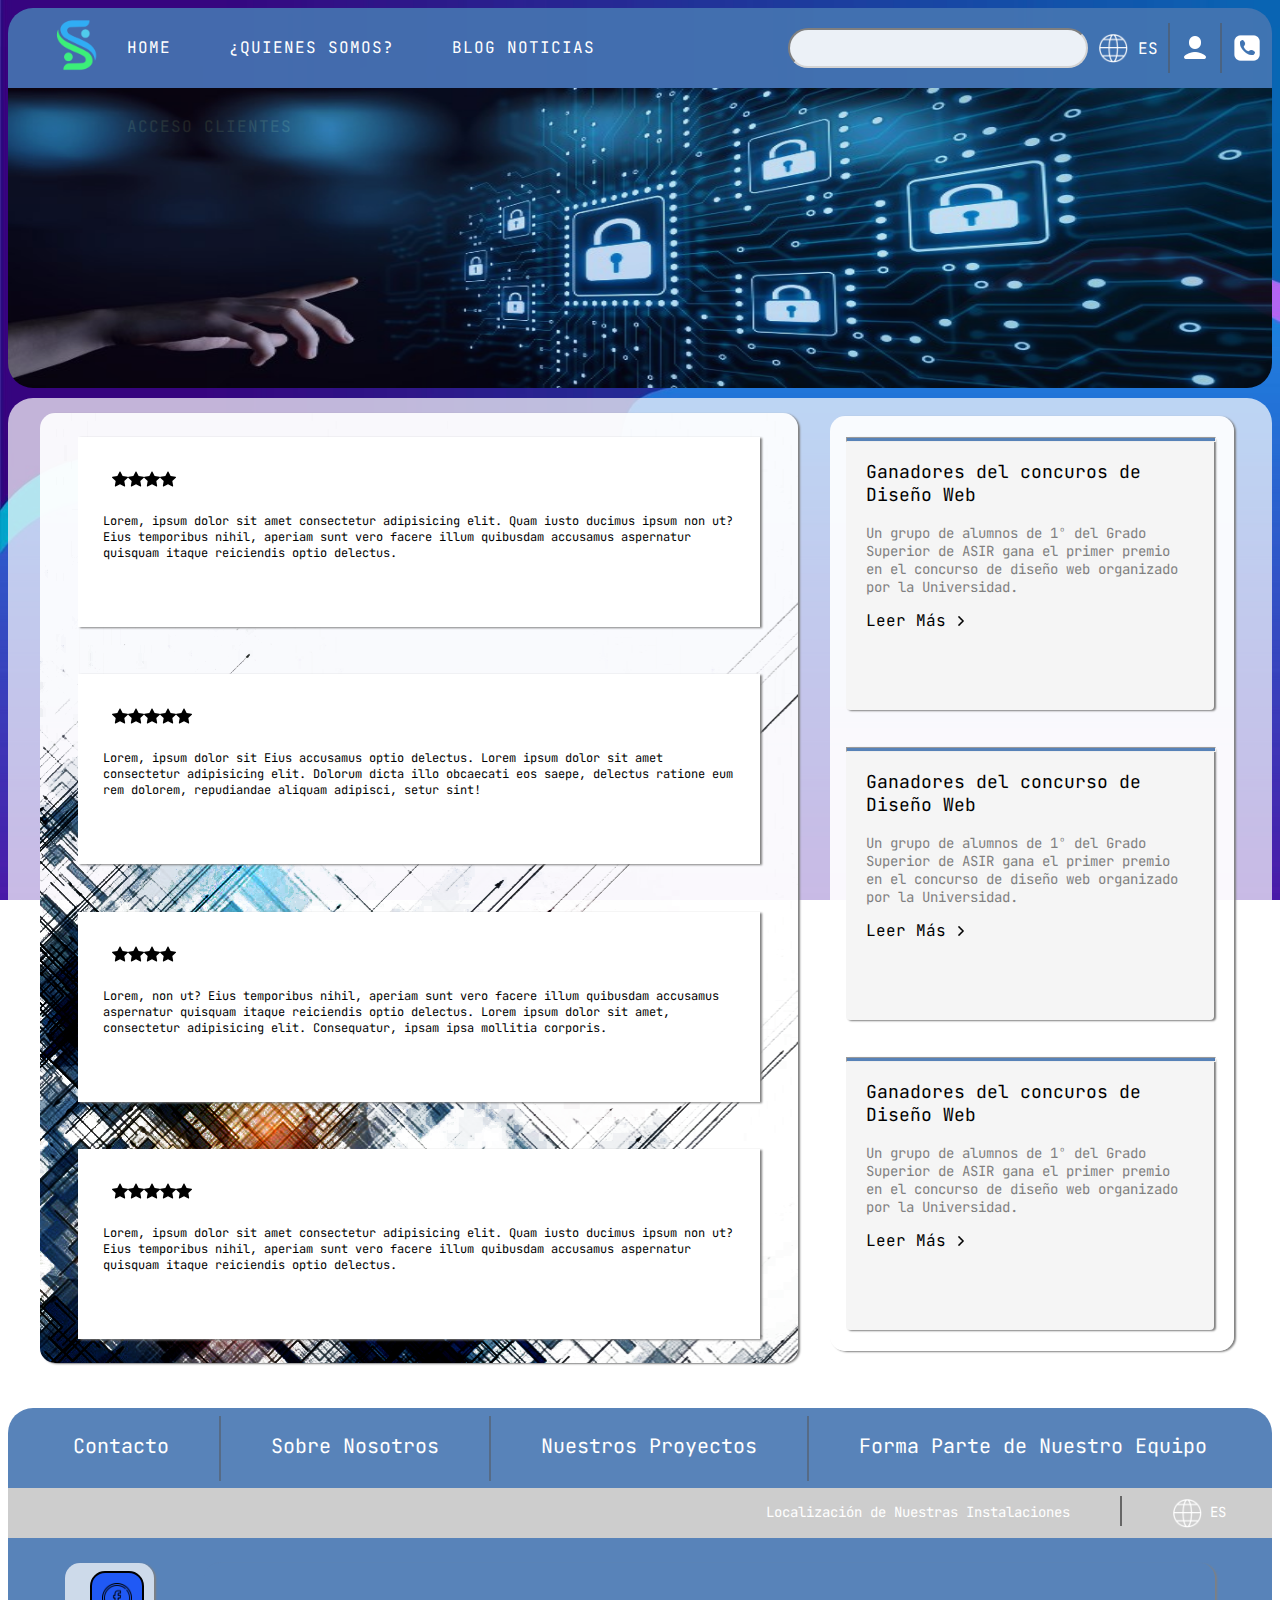
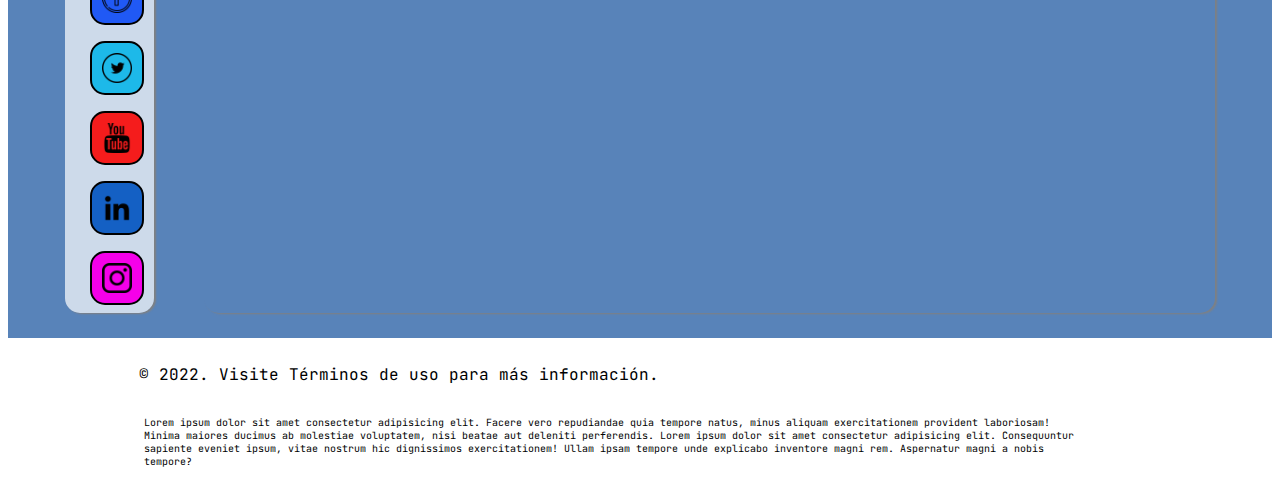
<file: index.html>
<!DOCTYPE html>
<html lang="en">


<head>
    <meta charset="UTF-8">
    <meta http-equiv="X-UA-Compatible" content="IE=edge">
    <meta name="viewport" content="width=device-width, initial-scale=1.0">
    <link rel="stylesheet" media="(min-width: 850px)" href="./css/index.css" />
    <link rel="stylesheet" media="(max-width: 850px)" href="./css/index_mobile.css" />
    <script type="text/javascript" src=""></script>
    <title>Document</title>
</head>


<body>
    
    <div class="header_index">

        <div class="header_logo">

            <a href="./index.html"><img class="header_logo_img" src="./img/logoseong.png" alt=""></a>

        </div>

        <div class="header_leftmenu">

          <ul>
              
            <li><a href="./index.html">Home</a></li>
            <li><a href="#">¿Quienes Somos?<!--<img class="header_leftmenu_icon" src="./img/right-arrow.png" alt="">--></a>
              <ul>
                <li><a href="./nosotros.html">Sobre Nosotros</a></li>
                <li><a href="./servicios.html">Servicios</a></li>
                <li><a href="./proyectos.html">Proyectos</a></li>
                <li><a href="./productos.html">Productos</a></li>
              </ul>
            </li>
            <li><a href="./blognoticias.html">Blog Noticias</a></li>
            <li><a href="./login.html">Acceso Clientes</a></li>
    
          </ul>

      </div>

        <div class="header_rightmenu">

            <form id="search" method="get" action="send:andresayalallopis@yahoo.es">
                <input class="search textbox" type="text" name="q">
                <input class="search submit-button" type="button" type="submit" value="">
             </form>

             <img class="header_rightmenu_icon" src="img/worldicon.png"> <p class="header_rightmenu_text"> ES</p>

             <div class="header_rightmenu_vl"></div>

             <a href="./login.html"><img class="header_rightmenu_icon" src="img/user.png"></a>

             <div class="header_rightmenu_vl"></div>

             <a href="./contacto.html"><img class="header_rightmenu_icon" src="img/phone.png"></a>
        </div>

    </div>

    <div class="header_leftmenu_mobile">

      <ul>

        <li> <a href=""> > Menú < </a> 
        
          <ul>

            <li> <a href="./index.html">Home</a> </li>
            <li> <a href="./nosotros.html">Sobre Nosotros</a> </li>
            <li> <a href="./servicios.html">Servicios</a> </li>
            <li> <a href="./proyectos.html">Proyectos</a> </li>
            <li> <a href="./productos.html">Productos</a> </li>
            <li> <a href="./blognoticias.html">Blog de Noticias</a> </li>
            <li> <a href="./login.html">Área Clientes</a> </li>
  
          </ul>
        
        </li>

      </ul>
    
    </div>

    <div class="presentation">

        <img class="slides" src="./img/wideblue1.jpg" style="display: none">
        <img class="slides" src="./img/wideimg2.jpeg" style="display: none">
        <img class="slides" src="./img/wideblue1.jpg" style="display: none">

        <script src="./js/index.js"></script>

    </div>

    <div class="grid">

        <div class="grid_content_left">

            <div class="grid_content_left_box">

                <div class="grid_content_left_box_img">

                    <svg xmlns="http://www.w3.org/2000/svg" width="16" height="16" fill="currentColor" class="bi bi-star-fill" viewBox="0 0 16 16">
                        <path d="M3.612 15.443c-.386.198-.824-.149-.746-.592l.83-4.73L.173 6.765c-.329-.314-.158-.888.283-.95l4.898-.696L7.538.792c.197-.39.73-.39.927 0l2.184 4.327 4.898.696c.441.062.612.636.282.95l-3.522 3.356.83 4.73c.078.443-.36.79-.746.592L8 13.187l-4.389 2.256z"/>
                      </svg><svg xmlns="http://www.w3.org/2000/svg" width="16" height="16" fill="currentColor" class="bi bi-star-fill" viewBox="0 0 16 16">
                        <path d="M3.612 15.443c-.386.198-.824-.149-.746-.592l.83-4.73L.173 6.765c-.329-.314-.158-.888.283-.95l4.898-.696L7.538.792c.197-.39.73-.39.927 0l2.184 4.327 4.898.696c.441.062.612.636.282.95l-3.522 3.356.83 4.73c.078.443-.36.79-.746.592L8 13.187l-4.389 2.256z"/>
                      </svg><svg xmlns="http://www.w3.org/2000/svg" width="16" height="16" fill="currentColor" class="bi bi-star-fill" viewBox="0 0 16 16">
                        <path d="M3.612 15.443c-.386.198-.824-.149-.746-.592l.83-4.73L.173 6.765c-.329-.314-.158-.888.283-.95l4.898-.696L7.538.792c.197-.39.73-.39.927 0l2.184 4.327 4.898.696c.441.062.612.636.282.95l-3.522 3.356.83 4.73c.078.443-.36.79-.746.592L8 13.187l-4.389 2.256z"/>
                      </svg><svg xmlns="http://www.w3.org/2000/svg" width="16" height="16" fill="currentColor" class="bi bi-star-fill" viewBox="0 0 16 16">
                        <path d="M3.612 15.443c-.386.198-.824-.149-.746-.592l.83-4.73L.173 6.765c-.329-.314-.158-.888.283-.95l4.898-.696L7.538.792c.197-.39.73-.39.927 0l2.184 4.327 4.898.696c.441.062.612.636.282.95l-3.522 3.356.83 4.73c.078.443-.36.79-.746.592L8 13.187l-4.389 2.256z"/>
                      </svg>

                </div>

                <p class="grid_content_left_box_text">Lorem, ipsum dolor sit amet consectetur adipisicing elit. Quam iusto ducimus ipsum non ut? Eius temporibus nihil, aperiam sunt vero facere illum quibusdam accusamus aspernatur quisquam itaque reiciendis optio delectus.</p>

            </div>

            <div class="grid_content_left_box">

                <div class="grid_content_left_box_img">

                    <svg xmlns="http://www.w3.org/2000/svg" width="16" height="16" fill="currentColor" class="bi bi-star-fill" viewBox="0 0 16 16">
                        <path d="M3.612 15.443c-.386.198-.824-.149-.746-.592l.83-4.73L.173 6.765c-.329-.314-.158-.888.283-.95l4.898-.696L7.538.792c.197-.39.73-.39.927 0l2.184 4.327 4.898.696c.441.062.612.636.282.95l-3.522 3.356.83 4.73c.078.443-.36.79-.746.592L8 13.187l-4.389 2.256z"/>
                      </svg><svg xmlns="http://www.w3.org/2000/svg" width="16" height="16" fill="currentColor" class="bi bi-star-fill" viewBox="0 0 16 16">
                        <path d="M3.612 15.443c-.386.198-.824-.149-.746-.592l.83-4.73L.173 6.765c-.329-.314-.158-.888.283-.95l4.898-.696L7.538.792c.197-.39.73-.39.927 0l2.184 4.327 4.898.696c.441.062.612.636.282.95l-3.522 3.356.83 4.73c.078.443-.36.79-.746.592L8 13.187l-4.389 2.256z"/>
                      </svg><svg xmlns="http://www.w3.org/2000/svg" width="16" height="16" fill="currentColor" class="bi bi-star-fill" viewBox="0 0 16 16">
                        <path d="M3.612 15.443c-.386.198-.824-.149-.746-.592l.83-4.73L.173 6.765c-.329-.314-.158-.888.283-.95l4.898-.696L7.538.792c.197-.39.73-.39.927 0l2.184 4.327 4.898.696c.441.062.612.636.282.95l-3.522 3.356.83 4.73c.078.443-.36.79-.746.592L8 13.187l-4.389 2.256z"/>
                      </svg><svg xmlns="http://www.w3.org/2000/svg" width="16" height="16" fill="currentColor" class="bi bi-star-fill" viewBox="0 0 16 16">
                        <path d="M3.612 15.443c-.386.198-.824-.149-.746-.592l.83-4.73L.173 6.765c-.329-.314-.158-.888.283-.95l4.898-.696L7.538.792c.197-.39.73-.39.927 0l2.184 4.327 4.898.696c.441.062.612.636.282.95l-3.522 3.356.83 4.73c.078.443-.36.79-.746.592L8 13.187l-4.389 2.256z"/>
                      </svg><svg xmlns="http://www.w3.org/2000/svg" width="16" height="16" fill="currentColor" class="bi bi-star-fill" viewBox="0 0 16 16">
                        <path d="M3.612 15.443c-.386.198-.824-.149-.746-.592l.83-4.73L.173 6.765c-.329-.314-.158-.888.283-.95l4.898-.696L7.538.792c.197-.39.73-.39.927 0l2.184 4.327 4.898.696c.441.062.612.636.282.95l-3.522 3.356.83 4.73c.078.443-.36.79-.746.592L8 13.187l-4.389 2.256z"/>
                      </svg>

                </div>

                <p class="grid_content_left_box_text">Lorem, ipsum dolor sit Eius accusamus optio delectus. Lorem ipsum dolor sit amet consectetur adipisicing elit. Dolorum dicta illo obcaecati eos saepe, delectus ratione eum rem dolorem, repudiandae aliquam adipisci, setur sint!</p>
                
            </div>

            <div class="grid_content_left_box">

                <div class="grid_content_left_box_img">

                    <svg xmlns="http://www.w3.org/2000/svg" width="16" height="16" fill="currentColor" class="bi bi-star-fill" viewBox="0 0 16 16">
                        <path d="M3.612 15.443c-.386.198-.824-.149-.746-.592l.83-4.73L.173 6.765c-.329-.314-.158-.888.283-.95l4.898-.696L7.538.792c.197-.39.73-.39.927 0l2.184 4.327 4.898.696c.441.062.612.636.282.95l-3.522 3.356.83 4.73c.078.443-.36.79-.746.592L8 13.187l-4.389 2.256z"/>
                      </svg><svg xmlns="http://www.w3.org/2000/svg" width="16" height="16" fill="currentColor" class="bi bi-star-fill" viewBox="0 0 16 16">
                        <path d="M3.612 15.443c-.386.198-.824-.149-.746-.592l.83-4.73L.173 6.765c-.329-.314-.158-.888.283-.95l4.898-.696L7.538.792c.197-.39.73-.39.927 0l2.184 4.327 4.898.696c.441.062.612.636.282.95l-3.522 3.356.83 4.73c.078.443-.36.79-.746.592L8 13.187l-4.389 2.256z"/>
                      </svg><svg xmlns="http://www.w3.org/2000/svg" width="16" height="16" fill="currentColor" class="bi bi-star-fill" viewBox="0 0 16 16">
                        <path d="M3.612 15.443c-.386.198-.824-.149-.746-.592l.83-4.73L.173 6.765c-.329-.314-.158-.888.283-.95l4.898-.696L7.538.792c.197-.39.73-.39.927 0l2.184 4.327 4.898.696c.441.062.612.636.282.95l-3.522 3.356.83 4.73c.078.443-.36.79-.746.592L8 13.187l-4.389 2.256z"/>
                      </svg><svg xmlns="http://www.w3.org/2000/svg" width="16" height="16" fill="currentColor" class="bi bi-star-fill" viewBox="0 0 16 16">
                        <path d="M3.612 15.443c-.386.198-.824-.149-.746-.592l.83-4.73L.173 6.765c-.329-.314-.158-.888.283-.95l4.898-.696L7.538.792c.197-.39.73-.39.927 0l2.184 4.327 4.898.696c.441.062.612.636.282.95l-3.522 3.356.83 4.73c.078.443-.36.79-.746.592L8 13.187l-4.389 2.256z"/>
                      </svg>

                </div>
                <p class="grid_content_left_box_text">Lorem, non ut? Eius temporibus nihil, aperiam sunt vero facere illum quibusdam accusamus aspernatur quisquam itaque reiciendis optio delectus. Lorem ipsum dolor sit amet, consectetur adipisicing elit. Consequatur, ipsam ipsa mollitia corporis.</p>
                
            </div>

            <div class="grid_content_left_box">

                <div class="grid_content_left_box_img">

                    <svg xmlns="http://www.w3.org/2000/svg" width="16" height="16" fill="currentColor" class="bi bi-star-fill" viewBox="0 0 16 16">
                        <path d="M3.612 15.443c-.386.198-.824-.149-.746-.592l.83-4.73L.173 6.765c-.329-.314-.158-.888.283-.95l4.898-.696L7.538.792c.197-.39.73-.39.927 0l2.184 4.327 4.898.696c.441.062.612.636.282.95l-3.522 3.356.83 4.73c.078.443-.36.79-.746.592L8 13.187l-4.389 2.256z"/>
                      </svg><svg xmlns="http://www.w3.org/2000/svg" width="16" height="16" fill="currentColor" class="bi bi-star-fill" viewBox="0 0 16 16">
                        <path d="M3.612 15.443c-.386.198-.824-.149-.746-.592l.83-4.73L.173 6.765c-.329-.314-.158-.888.283-.95l4.898-.696L7.538.792c.197-.39.73-.39.927 0l2.184 4.327 4.898.696c.441.062.612.636.282.95l-3.522 3.356.83 4.73c.078.443-.36.79-.746.592L8 13.187l-4.389 2.256z"/>
                      </svg><svg xmlns="http://www.w3.org/2000/svg" width="16" height="16" fill="currentColor" class="bi bi-star-fill" viewBox="0 0 16 16">
                        <path d="M3.612 15.443c-.386.198-.824-.149-.746-.592l.83-4.73L.173 6.765c-.329-.314-.158-.888.283-.95l4.898-.696L7.538.792c.197-.39.73-.39.927 0l2.184 4.327 4.898.696c.441.062.612.636.282.95l-3.522 3.356.83 4.73c.078.443-.36.79-.746.592L8 13.187l-4.389 2.256z"/>
                      </svg><svg xmlns="http://www.w3.org/2000/svg" width="16" height="16" fill="currentColor" class="bi bi-star-fill" viewBox="0 0 16 16">
                        <path d="M3.612 15.443c-.386.198-.824-.149-.746-.592l.83-4.73L.173 6.765c-.329-.314-.158-.888.283-.95l4.898-.696L7.538.792c.197-.39.73-.39.927 0l2.184 4.327 4.898.696c.441.062.612.636.282.95l-3.522 3.356.83 4.73c.078.443-.36.79-.746.592L8 13.187l-4.389 2.256z"/>
                      </svg><svg xmlns="http://www.w3.org/2000/svg" width="16" height="16" fill="currentColor" class="bi bi-star-fill" viewBox="0 0 16 16">
                        <path d="M3.612 15.443c-.386.198-.824-.149-.746-.592l.83-4.73L.173 6.765c-.329-.314-.158-.888.283-.95l4.898-.696L7.538.792c.197-.39.73-.39.927 0l2.184 4.327 4.898.696c.441.062.612.636.282.95l-3.522 3.356.83 4.73c.078.443-.36.79-.746.592L8 13.187l-4.389 2.256z"/>
                      </svg>

                </div>
                <p class="grid_content_left_box_text">Lorem, ipsum dolor sit amet consectetur adipisicing elit. Quam iusto ducimus ipsum non ut? Eius temporibus nihil, aperiam sunt vero facere illum quibusdam accusamus aspernatur quisquam itaque reiciendis optio delectus.</p>
                
            </div>

        </div>
    
        <div class="grid_content_right">

            <div class="grid_content_right_block">

                <hr class="grid_content_right_block_hr">

                <div class="grid_content_right_block_container">

                    <p class="grid_content_right_block_container_header">Ganadores del concuros de Diseño Web</p>

                    <p class="grid_content_right_block_container_text">Un grupo de alumnos de 1º del Grado Superior de ASIR gana el primer premio en el concurso de diseño web organizado por la Universidad.</p>

                    <a href="./blognoticias.html">Leer Más <img src="./img/right-arrow.png" alt=""> </a>

                </div>

            </div>

            <div class="grid_content_right_block">

                <hr class="grid_content_right_block_hr">

                <div class="grid_content_right_block_container">

                    <p class="grid_content_right_block_container_header">Ganadores del concurso de Diseño Web</p>

                    <p class="grid_content_right_block_container_text">Un grupo de alumnos de 1º del Grado Superior de ASIR gana el primer premio en el concurso de diseño web organizado por la Universidad.</p>

                    <a href="./blognoticias.html">Leer Más <img src="./img/right-arrow.png" alt=""> </a>

                </div>

            </div>

            <div class="grid_content_right_block">

                <hr class="grid_content_right_block_hr">

                <div class="grid_content_right_block_container">

                    <p class="grid_content_right_block_container_header">Ganadores del concuros de Diseño Web</p>

                    <p class="grid_content_right_block_container_text">Un grupo de alumnos de 1º del Grado Superior de ASIR gana el primer premio en el concurso de diseño web organizado por la Universidad.</p>

                    <a href="./blognoticias.html">Leer Más <img src="./img/right-arrow.png" alt=""> </a>

                </div>

            </div>
    
        </div>

    </div>

    <div class="contactbar">

        <nav class="contactbar_nav">

            <a class="contactbar_nav_a" href="./contacto.html">Contacto</a>

            <div class="contactbar_nav_vl"></div>

            <a class="contactbar_nav_a" href="./nosotros.html">Sobre Nosotros</a>

            <div class="contactbar_nav_vl"></div>

            <a class="contactbar_nav_a" href="./proyectos.html">Nuestros Proyectos</a>

            <div class="contactbar_nav_vl"></div>

            <a class="contactbar_nav_a" href="#">Forma Parte de Nuestro Equipo</a>

        </nav>

    </div>

    <div class="locationbar">

        <nav class="locationbar_nav">

            <a class="locationbar_nav_a" href=""><!--<img href="./img/world.png">--> Localización de Nuestras Instalaciones</a>

            <div class="locationbar_nav_vl"></div>
            
            <img class="locationbar_nav_img" src="./img/worldicon.png">
    
            <a class="locationbar_nav_a" href=""><img href=""> ES</a>

        </nav>

    </div>

    <div class="container">

        <div class="container_boxleft">

            <a class="container_boxleft_facebook" href=""><img class="container_boxleft_img" src="./img/facebook.png" alt=""><p class="container_boxleft_text"></p></a>
            <a class="container_boxleft_twiter" href=""><img class="container_boxleft_img" src="./img/twiter.png" alt=""><p class="container_boxleft_text"></p></a>
            <a class="container_boxleft_youtube" href=""><img class="container_boxleft_img" src="./img/youtube.png" alt=""><p class="container_boxleft_text"></p></a>
            <a class="container_boxleft_linkedin" href=""><img class="container_boxleft_img" src="./img/linkedin.png" alt=""><p class="container_boxleft_text"></p></a>
            <a class="container_boxleft_instagram" href=""><img class="container_boxleft_img" src="./img/instagram.png" alt=""><p class="container_boxleft_text"></p></a>

        </div>
        
        <div class="container_boxright">

            <iframe class="map" src="https://www.google.com/maps/embed?pb=!1m18!1m12!1m3!1d1062.6001644136772!2d-3.834240562660903!3d40.35802754585066!2m3!1f0!2f0!3f0!3m2!1i1024!2i768!4f13.1!3m3!1m2!1s0xd418ecffe5ce7c7%3A0xf8ad03a74430134!2sJowke!5e0!3m2!1ses!2ses!4v1645756921792!5m2!1ses!2ses" width="600" height="450" style="border:0;" allowfullscreen="" loading="lazy"></iframe>

        </div>

    </div>

    <div class="tail">

        <div class="tail_header">

            <p>© 2022. Visite Términos de uso para más información.</p>

        </div>

        <div class="tail_text">

            <p>Lorem ipsum dolor sit amet consectetur adipisicing elit. Facere vero repudiandae quia tempore natus, minus aliquam exercitationem provident laboriosam! Minima maiores ducimus ab molestiae voluptatem, nisi beatae aut deleniti perferendis. Lorem ipsum dolor sit amet consectetur adipisicing elit. Consequuntur sapiente eveniet ipsum, vitae nostrum hic dignissimos exercitationem! Ullam ipsam tempore unde explicabo inventore magni rem. Aspernatur magni a nobis tempore?</p>

        </div>

    </div>

</body>


</html>
</file>
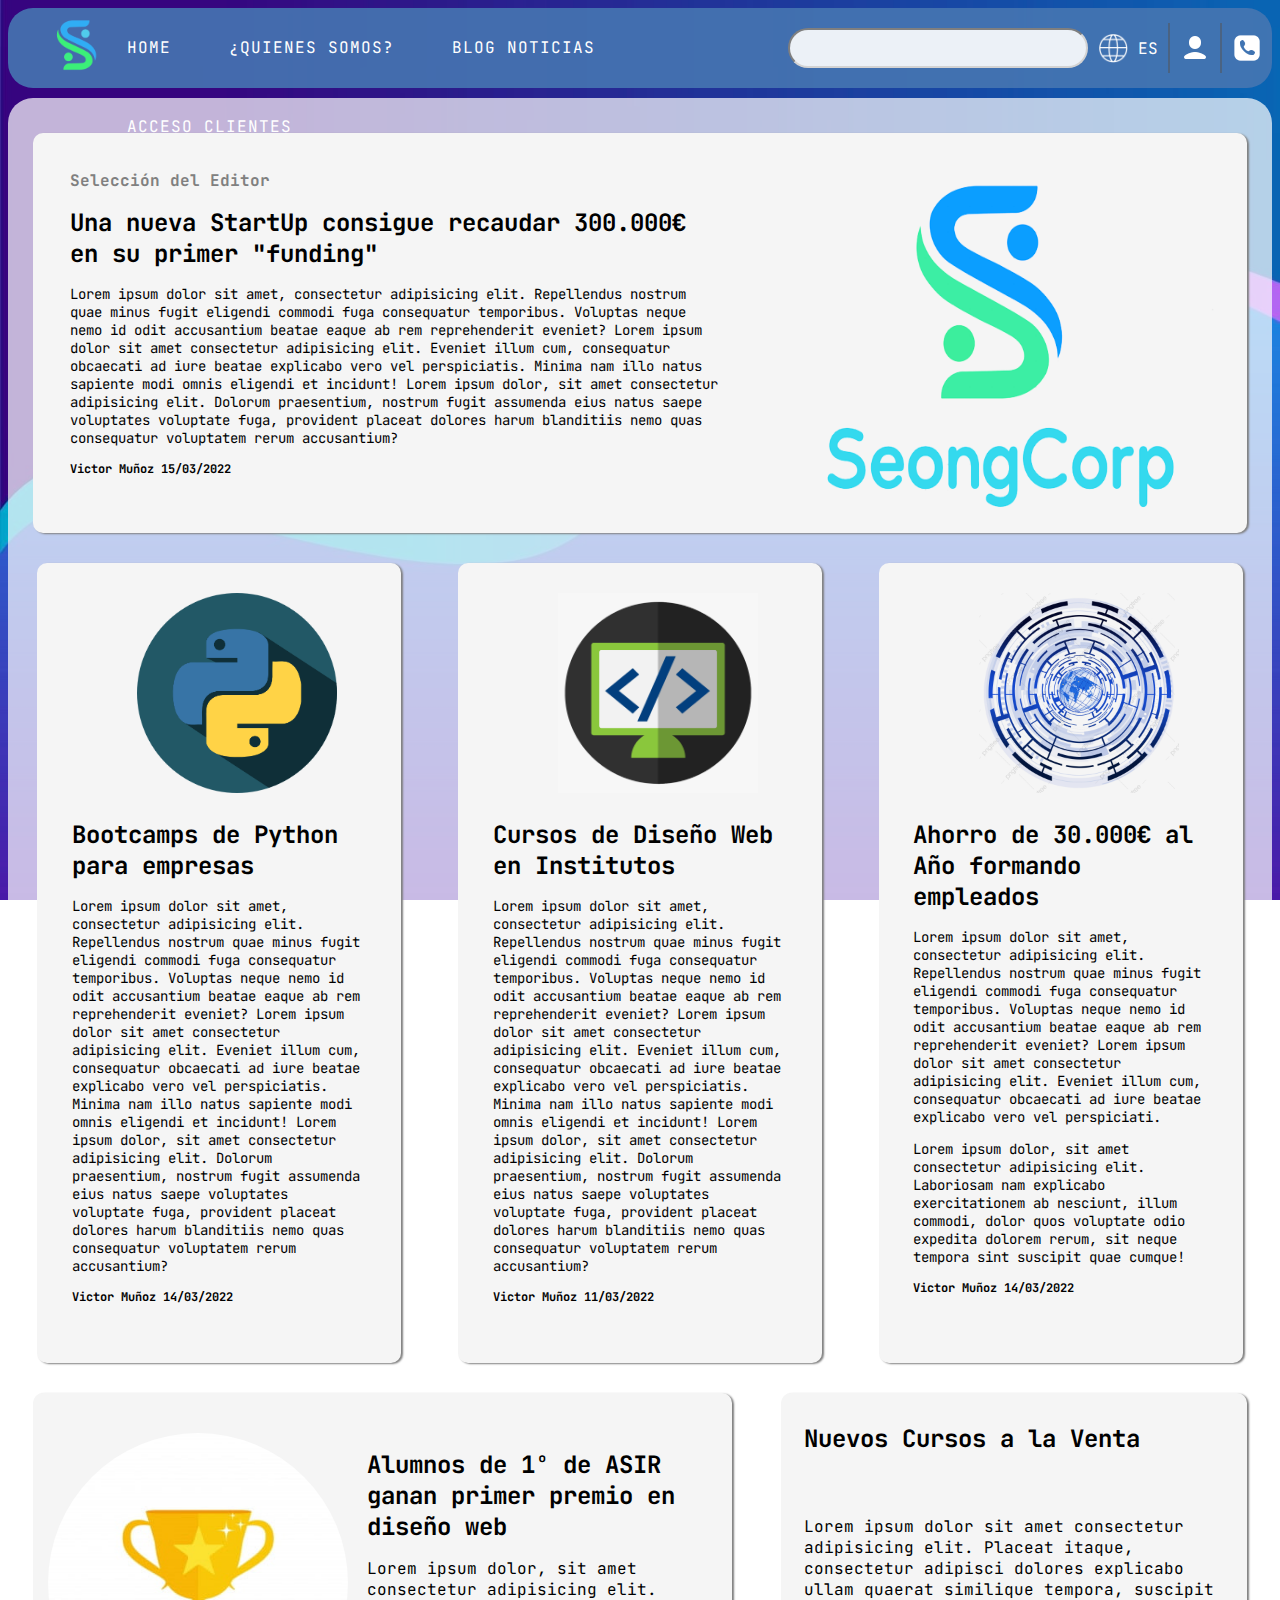
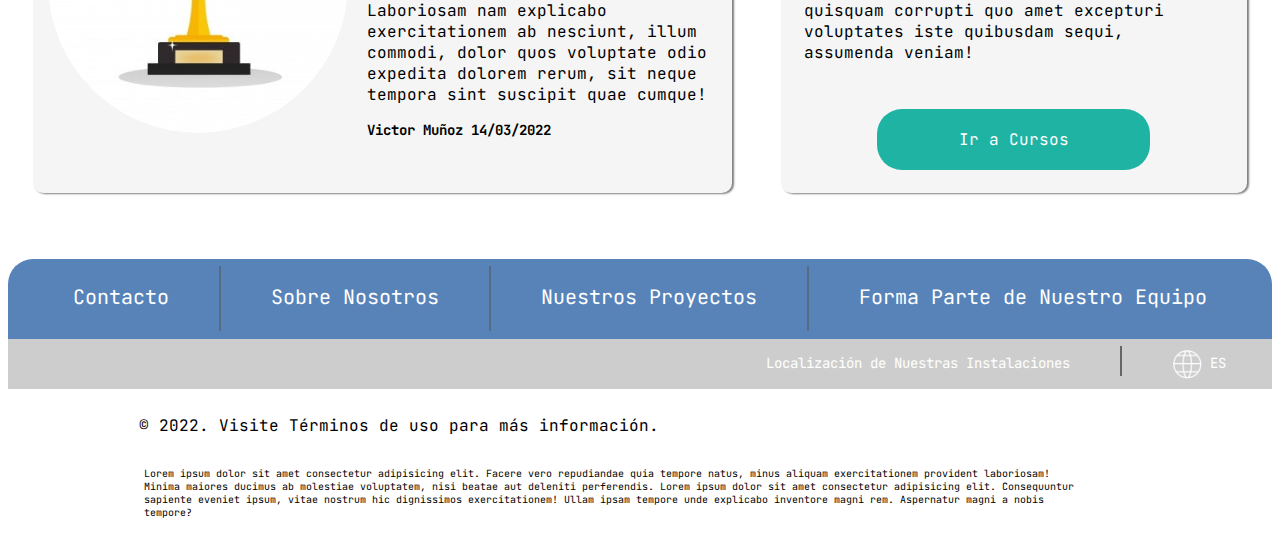
<file: blognoticias.html>
<!DOCTYPE html>
<html lang="en">


<head>
    <meta charset="UTF-8">
    <meta http-equiv="X-UA-Compatible" content="IE=edge">
    <meta name="viewport" content="width=device-width, initial-scale=1.0">
    <link rel="stylesheet" media="(min-width: 850px)" href="./css/index.css" />
    <link rel="stylesheet" media="(max-width: 850px)" href="./css/index_mobile.css" />    <script type="text/javascript" src=""></script>
    <title>Document</title>
</head>


<body>
    
    <div class="header">
        
        <div class="header_logo">

            <a href="./index.html"><img class="header_logo_img" src="./img/logoseong.png" alt=""></a>

        </div>

        <div class="header_leftmenu">

            <ul>
                
                <li><a href="./index.html">Home</a></li>
                <li><a href="#">¿Quienes Somos?<!--<img class="header_leftmenu_icon" src="./img/right-arrow.png" alt="">--></a>
                  <ul>
                    <li><a href="./nosotros.html">Sobre Nosotros</a></li>
                    <li><a href="./servicios.html">Servicios</a></li>
                    <li><a href="./proyectos.html">Proyectos</a></li>
                    <li><a href="./productos.html">Productos</a></li>
                  </ul>
                </li>
                <li><a href="./blognoticias.html">Blog Noticias</a></li>
                <li><a href="./login.html">Acceso Clientes</a></li>
        
              </ul>

        </div>

        <div class="header_rightmenu">

            <form id="search" method="get" action="send:andresayalallopis@yahoo.es">
                <input class="search textbox" type="text" name="q">
                <input class="search submit-button" type="button" type="submit" value="">
             </form>

             <img class="header_rightmenu_icon" src="img/worldicon.png"> <p class="header_rightmenu_text"> ES</p>

             <div class="header_rightmenu_vl"></div>

             <a href="./login.html"><img class="header_rightmenu_icon" src="img/user.png"></a>

             <div class="header_rightmenu_vl"></div>

             <a href="./contacto.html"><img class="header_rightmenu_icon" src="img/phone.png"></a>
        </div>

    </div>

    <div class="header_leftmenu_mobile">

        <ul>
  
          <li> <a href=""> > Menú < </a> 
          
            <ul>
  
              <li> <a href="./index.html">Home</a> </li>
              <li> <a href="./nosotros.html">Sobre Nosotros</a> </li>
              <li> <a href="./servicios.html">Servicios</a> </li>
              <li> <a href="./proyectos.html">Proyectos</a> </li>
              <li> <a href="./productos.html">Productos</a> </li>
              <li> <a href="./blognoticias.html">Blog de Noticias</a> </li>
              <li> <a href="./login.html">Área Clientes</a> </li>
    
            </ul>
          
          </li>
  
        </ul>
      
      </div>

    </div>

    <!--

    <div class="gridnewstop">

        <p>Blog de Noticias</p>

        <a href="">Suscríbete a nuestra Newsletter</a>

        
    </div> -->

    <div class="grid_noticias">

        <div class="grid_noticias_widebox">

            <div class="grid_noticias_widebox_text">

                <h2>Selección del Editor</h2>

                <h1>Una nueva StartUp consigue recaudar 300.000€ en su primer "funding"</h1>

                <p>Lorem ipsum dolor sit amet, consectetur adipisicing elit. Repellendus nostrum quae minus fugit eligendi commodi fuga consequatur temporibus. Voluptas neque nemo id odit accusantium beatae eaque ab rem reprehenderit eveniet? Lorem ipsum dolor sit amet consectetur adipisicing elit. Eveniet illum cum, consequatur obcaecati ad iure beatae explicabo vero vel perspiciatis. Minima nam illo natus sapiente modi omnis eligendi et incidunt! Lorem ipsum dolor, sit amet consectetur adipisicing elit. Dolorum praesentium, nostrum fugit assumenda eius natus saepe voluptates voluptate fuga, provident placeat dolores harum blanditiis nemo quas consequatur voluptatem rerum accusantium?</p>

                <h3>Victor Muñoz 15/03/2022</h3>

            </div>

            <div class="grid_noticias_widebox_img">

                <img src="./img/imgseong.png" alt="">

            </div>

        </div>

        <div class="grid_noticias_2x3">

            <div class="grid_noticias_2x3_container">

                <div class="grid_noticias_2x3_box">

                    <div class="grid_noticias_2x3_box_header">

                        <img src="./img/pythonlogoround.png" alt="">

                    </div>

                    <div class="grid_noticias_2x3_box_content">

                        <h1>Bootcamps de Python para empresas</h1>

                        <p>Lorem ipsum dolor sit amet, consectetur adipisicing elit. Repellendus nostrum quae minus fugit eligendi commodi fuga consequatur temporibus. Voluptas neque nemo id odit accusantium beatae eaque ab rem reprehenderit eveniet? Lorem ipsum dolor sit amet consectetur adipisicing elit. Eveniet illum cum, consequatur obcaecati ad iure beatae explicabo vero vel perspiciatis. Minima nam illo natus sapiente modi omnis eligendi et incidunt! Lorem ipsum dolor, sit amet consectetur adipisicing elit. Dolorum praesentium, nostrum fugit assumenda eius natus saepe voluptates voluptate fuga, provident placeat dolores harum blanditiis nemo quas consequatur voluptatem rerum accusantium?</p>

                        <h3>Victor Muñoz 14/03/2022</h3>

                    </div>

                </div>

                <div class="grid_noticias_2x3_box">

                    <div class="grid_noticias_2x3_box_header">

                        <img src="./img/coding.png" alt="">

                    </div>

                    <div class="grid_noticias_2x3_box_content">

                        <h1>Cursos de Diseño Web en Institutos</h1>

                        <p>Lorem ipsum dolor sit amet, consectetur adipisicing elit. Repellendus nostrum quae minus fugit eligendi commodi fuga consequatur temporibus. Voluptas neque nemo id odit accusantium beatae eaque ab rem reprehenderit eveniet? Lorem ipsum dolor sit amet consectetur adipisicing elit. Eveniet illum cum, consequatur obcaecati ad iure beatae explicabo vero vel perspiciatis. Minima nam illo natus sapiente modi omnis eligendi et incidunt! Lorem ipsum dolor, sit amet consectetur adipisicing elit. Dolorum praesentium, nostrum fugit assumenda eius natus saepe voluptates voluptate fuga, provident placeat dolores harum blanditiis nemo quas consequatur voluptatem rerum accusantium?</p>

                        <h3>Victor Muñoz 11/03/2022</h3>

                    </div>

                </div>

                <div class="grid_noticias_2x3_box">

                    <div class="grid_noticias_2x3_box_header">

                        <img src="./img/networking.jpeg" alt="">

                    </div>

                    <div class="grid_noticias_2x3_box_content">

                        <h1>Ahorro de 30.000€ al Año formando empleados</h1>

                        <p>Lorem ipsum dolor sit amet, consectetur adipisicing elit. Repellendus nostrum quae minus fugit eligendi commodi fuga consequatur temporibus. Voluptas neque nemo id odit accusantium beatae eaque ab rem reprehenderit eveniet? Lorem ipsum dolor sit amet consectetur adipisicing elit. Eveniet illum cum, consequatur obcaecati ad iure beatae explicabo vero vel perspiciati.</p>

                        <p>Lorem ipsum dolor, sit amet consectetur adipisicing elit. Laboriosam nam explicabo exercitationem ab nesciunt, illum commodi, dolor quos voluptate odio expedita dolorem rerum, sit neque tempora sint suscipit quae cumque!</p>

                        <h3>Victor Muñoz 14/03/2022</h3>

                    </div>

                </div>

            </div>

            <div class="grid_noticias_last_container">

                <div class="grid_noticias_last_wide">

                    <div class="grid_noticias_last_wide_img">

                        <img src="./img/trofeo.jpeg" alt="">

                    </div>
                    
                    <div class="grid_noticias_last_wide_text">

                        <h1>Alumnos de 1º de ASIR ganan primer premio en diseño web</h1>

                        <p>Lorem ipsum dolor, sit amet consectetur adipisicing elit. Laboriosam nam explicabo exercitationem ab nesciunt, illum commodi, dolor quos voluptate odio expedita dolorem rerum, sit neque tempora sint suscipit quae cumque!</p>

                        <h3>Victor Muñoz 14/03/2022</h3>

                    </div>

                </div>

                <div class="grid_noticias_last_small">

                    <h1>Nuevos Cursos a la Venta</h1>

                    <p>Lorem ipsum dolor sit amet consectetur adipisicing elit. Placeat itaque, consectetur adipisci dolores explicabo ullam quaerat similique tempora, suscipit quisquam corrupti quo amet excepturi voluptates iste quibusdam sequi, assumenda veniam!</p>

                    <a href="./productos.html">Ir a Cursos</a>

                </div>

            </div>

        </div>
        
    </div>

    <div class="contactbar">

        <nav class="contactbar_nav">

            <a class="contactbar_nav_a" href="./contacto.html">Contacto</a>

            <div class="contactbar_nav_vl"></div>

            <a class="contactbar_nav_a" href="./nosotros.html">Sobre Nosotros</a>

            <div class="contactbar_nav_vl"></div>

            <a class="contactbar_nav_a" href="./proyectos.html">Nuestros Proyectos</a>

            <div class="contactbar_nav_vl"></div>

            <a class="contactbar_nav_a" href="#">Forma Parte de Nuestro Equipo</a>

        </nav>

    </div>

    <div class="locationbar">

        <nav class="locationbar_nav">

            <a class="locationbar_nav_a" href=""><!--<img href="./img/world.png">--> Localización de Nuestras Instalaciones</a>

            <div class="locationbar_nav_vl"></div>
            
            <img class="locationbar_nav_img" src="./img/worldicon.png">
    
            <a class="locationbar_nav_a" href=""><img href=""> ES</a>

        </nav>

    </div>

    <div class="tail">

        <div class="tail_header">

            <p>© 2022. Visite Términos de uso para más información.</p>

        </div>

        <div class="tail_text">

            <p>Lorem ipsum dolor sit amet consectetur adipisicing elit. Facere vero repudiandae quia tempore natus, minus aliquam exercitationem provident laboriosam! Minima maiores ducimus ab molestiae voluptatem, nisi beatae aut deleniti perferendis. Lorem ipsum dolor sit amet consectetur adipisicing elit. Consequuntur sapiente eveniet ipsum, vitae nostrum hic dignissimos exercitationem! Ullam ipsam tempore unde explicabo inventore magni rem. Aspernatur magni a nobis tempore?</p>

        </div>

    </div>

</body>


</html>
</file>
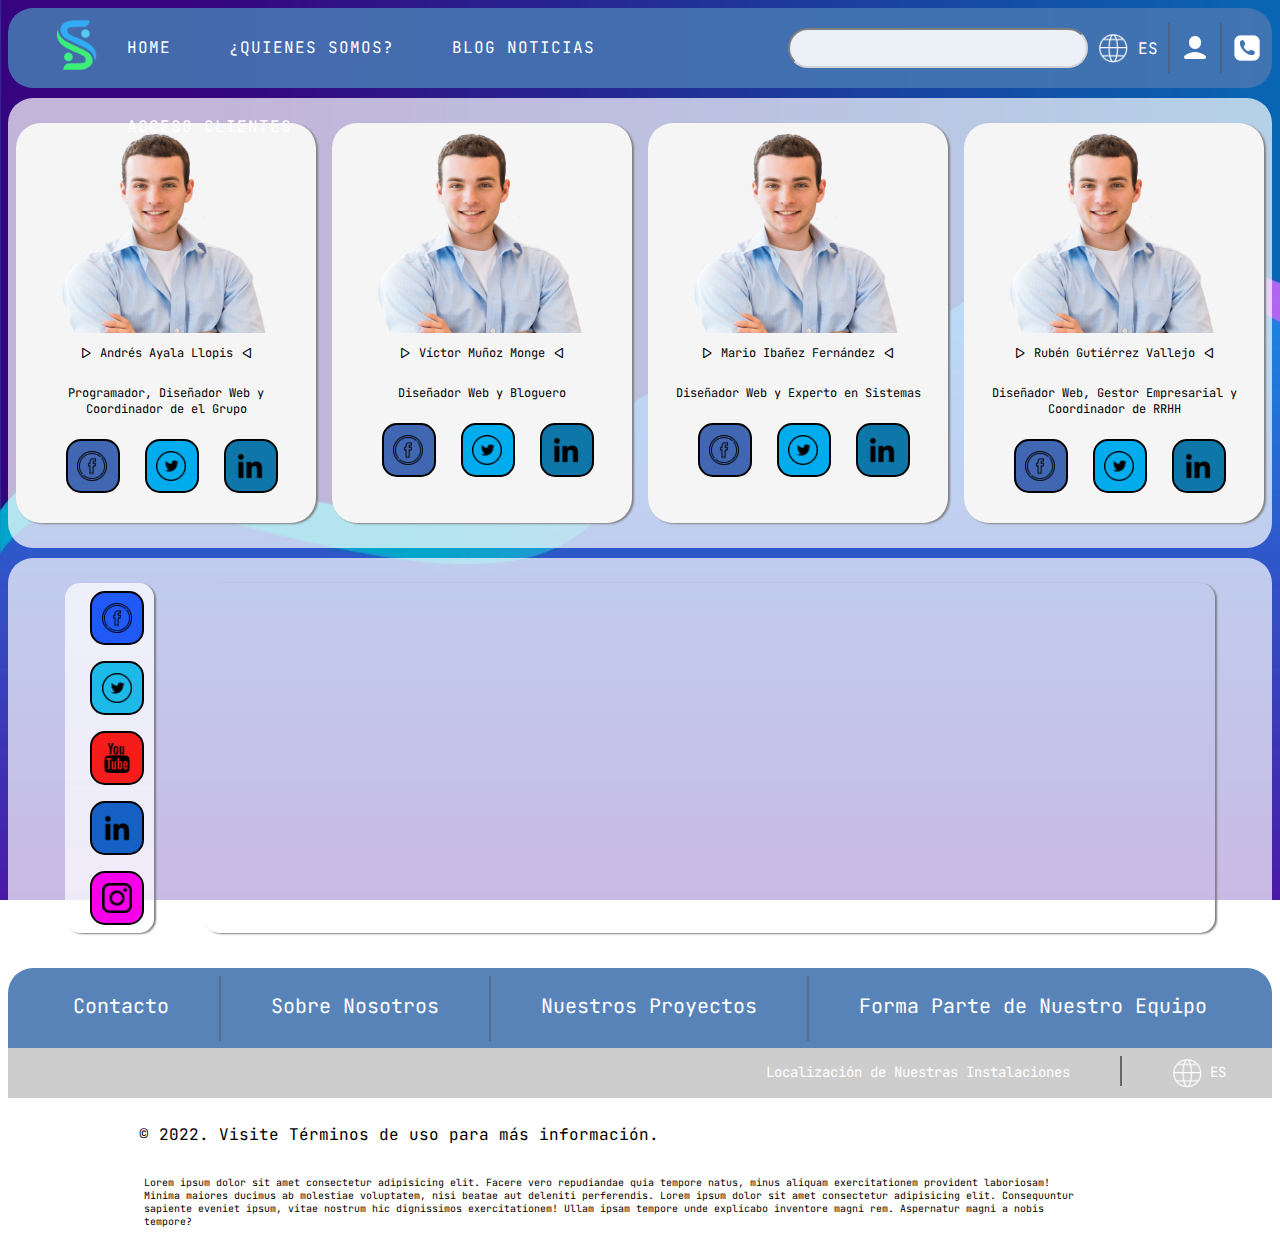
<file: contacto.html>
<!DOCTYPE html>
<html lang="en">


<head>
    <meta charset="UTF-8">
    <meta http-equiv="X-UA-Compatible" content="IE=edge">
    <meta name="viewport" content="width=device-width, initial-scale=1.0">
    <link rel="stylesheet" media="(min-width: 850px)" href="./css/index.css" />
    <link rel="stylesheet" media="(max-width: 850px)" href="./css/index_mobile.css" />    <script type="text/javascript" src=""></script>
    <title>Document</title>
</head>


<body>
    
    <div class="header">
        
        <div class="header_logo">

            <a href="./index.html"><img class="header_logo_img" src="./img/logoseong.png" alt=""></a>

        </div>

        <div class="header_leftmenu">

            <ul>
                
                <li><a href="./index.html">Home</a></li>
                <li><a href="#">¿Quienes Somos?<!--<img class="header_leftmenu_icon" src="./img/right-arrow.png" alt="">--></a>
                  <ul>
                    <li><a href="./nosotros.html">Sobre Nosotros</a></li>
                    <li><a href="./servicios.html">Servicios</a></li>
                    <li><a href="./proyectos.html">Proyectos</a></li>
                    <li><a href="./productos.html">Productos</a></li>
                  </ul>
                </li>
                <li><a href="./blognoticias.html">Blog Noticias</a></li>
                <li><a href="./login.html">Acceso Clientes</a></li>
        
              </ul>

        </div>

        <div class="header_rightmenu">

            <form id="search" method="get" action="send:andresayalallopis@yahoo.es">
                <input class="search textbox" type="text" name="q">
                <input class="search submit-button" type="button" type="submit" value="">
             </form>

             <img class="header_rightmenu_icon" src="img/worldicon.png"> <p class="header_rightmenu_text"> ES</p>

             <div class="header_rightmenu_vl"></div>

             <a href="./login.html"><img class="header_rightmenu_icon" src="img/user.png"></a>

             <div class="header_rightmenu_vl"></div>

             <a href="./contacto.html"><img class="header_rightmenu_icon" src="img/phone.png"></a>
        </div>

    </div>

    <div class="header_leftmenu_mobile">

        <ul>
  
          <li> <a href=""> > Menú < </a> 
          
            <ul>
  
              <li> <a href="./index.html">Home</a> </li>
              <li> <a href="./nosotros.html">Sobre Nosotros</a> </li>
              <li> <a href="./servicios.html">Servicios</a> </li>
              <li> <a href="./proyectos.html">Proyectos</a> </li>
              <li> <a href="./productos.html">Productos</a> </li>
              <li> <a href="./blognoticias.html">Blog de Noticias</a> </li>
              <li> <a href="./login.html">Área Clientes</a> </li>
    
            </ul>
          
          </li>
  
        </ul>
      
      </div>

    </div>

    <div class="grid_contacto">

        <div class="grid_contacto_nosotros">

            <div class="grid_nosotros_body_card">

                <img src="./img/userpic.png" alt="">

                <p> |> Andrés Ayala Llopis <| </p>

                <p>Programador, Diseñador Web y Coordinador de el Grupo</p>

                <div class="grid_nosotros_body_card_container_social">

                    <div class="grid_nosotros_body_card_social">

                        <a class="grid_nosotros_body_card_social_facebook" href=""><img class="nosotros_container_boxleft_img" src="./img/facebook.png" alt=""><p class="container_boxleft_text"></p></a>
                        <a class="grid_nosotros_body_card_social_twiter" href=""><img class="nosotros_container_boxleft_img" src="./img/twiter.png" alt=""><p class="container_boxleft_text"></p></a>
                        <a class="grid_nosotros_body_card_social_linkedin" href=""><img class="nosotros_container_boxleft_img" src="./img/linkedin.png" alt=""><p class="container_boxleft_text"></p></a>
            
                    </div>

                </div>

            </div>

            <div class="grid_nosotros_body_card">

                <img src="./img/userpic.png" alt="">

                <p> |> Víctor Muñoz Monge <| </p>

                <p>Diseñador Web y Bloguero</p>

                <div class="grid_nosotros_body_card_container_social">

                    <div class="grid_nosotros_body_card_social">

                        <a class="grid_nosotros_body_card_social_facebook" href=""><img class="nosotros_container_boxleft_img" src="./img/facebook.png" alt=""><p class="container_boxleft_text"></p></a>
                        <a class="grid_nosotros_body_card_social_twiter" href=""><img class="nosotros_container_boxleft_img" src="./img/twiter.png" alt=""><p class="container_boxleft_text"></p></a>
                        <a class="grid_nosotros_body_card_social_linkedin" href=""><img class="nosotros_container_boxleft_img" src="./img/linkedin.png" alt=""><p class="container_boxleft_text"></p></a>
            
                    </div>

                </div>

            </div>

            <div class="grid_nosotros_body_card">

                <img src="./img/userpic.png" alt="">

                <p> |> Mario Ibañez Fernández <| </p>

                <p>Diseñador Web y Experto en Sistemas</p>

                <div class="grid_nosotros_body_card_container_social">

                    <div class="grid_nosotros_body_card_social">

                        <a class="grid_nosotros_body_card_social_facebook" href=""><img class="nosotros_container_boxleft_img" src="./img/facebook.png" alt=""><p class="container_boxleft_text"></p></a>
                        <a class="grid_nosotros_body_card_social_twiter" href=""><img class="nosotros_container_boxleft_img" src="./img/twiter.png" alt=""><p class="container_boxleft_text"></p></a>
                        <a class="grid_nosotros_body_card_social_linkedin" href=""><img class="nosotros_container_boxleft_img" src="./img/linkedin.png" alt=""><p class="container_boxleft_text"></p></a>
            
                    </div>

                </div>

            </div>

            <div class="grid_nosotros_body_card">

                <img src="./img/userpic.png" alt="">

                <p> |> Rubén Gutiérrez Vallejo <| </p>

                <p>Diseñador Web, Gestor Empresarial y Coordinador de RRHH</p>

                <div class="grid_nosotros_body_card_container_social">

                    <div class="grid_nosotros_body_card_social">

                        <a class="grid_nosotros_body_card_social_facebook" href=""><img class="nosotros_container_boxleft_img" src="./img/facebook.png" alt=""><p class="container_boxleft_text"></p></a>
                        <a class="grid_nosotros_body_card_social_twiter" href=""><img class="nosotros_container_boxleft_img" src="./img/twiter.png" alt=""><p class="container_boxleft_text"></p></a>
                        <a class="grid_nosotros_body_card_social_linkedin" href=""><img class="nosotros_container_boxleft_img" src="./img/linkedin.png" alt=""><p class="container_boxleft_text"></p></a>
            
                    </div>

                </div>

            </div>

        </div>

        <div class="grid_contacto_container">

            <div class="container_boxleft">
    
                <a class="container_boxleft_facebook" href=""><img class="container_boxleft_img" src="./img/facebook.png" alt=""><p class="container_boxleft_text"></p></a>
                <a class="container_boxleft_twiter" href=""><img class="container_boxleft_img" src="./img/twiter.png" alt=""><p class="container_boxleft_text"></p></a>
                <a class="container_boxleft_youtube" href=""><img class="container_boxleft_img" src="./img/youtube.png" alt=""><p class="container_boxleft_text"></p></a>
                <a class="container_boxleft_linkedin" href=""><img class="container_boxleft_img" src="./img/linkedin.png" alt=""><p class="container_boxleft_text"></p></a>
                <a class="container_boxleft_instagram" href=""><img class="container_boxleft_img" src="./img/instagram.png" alt=""><p class="container_boxleft_text"></p></a>
    
            </div>
            
            <div class="container_boxright">
    
                <iframe class="map" src="https://www.google.com/maps/embed?pb=!1m18!1m12!1m3!1d1062.6001644136772!2d-3.834240562660903!3d40.35802754585066!2m3!1f0!2f0!3f0!3m2!1i1024!2i768!4f13.1!3m3!1m2!1s0xd418ecffe5ce7c7%3A0xf8ad03a74430134!2sJowke!5e0!3m2!1ses!2ses!4v1645756921792!5m2!1ses!2ses" width="600" height="450" style="border:0;" allowfullscreen="" loading="lazy"></iframe>
    
            </div>
    
        </div>
        
    </div>

    <div class="contactbar">

        <nav class="contactbar_nav">

            <a class="contactbar_nav_a" href="./contacto.html">Contacto</a>

            <div class="contactbar_nav_vl"></div>

            <a class="contactbar_nav_a" href="./nosotros.html">Sobre Nosotros</a>

            <div class="contactbar_nav_vl"></div>

            <a class="contactbar_nav_a" href="./proyectos.html">Nuestros Proyectos</a>

            <div class="contactbar_nav_vl"></div>

            <a class="contactbar_nav_a" href="#">Forma Parte de Nuestro Equipo</a>

        </nav>

    </div>

    <div class="locationbar">

        <nav class="locationbar_nav">

            <a class="locationbar_nav_a" href=""><!--<img href="./img/world.png">--> Localización de Nuestras Instalaciones</a>

            <div class="locationbar_nav_vl"></div>
            
            <img class="locationbar_nav_img" src="./img/worldicon.png">
    
            <a class="locationbar_nav_a" href=""><img href=""> ES</a>

        </nav>

    </div>

    <div class="tail">

        <div class="tail_header">

            <p>© 2022. Visite Términos de uso para más información.</p>

        </div>

        <div class="tail_text">

            <p>Lorem ipsum dolor sit amet consectetur adipisicing elit. Facere vero repudiandae quia tempore natus, minus aliquam exercitationem provident laboriosam! Minima maiores ducimus ab molestiae voluptatem, nisi beatae aut deleniti perferendis. Lorem ipsum dolor sit amet consectetur adipisicing elit. Consequuntur sapiente eveniet ipsum, vitae nostrum hic dignissimos exercitationem! Ullam ipsam tempore unde explicabo inventore magni rem. Aspernatur magni a nobis tempore?</p>

        </div>

    </div>

</body>


</html>
</file>
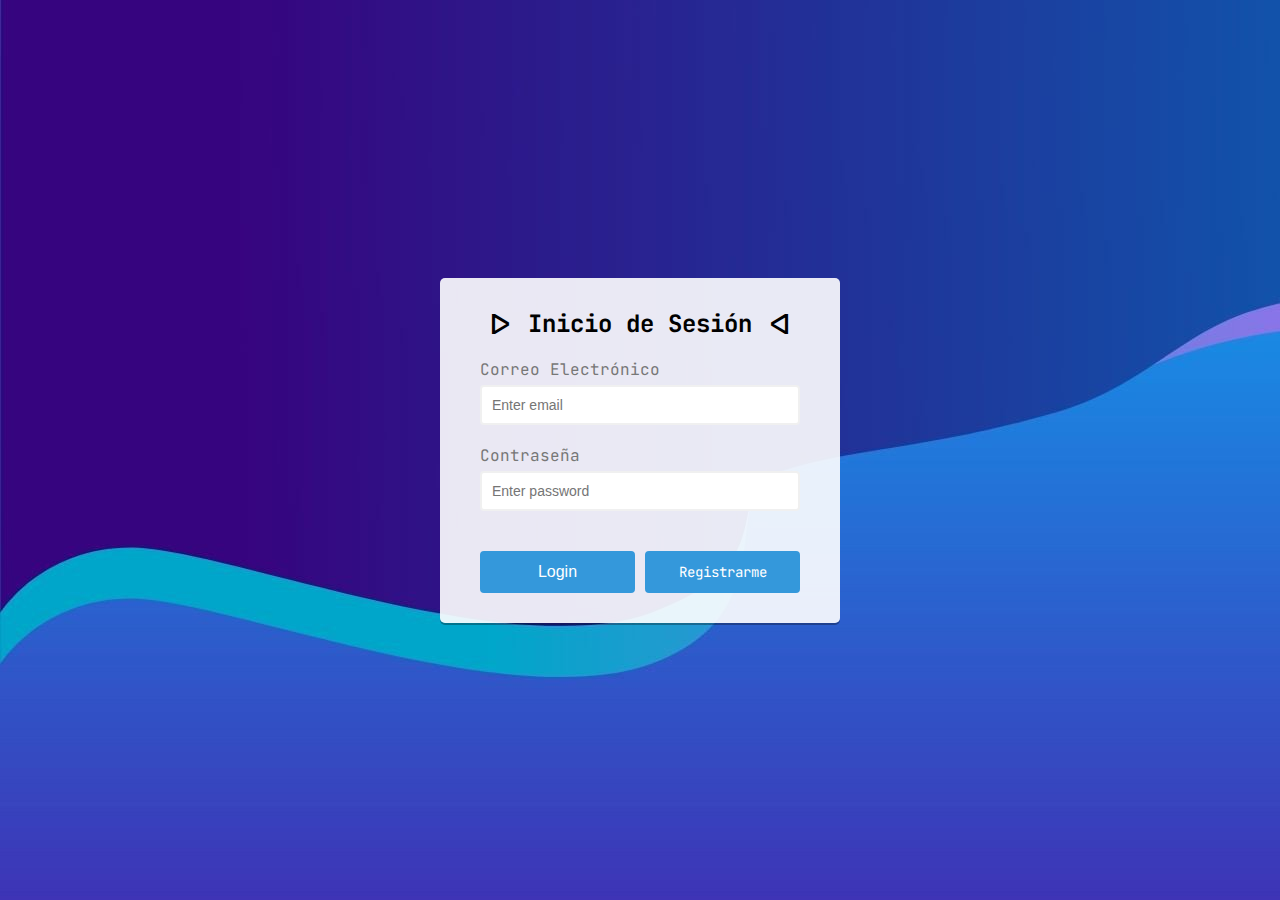
<file: login.html>
<!DOCTYPE html>
<html lang="en">
<head>
    <meta charset="UTF-8">
    <meta http-equiv="X-UA-Compatible" content="IE=edge">
    <meta name="viewport" content="width=device-width, initial-scale=1.0">
    <link rel="stylesheet" href="./css/register.css">
    <title>Form Validator</title>

</head>

<body>

    <div class="container">

        <form class="form" id="form">

            <h2 class="h2">|> Inicio de Sesión <|</h2>

            <div class="form_control">

                <label for="email">Correo Electrónico</label>
                <input type="text" id="email" placeholder="Enter email">
                <small>Error message</small>

            </div>

            <div class="form_control">

                <label for="password">Contraseña</label>
                <input type="password" id="password" placeholder="Enter password">
                <small>Error message</small>

            </div>

            <div class="form_control_buttons">

                <button type="submit" id="login-form-submit" onClick="auth(event)">Login</button>

                <a class= ""href="./register.html">Registrarme</a>

            </div>

        </form>

    </div>

    <script src="./js/login.js"></script>
    
</body>

</html>
</file>
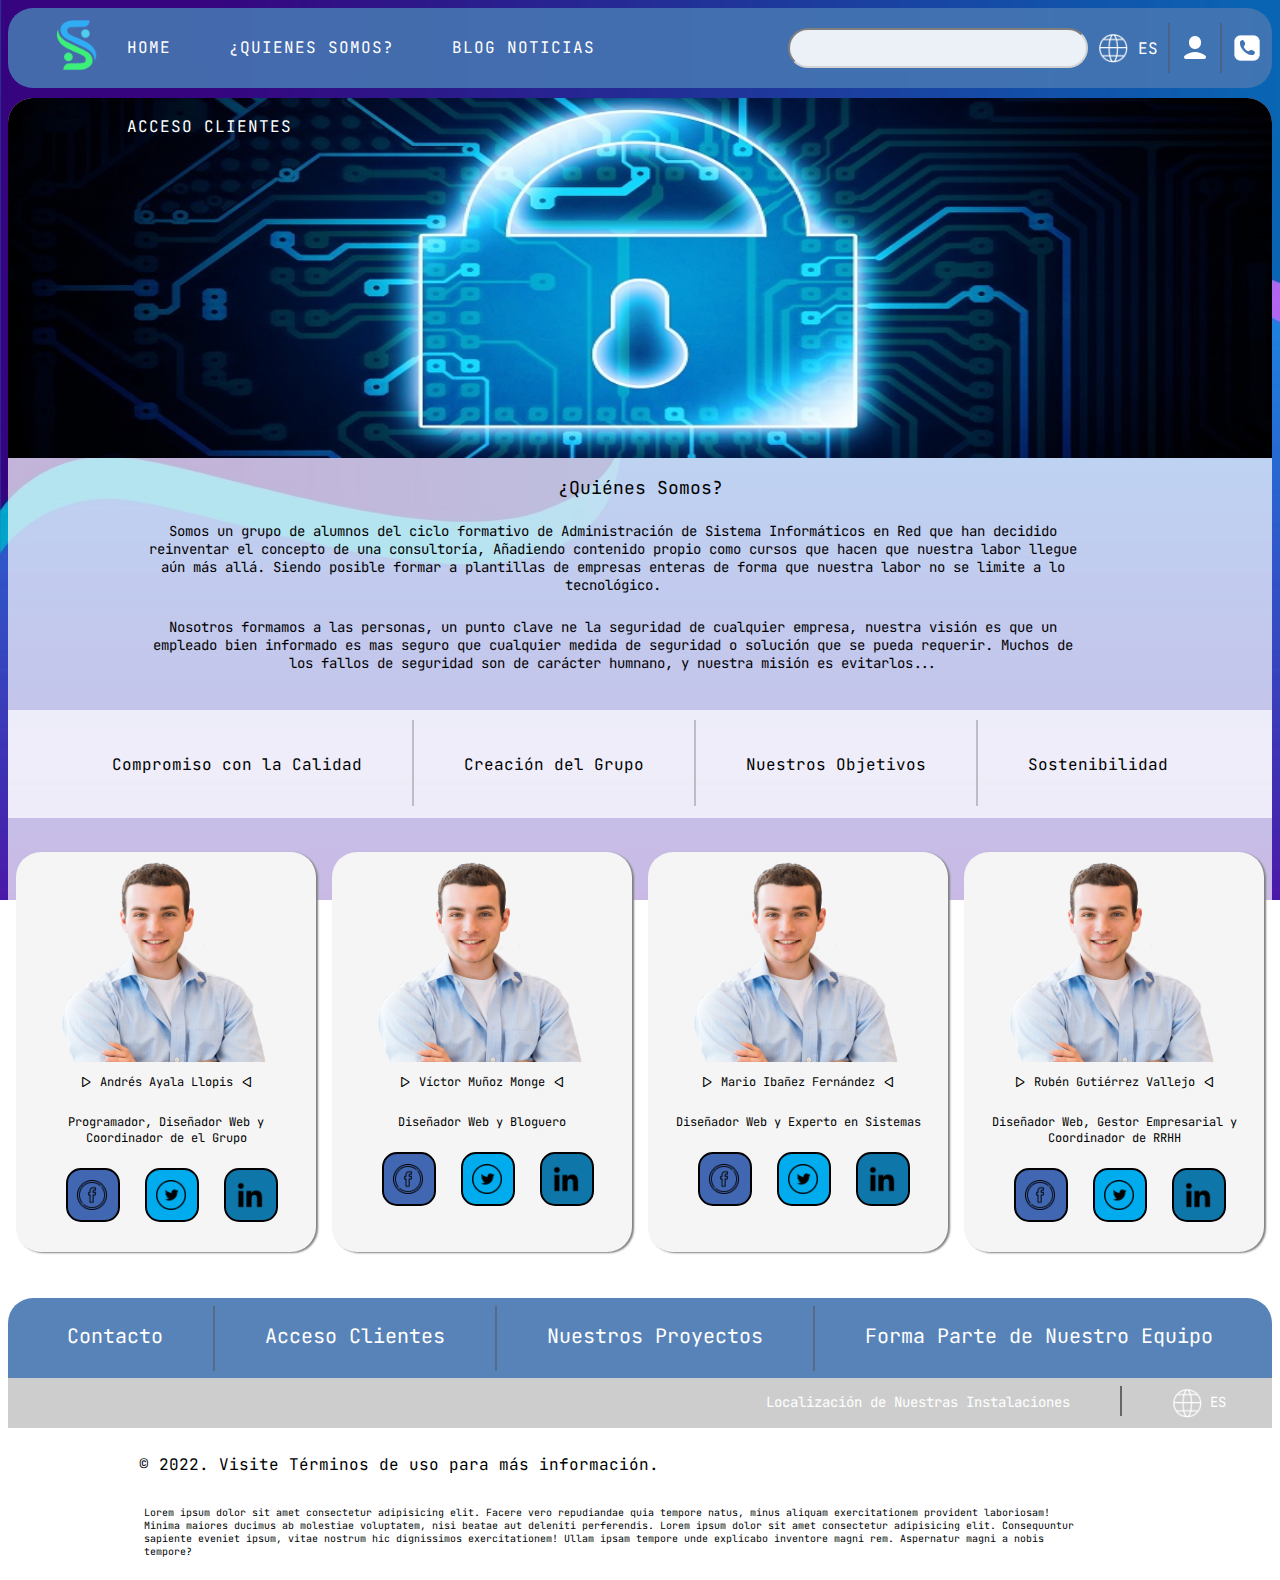
<file: nosotros.html>
<!DOCTYPE html>
<html lang="en">


<head>
    <meta charset="UTF-8">
    <meta http-equiv="X-UA-Compatible" content="IE=edge">
    <meta name="viewport" content="width=device-width, initial-scale=1.0">
    <link rel="stylesheet" media="(min-width: 850px)" href="./css/index.css" />
    <link rel="stylesheet" media="(max-width: 850px)" href="./css/index_mobile.css" />    <script type="text/javascript" src=""></script>
    <title>Document</title>
</head>


<body>
    
    <div class="header">
        
        <div class="header_logo">

            <a href="./index.html"><img class="header_logo_img" src="./img/logoseong.png" alt=""></a>

        </div>

        <div class="header_leftmenu">

            <ul>
                
                <li><a href="./index.html">Home</a></li>
                <li><a href="#">¿Quienes Somos?<!--<img class="header_leftmenu_icon" src="./img/right-arrow.png" alt="">--></a>
                  <ul>
                    <li><a href="./nosotros.html">Sobre Nosotros</a></li>
                    <li><a href="./productos.html">Productos</a></li>
                    <li><a href="./productos.html">Proyectos</a></li>
                    <li><a href="./servicios.html">Servicios</a></li>
                  </ul>
                </li>
                <li><a href="./blognoticias.html">Blog Noticias</a></li>
                <li><a href="./login.html">Acceso Clientes</a></li>
        
              </ul>

        </div>

        <div class="header_rightmenu">

            <form id="search" method="get" action="send:andresayalallopis@yahoo.es">
                <input class="search textbox" type="text" name="q">
                <input class="search submit-button" type="button" type="submit" value="">
             </form>

             <img class="header_rightmenu_icon" src="img/worldicon.png"> <p class="header_rightmenu_text"> ES</p>

             <div class="header_rightmenu_vl"></div>

             <a href="./login.html"><img class="header_rightmenu_icon" src="img/user.png"></a>

             <div class="header_rightmenu_vl"></div>

             <a href="./contacto.html"><img class="header_rightmenu_icon" src="img/phone.png"></a>
        </div>

    </div>

    <div class="header_leftmenu_mobile">

        <ul>
  
          <li> <a href=""> > Menú < </a> 
          
            <ul>
  
              <li> <a href="./index.html">Home</a> </li>
              <li> <a href="./nosotros.html">Sobre Nosotros</a> </li>
              <li> <a href="./servicios.html">Servicios</a> </li>
              <li> <a href="./proyectos.html">Proyectos</a> </li>
              <li> <a href="./productos.html">Productos</a> </li>
              <li> <a href="./blognoticias.html">Blog de Noticias</a> </li>
              <li> <a href="./login.html">Área Clientes</a> </li>
    
            </ul>
          
          </li>
  
        </ul>
      
      </div>

    </div>

    <div class="grid_nosotros">

        <div class="grid_nosotros_header">

            <div class="grid_nosotros_header_top">

                <img class="grid_nosotros_header_top_img" src="./img/wideblue2.jpg" alt="">

            </div>

            <div class="grid_nosotros_header_mid">

                <p class="grid_nosotros_header_mid_head">¿Quiénes Somos?</p>

                <p class="grid_nosotros_header_mid_text">Somos un grupo de alumnos del ciclo formativo de Administración de Sistema Informáticos en Red que han decidido reinventar el concepto de una consultoría, Añadiendo contenido propio como cursos que hacen que nuestra labor llegue aún más allá. Siendo posible formar a plantillas de empresas enteras de forma que nuestra labor no se limite a lo tecnológico.</p>

                <p class="grid_nosotros_header_mid_text">Nosotros formamos a las personas, un punto clave ne la seguridad de cualquier empresa, nuestra visión es que un empleado bien informado es mas seguro que cualquier medida de seguridad o solución que se pueda requerir. Muchos de los fallos de seguridad son de carácter humnano, y nuestra misión es evitarlos...</p>

            </div>

            <div class="grid_nosotros_header_bottom">

                <a class="grid_nosotros_header_bottom_a" href="">Compromiso con la Calidad</a>

                <div class="grid_nosotros_nav_vl"></div>

                <a class="grid_nosotros_header_bottom_a" href="">Creación del Grupo</a>

                <div class="grid_nosotros_nav_vl"></div>

                <a class="grid_nosotros_header_bottom_a" href="">Nuestros Objetivos</a>

                <div class="grid_nosotros_nav_vl"></div>

                <a class="grid_nosotros_header_bottom_a" href="">Sostenibilidad</a>

            </div>

        </div>

        <div class="grid_nosotros_body">

            <div class="grid_nosotros_body_card">

                <img src="./img/userpic.png" alt="">

                <p> |> Andrés Ayala Llopis <| </p>

                <p>Programador, Diseñador Web y Coordinador de el Grupo</p>

                <div class="grid_nosotros_body_card_container_social">

                    <div class="grid_nosotros_body_card_social">

                        <a class="grid_nosotros_body_card_social_facebook" href=""><img class="nosotros_container_boxleft_img" src="./img/facebook.png" alt=""><p class="container_boxleft_text"></p></a>
                        <a class="grid_nosotros_body_card_social_twiter" href=""><img class="nosotros_container_boxleft_img" src="./img/twiter.png" alt=""><p class="container_boxleft_text"></p></a>
                        <a class="grid_nosotros_body_card_social_linkedin" href=""><img class="nosotros_container_boxleft_img" src="./img/linkedin.png" alt=""><p class="container_boxleft_text"></p></a>
            
                    </div>

                </div>

            </div>

            <div class="grid_nosotros_body_card">

                <img src="./img/userpic.png" alt="">

                <p> |> Víctor Muñoz Monge <| </p>

                <p>Diseñador Web y Bloguero</p>

                <div class="grid_nosotros_body_card_container_social">

                    <div class="grid_nosotros_body_card_social">

                        <a class="grid_nosotros_body_card_social_facebook" href=""><img class="nosotros_container_boxleft_img" src="./img/facebook.png" alt=""><p class="container_boxleft_text"></p></a>
                        <a class="grid_nosotros_body_card_social_twiter" href=""><img class="nosotros_container_boxleft_img" src="./img/twiter.png" alt=""><p class="container_boxleft_text"></p></a>
                        <a class="grid_nosotros_body_card_social_linkedin" href=""><img class="nosotros_container_boxleft_img" src="./img/linkedin.png" alt=""><p class="container_boxleft_text"></p></a>
            
                    </div>

                </div>

            </div>

            <div class="grid_nosotros_body_card">

                <img src="./img/userpic.png" alt="">

                <p> |> Mario Ibañez Fernández <| </p>

                <p>Diseñador Web y Experto en Sistemas</p>

                <div class="grid_nosotros_body_card_container_social">

                    <div class="grid_nosotros_body_card_social">

                        <a class="grid_nosotros_body_card_social_facebook" href=""><img class="nosotros_container_boxleft_img" src="./img/facebook.png" alt=""><p class="container_boxleft_text"></p></a>
                        <a class="grid_nosotros_body_card_social_twiter" href=""><img class="nosotros_container_boxleft_img" src="./img/twiter.png" alt=""><p class="container_boxleft_text"></p></a>
                        <a class="grid_nosotros_body_card_social_linkedin" href=""><img class="nosotros_container_boxleft_img" src="./img/linkedin.png" alt=""><p class="container_boxleft_text"></p></a>
            
                    </div>

                </div>

            </div>

            <div class="grid_nosotros_body_card">

                <img src="./img/userpic.png" alt="">

                <p> |> Rubén Gutiérrez Vallejo <| </p>

                <p>Diseñador Web, Gestor Empresarial y Coordinador de RRHH</p>

                <div class="grid_nosotros_body_card_container_social">

                    <div class="grid_nosotros_body_card_social">

                        <a class="grid_nosotros_body_card_social_facebook" href=""><img class="nosotros_container_boxleft_img" src="./img/facebook.png" alt=""><p class="container_boxleft_text"></p></a>
                        <a class="grid_nosotros_body_card_social_twiter" href=""><img class="nosotros_container_boxleft_img" src="./img/twiter.png" alt=""><p class="container_boxleft_text"></p></a>
                        <a class="grid_nosotros_body_card_social_linkedin" href=""><img class="nosotros_container_boxleft_img" src="./img/linkedin.png" alt=""><p class="container_boxleft_text"></p></a>
            
                    </div>

                </div>

            </div>

        </div>
        
    </div>

    <div class="contactbar">

        <nav class="contactbar_nav">

            <a class="contactbar_nav_a" href="./contacto.html">Contacto</a>

            <div class="contactbar_nav_vl"></div>

            <a class="contactbar_nav_a" href="./areaclientes.html">Acceso Clientes</a>

            <div class="contactbar_nav_vl"></div>

            <a class="contactbar_nav_a" href="./proyectos.html">Nuestros Proyectos</a>

            <div class="contactbar_nav_vl"></div>

            <a class="contactbar_nav_a" href="#">Forma Parte de Nuestro Equipo</a>

        </nav>

    </div>

    <div class="locationbar">

        <nav class="locationbar_nav">

            <a class="locationbar_nav_a" href=""><!--<img href="./img/world.png">--> Localización de Nuestras Instalaciones</a>

            <div class="locationbar_nav_vl"></div>
            
            <img class="locationbar_nav_img" src="./img/worldicon.png">
    
            <a class="locationbar_nav_a" href=""><img href=""> ES</a>

        </nav>

    </div>

    <div class="tail">

        <div class="tail_header">

            <p>© 2022. Visite Términos de uso para más información.</p>

        </div>

        <div class="tail_text">

            <p>Lorem ipsum dolor sit amet consectetur adipisicing elit. Facere vero repudiandae quia tempore natus, minus aliquam exercitationem provident laboriosam! Minima maiores ducimus ab molestiae voluptatem, nisi beatae aut deleniti perferendis. Lorem ipsum dolor sit amet consectetur adipisicing elit. Consequuntur sapiente eveniet ipsum, vitae nostrum hic dignissimos exercitationem! Ullam ipsam tempore unde explicabo inventore magni rem. Aspernatur magni a nobis tempore?</p>

        </div>

    </div>

</body>


</html>
</file>
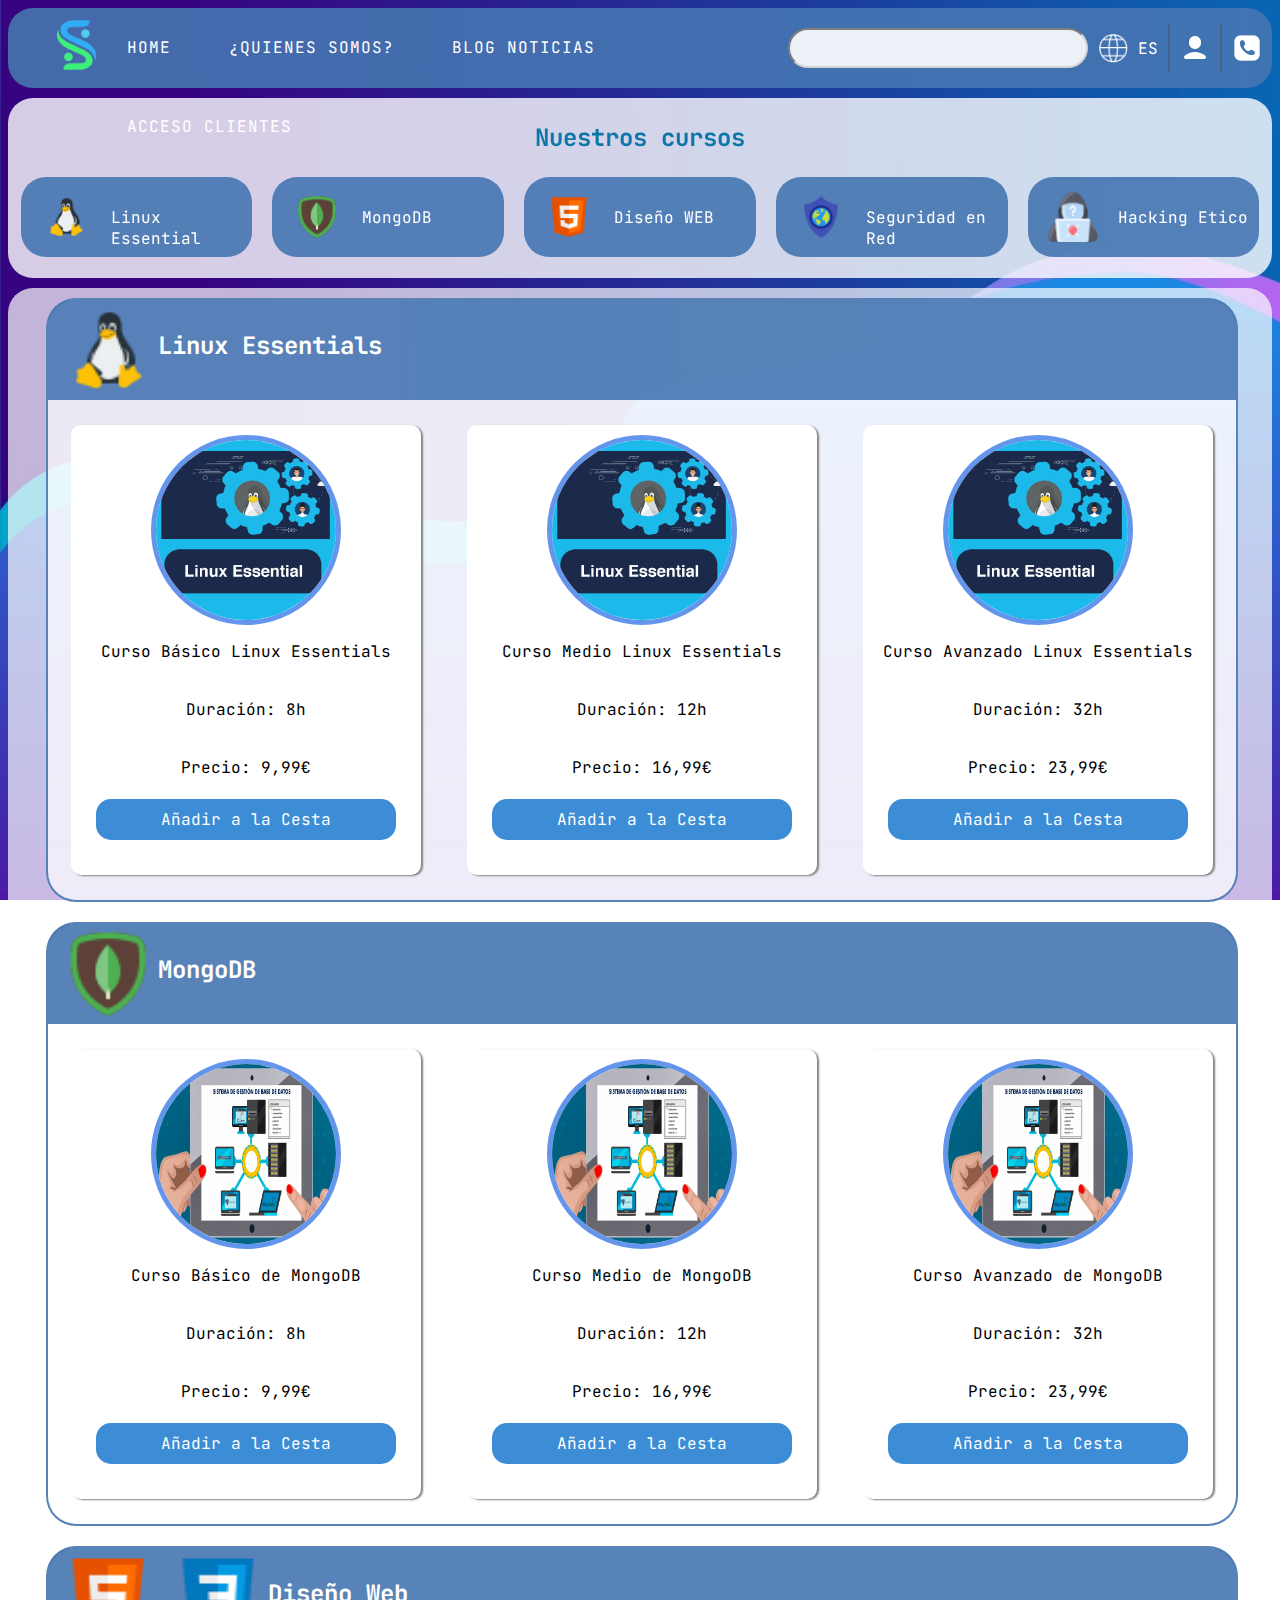
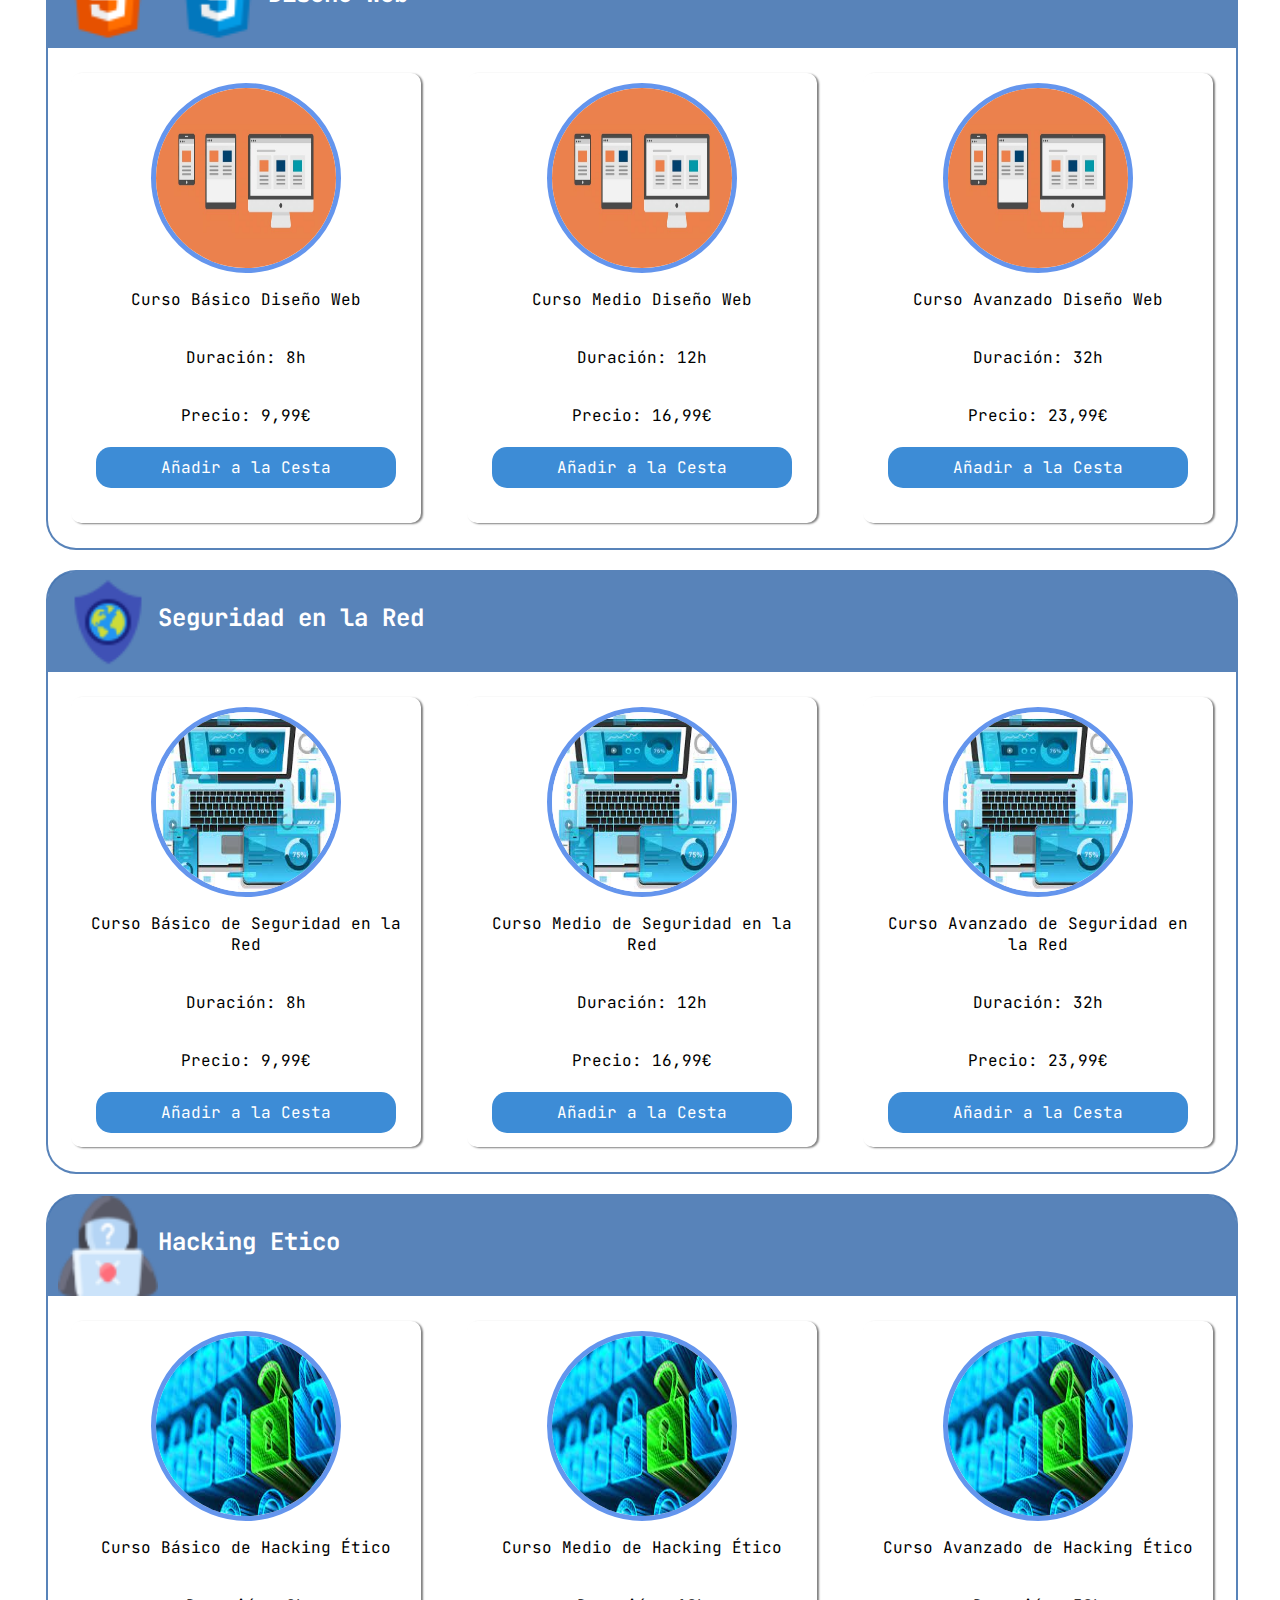
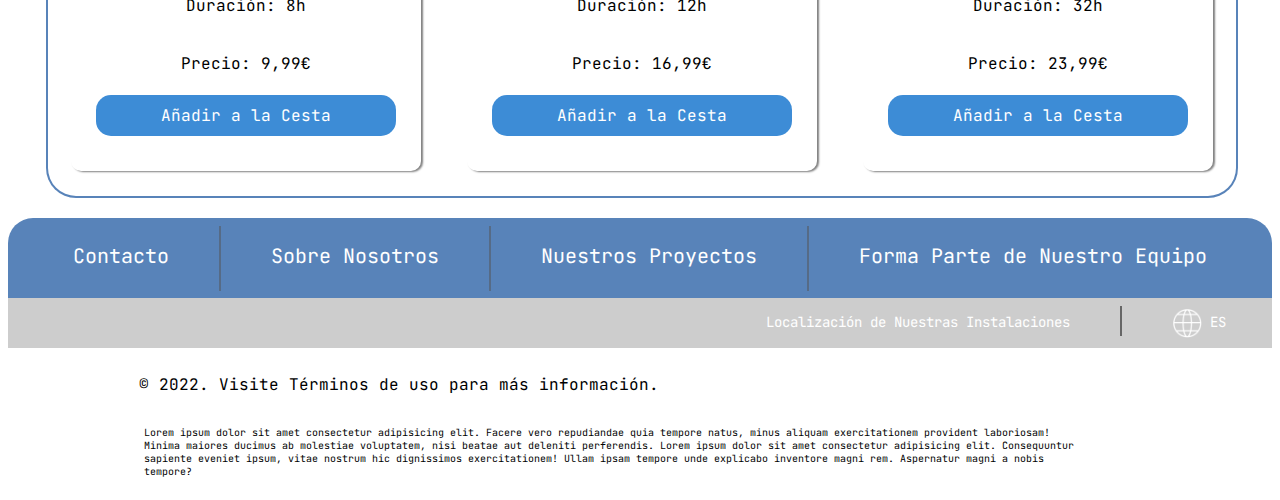
<file: productos.html>
<!DOCTYPE html>
<html lang="en">


<head>
    <meta charset="UTF-8">
    <meta http-equiv="X-UA-Compatible" content="IE=edge">
    <meta name="viewport" content="width=device-width, initial-scale=1.0">
    <link rel="stylesheet" media="(min-width: 850px)" href="./css/index.css" />
    <link rel="stylesheet" media="(max-width: 850px)" href="./css/index_mobile.css" />    <script type="text/javascript" src=""></script>
    <title>Document</title>
</head>


<body>
    
    <div class="header">
        
        <div class="header_logo">

            <a href="./index.html"><img class="header_logo_img" src="./img/logoseong.png" alt=""></a>

        </div>

        <div class="header_leftmenu">

            <ul>
                
                <li><a href="./index.html">Home</a></li>
                <li><a href="#">¿Quienes Somos?<!--<img class="header_leftmenu_icon" src="./img/right-arrow.png" alt="">--></a>
                  <ul>
                    <li><a href="./nosotros.html">Sobre Nosotros</a></li>
                    <li><a href="./servicios.html">Servicios</a></li>
                    <li><a href="./proyectos.html">Proyectos</a></li>
                    <li><a href="./productos.html">Productos</a></li>
                  </ul>
                </li>
                <li><a href="./blognoticias.html">Blog Noticias</a></li>
                <li><a href="./login.html">Acceso Clientes</a></li>
        
              </ul>

        </div>

        <div class="header_rightmenu">

            <form id="search" method="get" action="send:andresayalallopis@yahoo.es">
                <input class="search textbox" type="text" name="q">
                <input class="search submit-button" type="button" type="submit" value="">
             </form>

             <img class="header_rightmenu_icon" src="img/worldicon.png"> <p class="header_rightmenu_text"> ES</p>

             <div class="header_rightmenu_vl"></div>

             <a href="./login.html"><img class="header_rightmenu_icon" src="img/user.png"></a>

             <div class="header_rightmenu_vl"></div>

             <a href="./contacto.html"><img class="header_rightmenu_icon" src="img/phone.png"></a>
        </div>

    </div>

    <div class="header_leftmenu_mobile">

        <ul>
  
          <li> <a href=""> > Menú < </a> 
          
            <ul>
  
              <li> <a href="./index.html">Home</a> </li>
              <li> <a href="./nosotros.html">Sobre Nosotros</a> </li>
              <li> <a href="./servicios.html">Servicios</a> </li>
              <li> <a href="./proyectos.html">Proyectos</a> </li>
              <li> <a href="./productos.html">Productos</a> </li>
              <li> <a href="./blognoticias.html">Blog de Noticias</a> </li>
              <li> <a href="./login.html">Área Clientes</a> </li>
    
            </ul>
          
          </li>
  
        </ul>
      
      </div>

    </div>

    <div class="grid_proyectos">

        <div class="grid_proyectos_menu">
                    
            <h3>Nuestros cursos</h3>
          
            <div class="grid_proyectos_menu_buttons">

                <div class="grid_proyectos_menu_buttons_button" id="card1">
                    <img src="./img/icons8-linux-48.png" alt=""> <a href="#curso_1">Linux Essential</a> 
                </div>
              
                <div class="grid_proyectos_menu_buttons_button" id="card2">
                    <img src="./img/icons8-mongodb-48.png" alt=""> <a href="#curso_2">MongoDB</a> 
                </div>
              
                <div class="grid_proyectos_menu_buttons_button" id="card3">
                    <img src="./img/icons8-html-5-48.png" alt=""><a href="#curso_3">Diseño WEB</a> 
                </div>
              
                <div class="grid_proyectos_menu_buttons_button" id="card4">
                    <img src="./img/icons8-escudo-web-48.png" alt=""> <a href="#curso_4">Seguridad en Red</a> 
                </div>
              
                <div class="grid_proyectos_menu_buttons_button" id="card5">
                    <img src="./img/icons8-hacker-58.png" alt="" class="icon_hacker"><a href="#curso_5">Hacking Etico</a> 
                </div>

            </div>
            
        </div>

        <div class="course_box">

            <div class="course_box_container" >

                <div class="course_box_container_header">

                    <img src="./img/icons8-linux-48.png" alt=""> <h2>Linux Essentials</h2>

                </div>

                <div class="course_box_container_card" id="curso_1">

                    <div class="course_box__card">

                        <div class="course_box_container_card_header">

                            <img src="./img/aalinux.jpg" alt="">

                        </div>
        
                        <div class="course_box_container_card_content">
        
                            <p>Curso Básico Linux Essentials</p>

                            <p>Duración: 8h</p>

                            <p>Precio: 9,99€</p>

                            <a href="">Añadir a la Cesta</a>
                                
                        </div>

                    </div>

                    <div class="course_box__card">

                        <div class="course_box_container_card_header">

                            <img src="./img/aalinux.jpg" alt="">

                        </div>
        
                        <div class="course_box_container_card_content">
        
                            <p>Curso Medio Linux Essentials</p>

                            <p>Duración: 12h</p>

                            <p>Precio: 16,99€</p>

                            <a href="">Añadir a la Cesta</a>
                                
                        </div>

                    </div>

                    <div class="course_box__card">

                        <div class="course_box_container_card_header">

                            <img src="./img/aalinux.jpg" alt="">

                        </div>
        
                        <div class="course_box_container_card_content">
        
                            <p>Curso Avanzado Linux Essentials</p>

                            <p>Duración: 32h</p>

                            <p>Precio: 23,99€</p>

                            <a href="">Añadir a la Cesta</a>
                                
                        </div>

                    </div>

                </div>

            </div>

            <div class="course_box_container" >

                <div class="course_box_container_header">

                    <img src="./img/icons8-mongodb-48.png" alt=""> <h2>MongoDB</h2> 

                </div>

                <div class="course_box_container_card" id="curso_2">

                    <div class="course_box__card">

                        <div class="course_box_container_card_header">

                            <img src="./img/aaBase_datos.jpg" alt="">

                        </div>
        
                        <div class="course_box_container_card_content">
        
                            <p>Curso Básico de MongoDB</p>

                            <p>Duración: 8h</p>

                            <p>Precio: 9,99€</p>

                            <a href="">Añadir a la Cesta</a>
                                
                        </div>

                    </div>

                    <div class="course_box__card">

                        <div class="course_box_container_card_header">

                            <img src="./img/aaBase_datos.jpg" alt="">

                        </div>
        
                        <div class="course_box_container_card_content">
        
                            <p>Curso Medio de MongoDB</p>
                            <p>Duración: 12h</p>

                            <p>Precio: 16,99€</p>

                            <a href="">Añadir a la Cesta</a>
                                
                        </div>

                    </div>

                    <div class="course_box__card">

                        <div class="course_box_container_card_header">

                            <img src="./img/aaBase_datos.jpg" alt="">

                        </div>
        
                        <div class="course_box_container_card_content">
        
                            <p>Curso Avanzado de MongoDB</p>
                            <p>Duración: 32h</p>

                            <p>Precio: 23,99€</p>

                            <a href="">Añadir a la Cesta</a>
                                
                        </div>

                    </div>

                </div>

            </div>

            <div class="course_box_container" >

                <div class="course_box_container_header">

                    <img src="./img/icons8-html-5-48.png" alt=""> <img src="./img/icons8-css3-48.png" alt="">  <h2>Diseño Web</h2> 

                </div>

                <div class="course_box_container_card" id="curso_3">

                    <div class="course_box__card">

                        <div class="course_box_container_card_header">

                            <img src="./img/desenoweb.jpg" alt="">

                        </div>
        
                        <div class="course_box_container_card_content">
        
                            <p>Curso Básico Diseño Web</p>

                            <p>Duración: 8h</p>

                            <p>Precio: 9,99€</p>

                            <a href="">Añadir a la Cesta</a>
                                
                        </div>

                    </div>

                    <div class="course_box__card">

                        <div class="course_box_container_card_header">

                            <img src="./img/desenoweb.jpg" alt="">

                        </div>
        
                        <div class="course_box_container_card_content">
        
                            <p>Curso Medio Diseño Web</p>

                            <p>Duración: 12h</p>

                            <p>Precio: 16,99€</p>

                            <a href="">Añadir a la Cesta</a>
                                
                        </div>

                    </div>

                    <div class="course_box__card">

                        <div class="course_box_container_card_header">

                            <img src="./img/desenoweb.jpg" alt="">

                        </div>
        
                        <div class="course_box_container_card_content">
        
                            <p>Curso Avanzado Diseño Web</p>

                            <p>Duración: 32h</p>

                            <p>Precio: 23,99€</p>

                            <a href="">Añadir a la Cesta</a>
                                
                        </div>

                    </div>

                </div>

            </div>

            <div class="course_box_container" >

                <div class="course_box_container_header">

                     <img src="./img/icons8-escudo-web-48.png" alt=""><h2>Seguridad en la Red</h2>

                </div>

                <div class="course_box_container_card" id="curso_4">

                    <div class="course_box__card">

                        <div class="course_box_container_card_header">

                            <img src="./img/aaservicios.jfif" alt="">

                        </div>
        
                        <div class="course_box_container_card_content">
        
                            <p>Curso Básico de Seguridad en la Red</p>

                            <p>Duración: 8h</p>

                            <p>Precio: 9,99€</p>

                            <a href="">Añadir a la Cesta</a>
                                
                        </div>

                    </div>

                    <div class="course_box__card">

                        <div class="course_box_container_card_header">

                            <img src="./img/aaservicios.jfif" alt="">

                        </div>
        
                        <div class="course_box_container_card_content">
        
                            <p>Curso Medio de Seguridad en la Red</p>

                            <p>Duración: 12h</p>

                            <p>Precio: 16,99€</p>

                            <a href="">Añadir a la Cesta</a>
                                
                        </div>

                    </div>

                    <div class="course_box__card">

                        <div class="course_box_container_card_header">

                            <img src="./img/aaservicios.jfif" alt="">

                        </div>
        
                        <div class="course_box_container_card_content">
        
                            <p>Curso Avanzado de Seguridad en la Red</p>

                            <p>Duración: 32h</p>

                            <p>Precio: 23,99€</p>

                            <a href="">Añadir a la Cesta</a>
                                
                        </div>

                    </div>

                </div>

            </div>

            <div class="course_box_container" >

                <div class="course_box_container_header">

                     <img src="./img/icons8-hacker-58.png" alt=""><h2>Hacking Etico</h2>
                </div>

                <div class="course_box_container_card" id="curso_5">

                    <div class="course_box__card">

                        <div class="course_box_container_card_header">

                            <img src="./img/aahacking.jfif" alt="">

                        </div>
        
                        <div class="course_box_container_card_content">
        
                            <p>Curso Básico de Hacking Ético</p>

                            <p>Duración: 8h</p>

                            <p>Precio: 9,99€</p>

                            <a href="">Añadir a la Cesta</a>
                                
                        </div>

                    </div>

                    <div class="course_box__card">

                        <div class="course_box_container_card_header">

                            <img src="./img/aahacking.jfif" alt="">

                        </div>
        
                        <div class="course_box_container_card_content">
        
                            <p>Curso Medio de Hacking Ético</p>

                            <p>Duración: 12h</p>

                            <p>Precio: 16,99€</p>

                            <a href="">Añadir a la Cesta</a>
                                
                        </div>

                    </div>

                    <div class="course_box__card">

                        <div class="course_box_container_card_header">

                            <img src="./img/aahacking.jfif" alt="">

                        </div>
        
                        <div class="course_box_container_card_content">
        
                            <p>Curso Avanzado de Hacking Ético</p>

                            <p>Duración: 32h</p>

                            <p>Precio: 23,99€</p>

                            <a href="">Añadir a la Cesta</a>
                                
                        </div>

                    </div>

                </div>

            </div>

        </div>
        
    </div>

    <div class="contactbar">

        <nav class="contactbar_nav">

            <a class="contactbar_nav_a" href="./contacto.html">Contacto</a>

            <div class="contactbar_nav_vl"></div>

            <a class="contactbar_nav_a" href="./nosotros.html">Sobre Nosotros</a>

            <div class="contactbar_nav_vl"></div>

            <a class="contactbar_nav_a" href="./proyectos.html">Nuestros Proyectos</a>

            <div class="contactbar_nav_vl"></div>

            <a class="contactbar_nav_a" href="#">Forma Parte de Nuestro Equipo</a>

        </nav>

    </div>

    <div class="locationbar">

        <nav class="locationbar_nav">

            <a class="locationbar_nav_a" href=""><!--<img href="./img/world.png">--> Localización de Nuestras Instalaciones</a>

            <div class="locationbar_nav_vl"></div>
            
            <img class="locationbar_nav_img" src="./img/worldicon.png">
    
            <a class="locationbar_nav_a" href=""><img href=""> ES</a>

        </nav>

    </div>

    <div class="tail">

        <div class="tail_header">

            <p>© 2022. Visite Términos de uso para más información.</p>

        </div>

        <div class="tail_text">

            <p>Lorem ipsum dolor sit amet consectetur adipisicing elit. Facere vero repudiandae quia tempore natus, minus aliquam exercitationem provident laboriosam! Minima maiores ducimus ab molestiae voluptatem, nisi beatae aut deleniti perferendis. Lorem ipsum dolor sit amet consectetur adipisicing elit. Consequuntur sapiente eveniet ipsum, vitae nostrum hic dignissimos exercitationem! Ullam ipsam tempore unde explicabo inventore magni rem. Aspernatur magni a nobis tempore?</p>

        </div>

    </div>

</body>


</html>
</file>
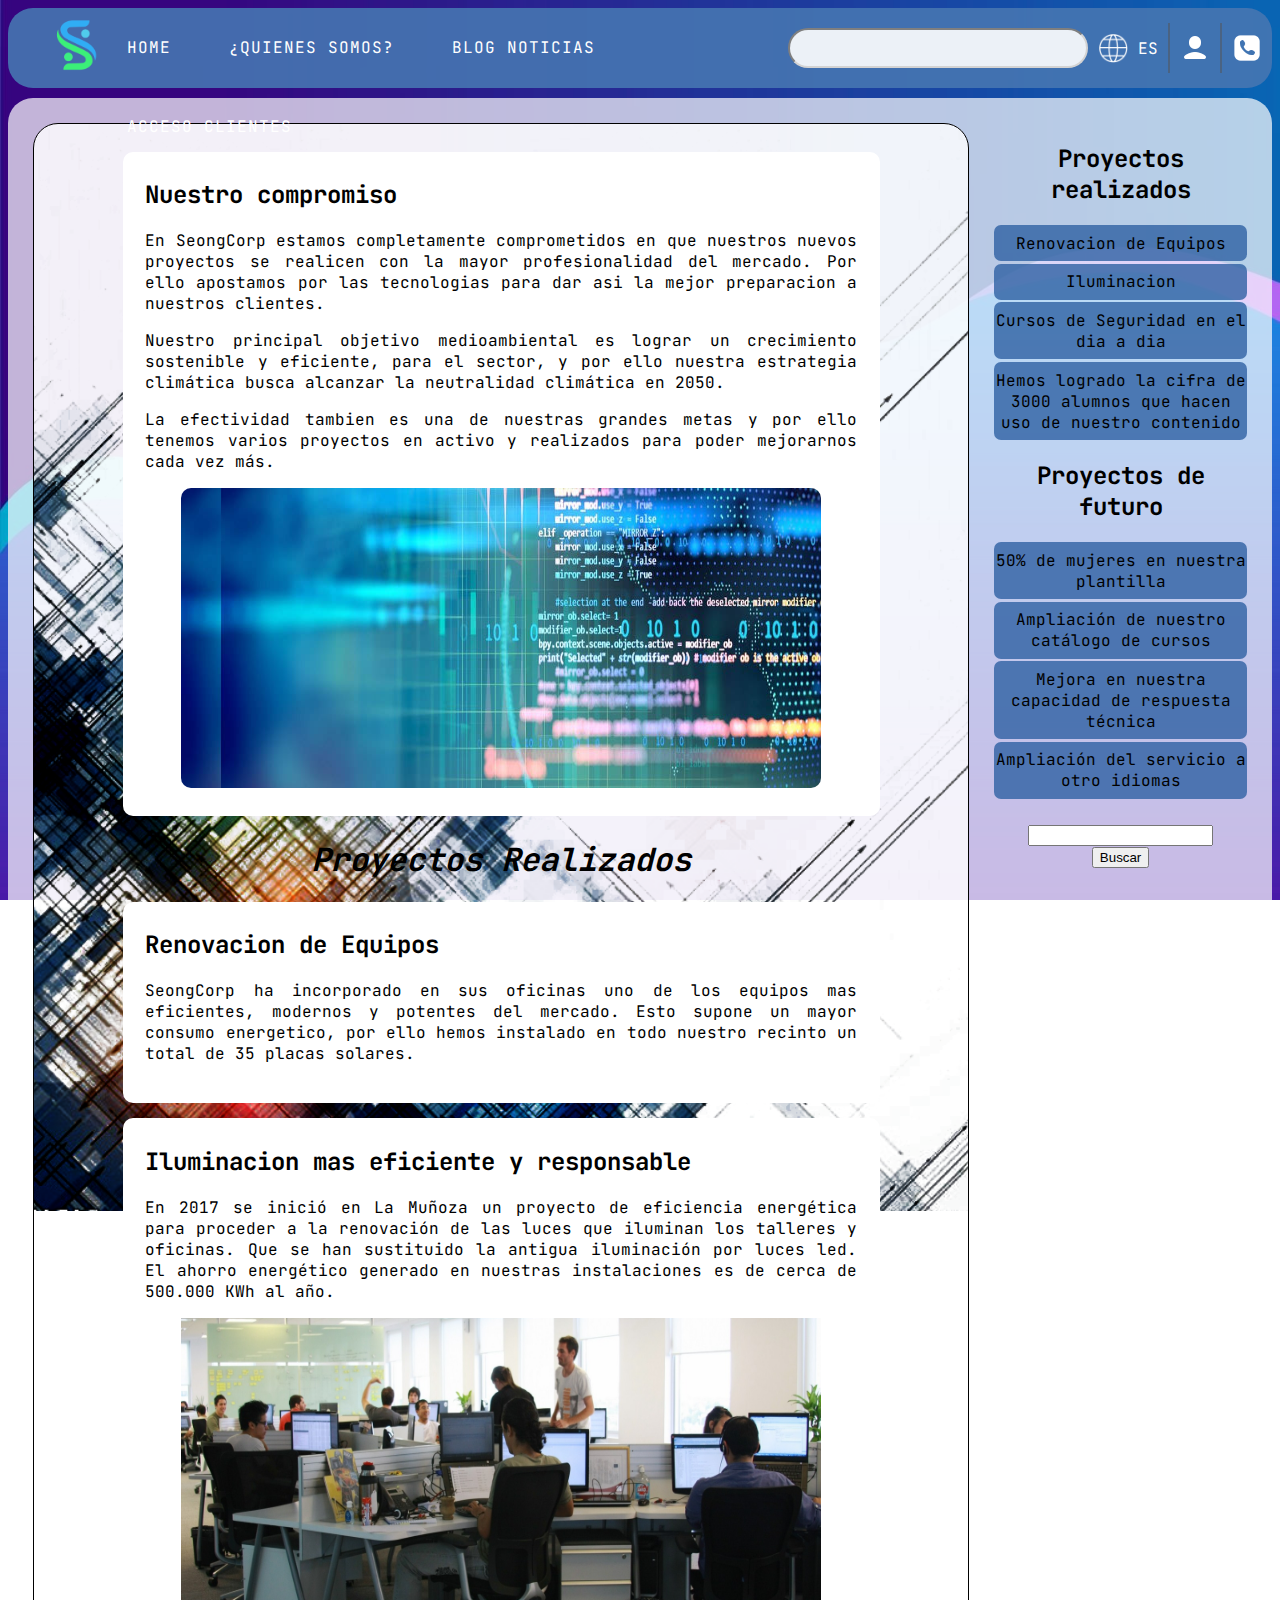
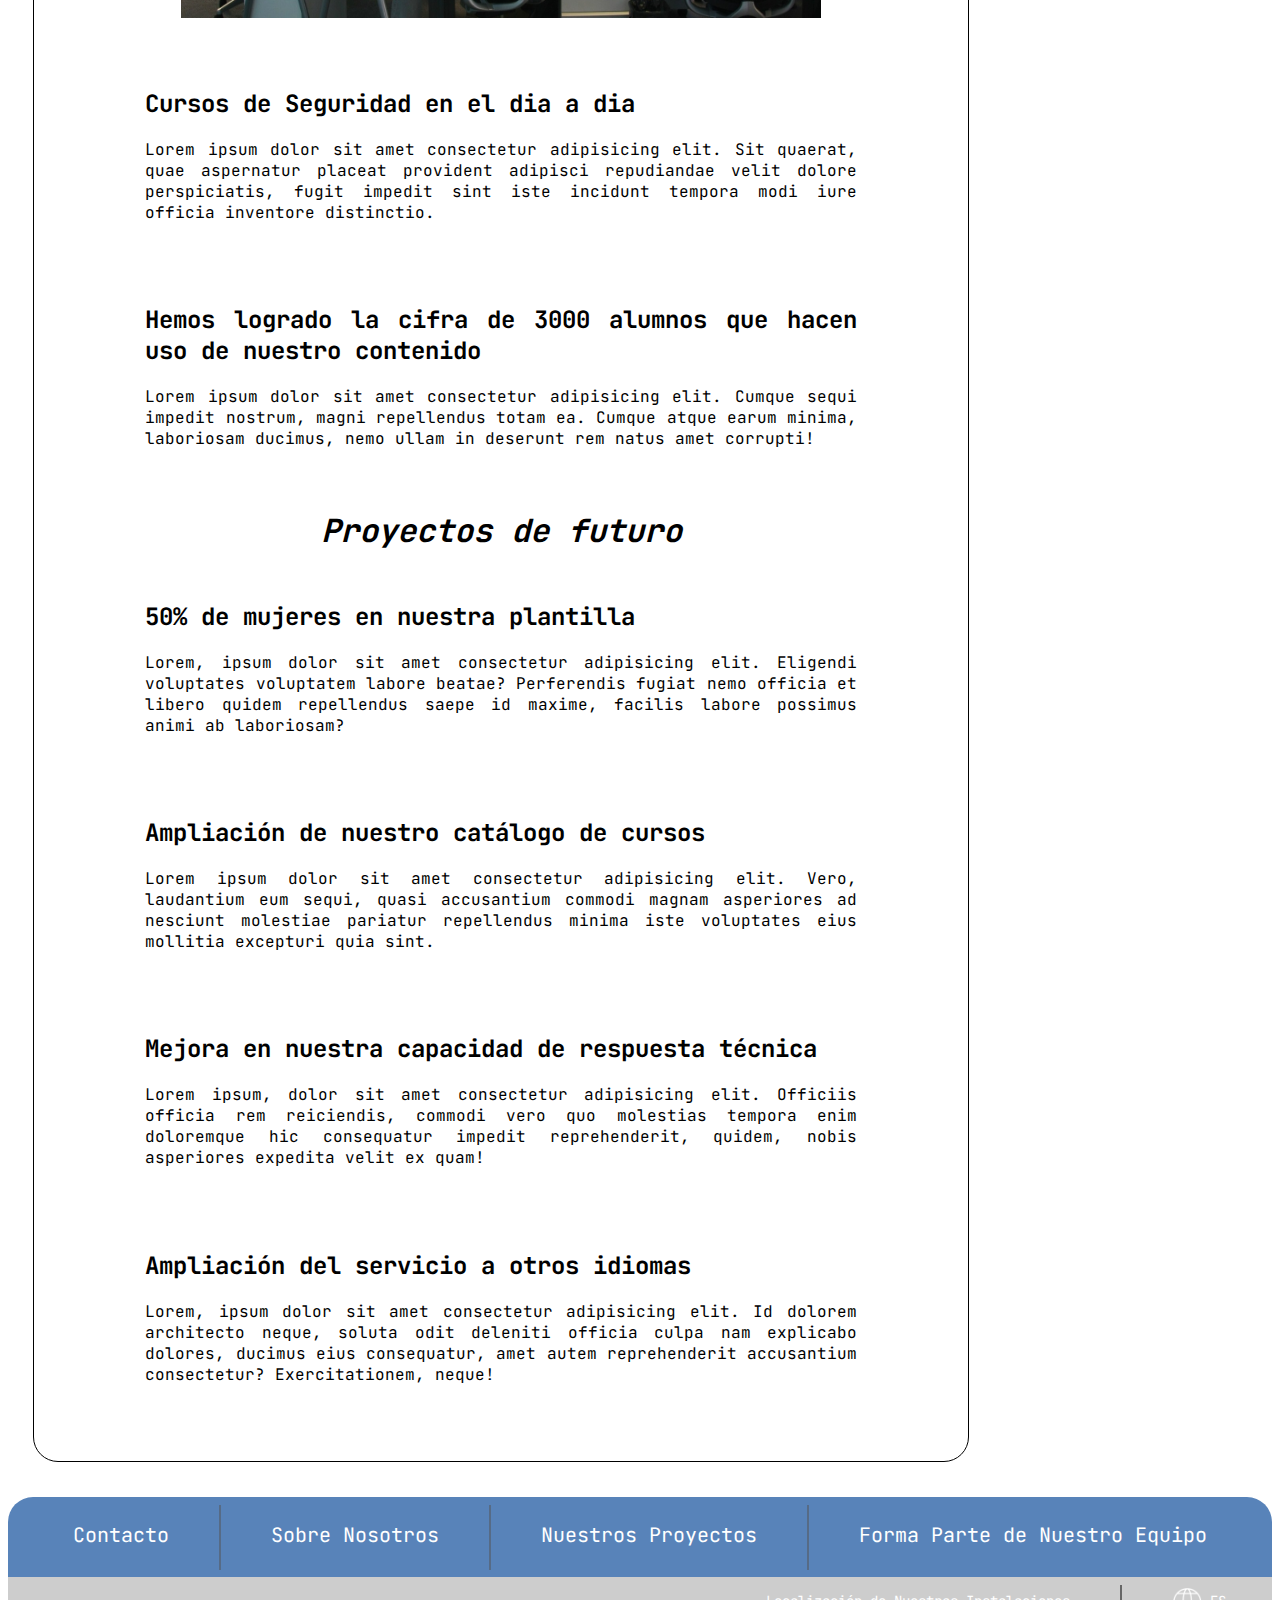
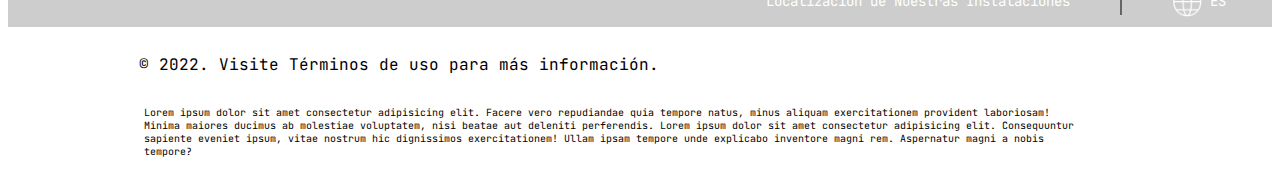
<file: proyectos.html>
<!DOCTYPE html>
<html lang="en">


<head>
    <meta charset="UTF-8">
    <meta http-equiv="X-UA-Compatible" content="IE=edge">
    <meta name="viewport" content="width=device-width, initial-scale=1.0">
    <link rel="stylesheet" media="(min-width: 850px)" href="./css/index.css" />
    <link rel="stylesheet" media="(max-width: 850px)" href="./css/index_mobile.css" />    <script type="text/javascript" src=""></script>
    <title>Document</title>
</head>


<body>
    
    <div class="header">
        
        <div class="header_logo">

            <a href="./index.html"><img class="header_logo_img" src="./img/logoseong.png" alt=""></a>

        </div>

        <div class="header_leftmenu">

            <ul>
                
                <li><a href="./index.html">Home</a></li>
                <li><a href="#">¿Quienes Somos?<!--<img class="header_leftmenu_icon" src="./img/right-arrow.png" alt="">--></a>
                  <ul>
                    <li><a href="./nosotros.html">Sobre Nosotros</a></li>
                    <li><a href="./servicios.html">Servicios</a></li>
                    <li><a href="./proyectos.html">Proyectos</a></li>
                    <li><a href="./productos.html">Productos</a></li>
                  </ul>
                </li>
                <li><a href="./blognoticias.html">Blog Noticias</a></li>
                <li><a href="./login.html">Acceso Clientes</a></li>
        
              </ul>

        </div>

        <div class="header_rightmenu">

            <form id="search" method="get" action="send:andresayalallopis@yahoo.es">
                <input class="search textbox" type="text" name="q">
                <input class="search submit-button" type="button" type="submit" value="">
             </form>

             <img class="header_rightmenu_icon" src="img/worldicon.png"> <p class="header_rightmenu_text"> ES</p>

             <div class="header_rightmenu_vl"></div>

             <a href="./login.html"><img class="header_rightmenu_icon" src="img/user.png"></a>

             <div class="header_rightmenu_vl"></div>

             <a href="./contacto.html"><img class="header_rightmenu_icon" src="img/phone.png"></a>
        </div>

    </div>

    <div class="header_leftmenu_mobile">

        <ul>
  
          <li> <a href=""> > Menú < </a> 
          
            <ul>
  
              <li> <a href="./index.html">Home</a> </li>
              <li> <a href="./nosotros.html">Sobre Nosotros</a> </li>
              <li> <a href="./servicios.html">Servicios</a> </li>
              <li> <a href="./proyectos.html">Proyectos</a> </li>
              <li> <a href="./productos.html">Productos</a> </li>
              <li> <a href="./blognoticias.html">Blog de Noticias</a> </li>
              <li> <a href="./login.html">Área Clientes</a> </li>
    
            </ul>
          
          </li>
  
        </ul>
      
      </div>

    </div>

    <div class="contenido">
        <section id="content">

            <article class="article">
                <h2>
                    Nuestro compromiso
                </h2>
                <p>
                    En SeongCorp estamos completamente comprometidos en que nuestros nuevos proyectos
                    se realicen con la mayor profesionalidad del mercado. Por ello apostamos por las
                    tecnologias para dar asi la mejor preparacion a nuestros clientes.
                </p>
                
                <p>
                    Nuestro principal objetivo medioambiental es lograr un crecimiento sostenible y 
                    eficiente, para el sector, y por ello nuestra estrategia climática busca alcanzar 
                    la neutralidad climática en 2050.
                </p>

                <p>
                    La efectividad tambien es una de nuestras grandes metas y por ello tenemos varios
                    proyectos en activo y realizados para poder mejorarnos cada vez más.
                </p>

                <img class="imagen_presentacion" src="img/Compromiso2.jpg">
            </article>

            <h1 class="h1-content">
                Proyectos Realizados
            </h1>


            
            <article class="article">
                <h2 id="proyecto1">
                    Renovacion de Equipos
                </h2>
                <p>
                    SeongCorp ha incorporado en sus oficinas uno de los equipos mas eficientes, modernos 
                    y potentes del mercado. Esto supone un mayor consumo energetico, por ello hemos instalado en todo nuestro recinto
                    un total de 35 placas solares.
                </p>
            </article>

            <article class="article">
                <h2 id="proyecto2">
                    Iluminacion mas eficiente y responsable
                </h2>
                <p>
                    En 2017 se inició en La Muñoza un proyecto de eficiencia energética para proceder a la renovación de las luces que 
                    iluminan los talleres y oficinas. Que se han sustituido la antigua iluminación por luces led. 
                    El ahorro energético generado en nuestras instalaciones es de cerca de 500.000 KWh al año.
                </p>

                <img class="imagen_proyecto" src="img/oficina_proyectos.jpg" height="250px">
            </article>

            <article class="article">
                <h2 id="proyecto3">
                    Cursos de Seguridad  en el dia a dia
                </h2>
                <p>Lorem ipsum dolor sit amet consectetur adipisicing elit. Sit quaerat, quae aspernatur placeat provident adipisci repudiandae velit dolore perspiciatis, fugit impedit sint iste incidunt tempora modi iure officia inventore distinctio.</p>
            </article>

            <article class="article">
                <h2 id="proyecto4">
                    Hemos logrado la cifra de 3000 alumnos que hacen uso de nuestro contenido
                </h2>
                <p>Lorem ipsum dolor sit amet consectetur adipisicing elit. Cumque sequi impedit nostrum, magni repellendus totam ea. Cumque atque earum minima, laboriosam ducimus, nemo ullam in deserunt rem natus amet corrupti!</p>
            </article>

            <h1 class="h1-content">
                Proyectos de futuro
            </h1>

            <article class="article">
                <h2 id="proyecto5">
                    50% de mujeres en nuestra plantilla
                </h2>
                <p>Lorem, ipsum dolor sit amet consectetur adipisicing elit. Eligendi voluptates voluptatem labore beatae? Perferendis fugiat nemo officia et libero quidem repellendus saepe id maxime, facilis labore possimus animi ab laboriosam?</p>
            </article>

            <article class="article">
                <h2 id="proyecto6">
                    Ampliación de nuestro catálogo de cursos
                </h2>
                <p>Lorem ipsum dolor sit amet consectetur adipisicing elit. Vero, laudantium eum sequi, quasi accusantium commodi magnam asperiores ad nesciunt molestiae pariatur repellendus minima iste voluptates eius mollitia excepturi quia sint.</p>
            </article>

            <article class="article">
                <h2 id="proyecto7">
                    Mejora en nuestra capacidad de respuesta técnica
                </h2>
                <p>Lorem ipsum, dolor sit amet consectetur adipisicing elit. Officiis officia rem reiciendis, commodi vero quo molestias tempora enim doloremque hic consequatur impedit reprehenderit, quidem, nobis asperiores expedita velit ex quam!</p>
            </article>

            <article class="article">
                <h2 id="proyecto8">
                    Ampliación del servicio a otros idiomas
                </h2>
                <p>Lorem, ipsum dolor sit amet consectetur adipisicing elit. Id dolorem architecto neque, soluta odit deleniti officia culpa nam explicabo dolores, ducimus eius consequatur, amet autem reprehenderit accusantium consectetur? Exercitationem, neque!
                </p>
            </article>
        </section>

        <aside>
            <h2>
                Proyectos realizados
            </h2>

            <div class="proyecto-aside">
                <a href="#proyecto1">Renovacion de Equipos</a>
            </div>

            <div class="proyecto-aside">
                <a href="#proyecto2">Iluminacion</a>
            </div>

            <div class="proyecto-aside">
                <a href="#proyecto3">Cursos de Seguridad  en el dia a dia</a>
            </div>

            <div class="proyecto-aside">
                <a href="#proyecto4">                    Hemos logrado la cifra de 3000 alumnos que hacen uso de nuestro contenido
                </a>
            </div>

            <h2>
                Proyectos de futuro
            </h2>

            <div class="proyecto-aside">
                <a href="#proyecto5">50% de mujeres en nuestra plantilla</a>
            </div>

            <div class="proyecto-aside">
                <a href="#proyecto6">Ampliación de nuestro catálogo de cursos</a>
            </div>

            <div class="proyecto-aside">
                <a href="#proyecto7">Mejora en nuestra capacidad de respuesta técnica</a>
            </div>

            <div class="proyecto-aside">
                <a href="#proyecto8">Ampliación del servicio a otro idiomas</a>
            </div>

            <form class="buscar">
                <input type="text">
                <input type="submit" value="Buscar">
            </form>

            
        </aside>
   </div>

    <div class="contactbar">

        <nav class="contactbar_nav">

            <a class="contactbar_nav_a" href="./contacto.html">Contacto</a>

            <div class="contactbar_nav_vl"></div>

            <a class="contactbar_nav_a" href="./nosotros.html">Sobre Nosotros</a>

            <div class="contactbar_nav_vl"></div>

            <a class="contactbar_nav_a" href="./proyectos.html">Nuestros Proyectos</a>

            <div class="contactbar_nav_vl"></div>

            <a class="contactbar_nav_a" href="#">Forma Parte de Nuestro Equipo</a>

        </nav>

    </div>

    <div class="locationbar">

        <nav class="locationbar_nav">

            <a class="locationbar_nav_a" href=""><!--<img href="./img/world.png">--> Localización de Nuestras Instalaciones</a>

            <div class="locationbar_nav_vl"></div>
            
            <img class="locationbar_nav_img" src="./img/worldicon.png">
    
            <a class="locationbar_nav_a" href=""><img href=""> ES</a>

        </nav>

    </div>

    <div class="tail">

        <div class="tail_header">

            <p>© 2022. Visite Términos de uso para más información.</p>

        </div>

        <div class="tail_text">

            <p>Lorem ipsum dolor sit amet consectetur adipisicing elit. Facere vero repudiandae quia tempore natus, minus aliquam exercitationem provident laboriosam! Minima maiores ducimus ab molestiae voluptatem, nisi beatae aut deleniti perferendis. Lorem ipsum dolor sit amet consectetur adipisicing elit. Consequuntur sapiente eveniet ipsum, vitae nostrum hic dignissimos exercitationem! Ullam ipsam tempore unde explicabo inventore magni rem. Aspernatur magni a nobis tempore?</p>

        </div>

    </div>

</body>


</html>
</file>
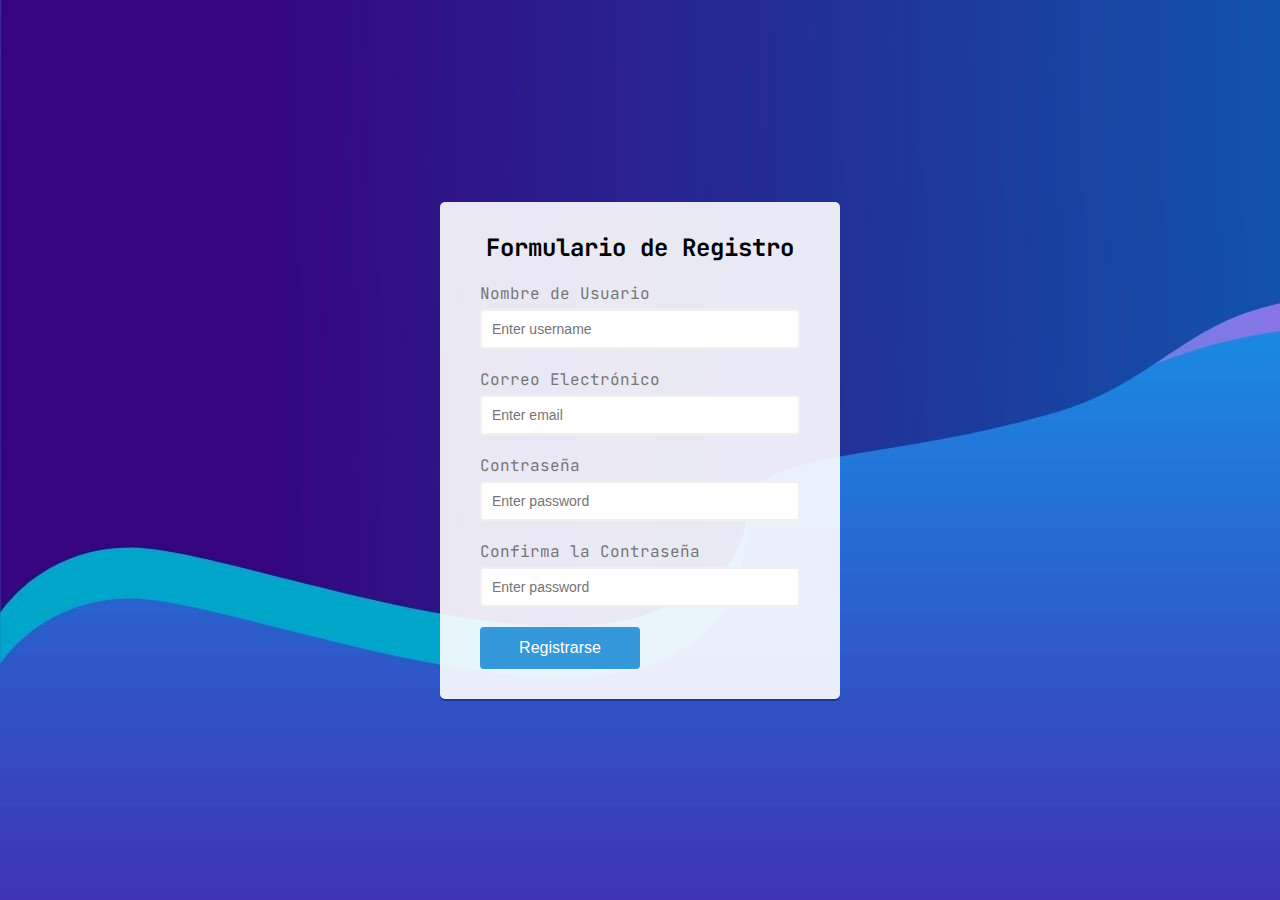
<file: register.html>
<!DOCTYPE html>
<html lang="en">
<head>
    <meta charset="UTF-8">
    <meta http-equiv="X-UA-Compatible" content="IE=edge">
    <meta name="viewport" content="width=device-width, initial-scale=1.0">
    <link rel="stylesheet" href="./css/register.css">
    <title>Form Validator</title>

</head>

<body>

    <div class="container">

        <form class="form" id="form">

            <h2 class="h2">Formulario de Registro</h2>

            <div class="form_control">

                <label for="username">Nombre de Usuario</label>
                <input type="text" id="username" placeholder="Enter username">
                <small>Error message</small>

            </div>

            <div class="form_control">

                <label for="email">Correo Electrónico</label>
                <input type="text" id="email" placeholder="Enter email">
                <small>Error message</small>

            </div>

            <div class="form_control">

                <label for="password">Contraseña</label>
                <input type="password" id="password" placeholder="Enter password">
                <small>Error message</small>

            </div>

            <div class="form_control">

                <label for="password2">Confirma la Contraseña</label>
                <input type="password" id="password2" placeholder="Enter password">
                <small>Error message</small>

            </div>

            <button type="submit">Registrarse</button>

        </form>

    </div>

    <script src="./js/register.js"></script>
    
</body>

</html>
</file>
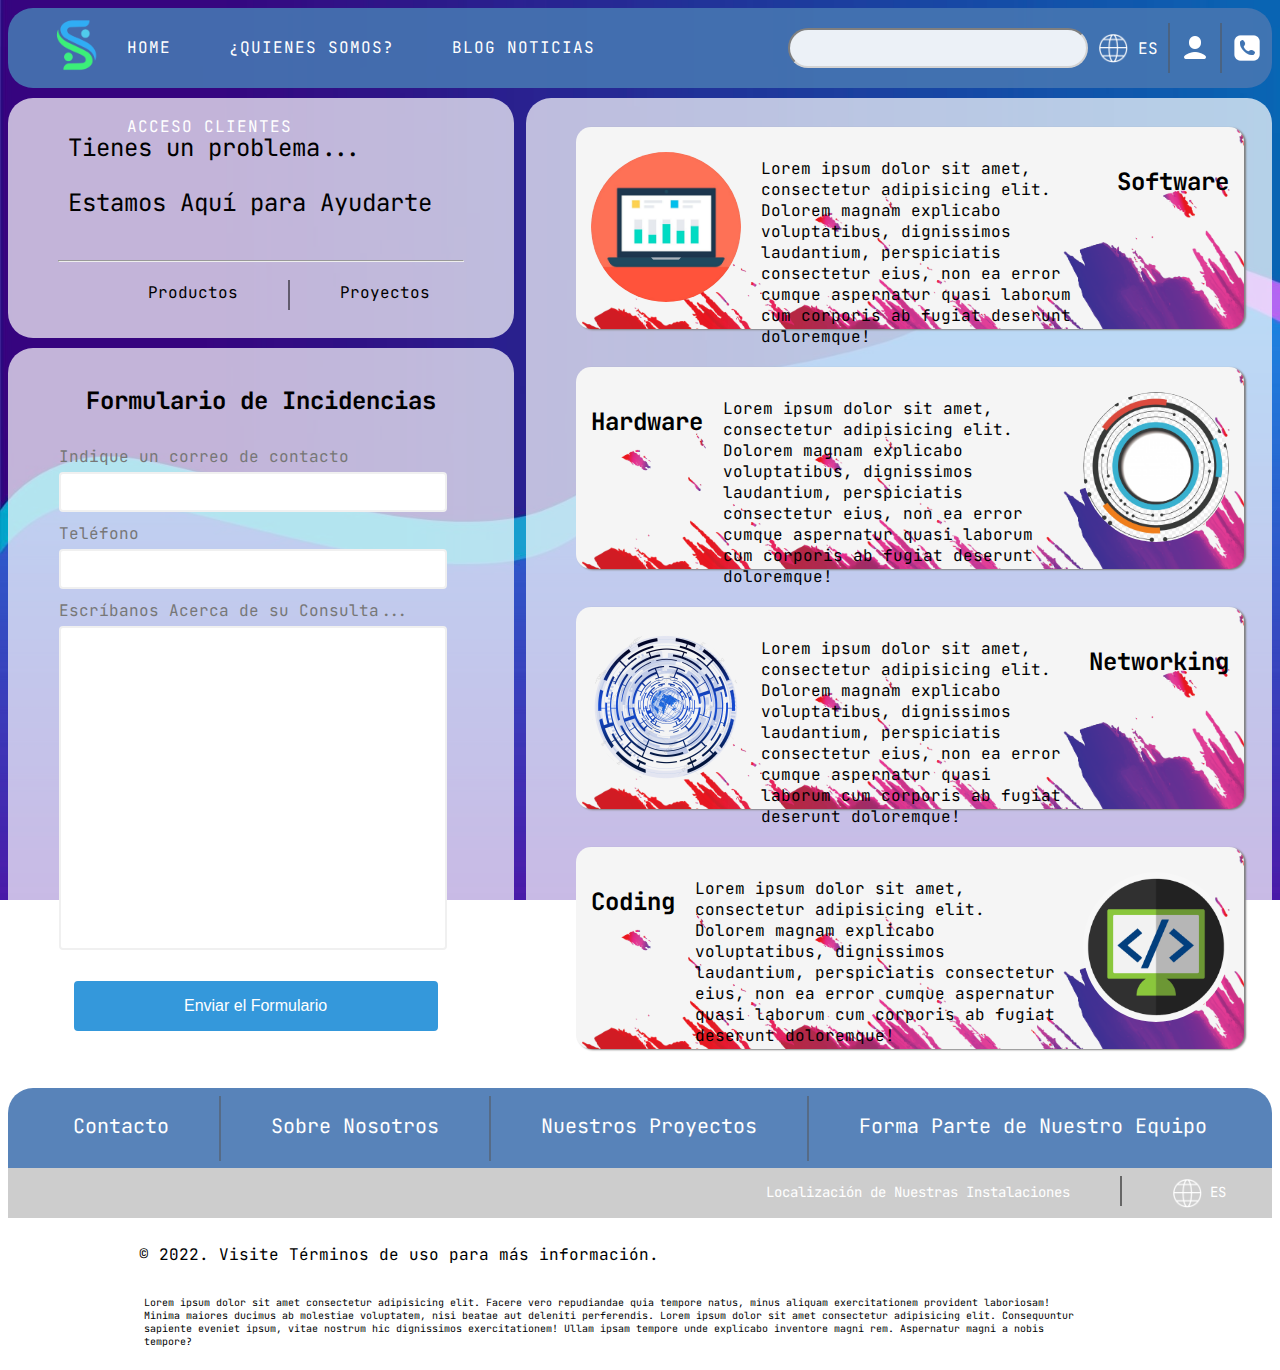
<file: servicios.html>
<!DOCTYPE html>
<html lang="en">


<head>
    <meta charset="UTF-8">
    <meta http-equiv="X-UA-Compatible" content="IE=edge">
    <meta name="viewport" content="width=device-width, initial-scale=1.0">
    <link rel="stylesheet" media="(min-width: 850px)" href="./css/index.css" />
    <link rel="stylesheet" media="(max-width: 850px)" href="./css/index_mobile.css" />    
    <script type="text/javascript" src=""></script>
    <title>Document</title>
</head>


<body>
    
    <div class="header">
        
        <div class="header_logo">

            <a href="./index.html"><img class="header_logo_img" src="./img/logoseong.png" alt=""></a>

        </div>

        <div class="header_leftmenu">

            <ul>
                
                <li><a href="./index.html">Home</a></li>
                <li><a href="#">¿Quienes Somos?<!--<img class="header_leftmenu_icon" src="./img/right-arrow.png" alt="">--></a>
                  <ul>
                    <li><a href="./nosotros.html">Sobre Nosotros</a></li>
                    <li><a href="./servicios.html">Servicios</a></li>
                    <li><a href="./proyectos.html">Proyectos</a></li>
                    <li><a href="./productos.html">Productos</a></li>
                  </ul>
                </li>
                <li><a href="./blognoticias.html">Blog Noticias</a></li>
                <li><a href="./login.html">Acceso Clientes</a></li>
        
              </ul>

        </div>

        <div class="header_rightmenu">

            <form id="search" method="get" action="send:andresayalallopis@yahoo.es">
                <input class="search textbox" type="text" name="q">
                <input class="search submit-button" type="button" type="submit" value="">
             </form>

             <img class="header_rightmenu_icon" src="img/worldicon.png"> <p class="header_rightmenu_text"> ES</p>

             <div class="header_rightmenu_vl"></div>

             <a href="./login.html"><img class="header_rightmenu_icon" src="img/user.png"></a>

             <div class="header_rightmenu_vl"></div>

             <a href="./contacto.html"><img class="header_rightmenu_icon" src="img/phone.png"></a>
        </div>

    </div>

    <div class="header_leftmenu_mobile">

        <ul>
  
          <li> <a href=""> > Menú < </a> 
          
            <ul>
  
              <li> <a href="./index.html">Home</a> </li>
              <li> <a href="./nosotros.html">Sobre Nosotros</a> </li>
              <li> <a href="./servicios.html">Servicios</a> </li>
              <li> <a href="./proyectos.html">Proyectos</a> </li>
              <li> <a href="./productos.html">Productos</a> </li>
              <li> <a href="./blognoticias.html">Blog de Noticias</a> </li>
              <li> <a href="./login.html">Área Clientes</a> </li>
    
            </ul>
          
          </li>
  
        </ul>
      
      </div>

    </div>

    <div class="grid_servicios">

        <div class="grid_servicios_header">
    
            <div class="grid_servicios_header_textbox">

                <p>Tienes un problema...</p>
                <p>Estamos Aquí para Ayudarte</p>

            </div>

            <hr class="hr">

            <div class="grid_servicios_header_link">

                <a href="./productos.html">Productos</a>   
            
                <div class="locationbar_nav_vl"></div>
                
                <a href="./proyectos.html">Proyectos</a>

            </div>

        </div>

        <div class="grid_servicios_form">

            <form class="servicios_form" id="form">

                <h2 class="h2">Formulario de Incidencias</h2>
    
                <div class="servicios_form_control">
    
                    <label for="username">Indique un correo de contacto</label>
                    <input type="text" id="username" placeholder="">

                </div>
    
                <div class="servicios_form_control">
    
                    <label for="email">Teléfono</label>
                    <input type="text" id="phone" placeholder="">    
                </div>
    
                <div class="servicios_form_control">
    
                    <label for="password2">Escríbanos Acerca de su Consulta...</label>
                    <input class="formtext" rows="20" type="text" name="" id="">
    
                </div>
    
                <button type="submit">Enviar el Formulario</button>
    
            </form>

        </div>

        <div class="grid_servicios_content">

            <div class="grid_servicios_content_left">

                <img class="grid_servicios_content_left_img" src="./img/software2.jpg" alt="">

                <p>Lorem ipsum dolor sit amet, consectetur adipisicing elit. Dolorem magnam explicabo voluptatibus, dignissimos laudantium, perspiciatis consectetur eius, non ea error cumque aspernatur quasi laborum cum corporis ab fugiat deserunt doloremque!</p>

                <p class="grid_servicios_content_left_text">Software</p>

            </div>

            <div class="grid_serivicios_content_right">

                <p class="grid_servicios_content_left_text">Hardware</p>

                <p>Lorem ipsum dolor sit amet, consectetur adipisicing elit. Dolorem magnam explicabo voluptatibus, dignissimos laudantium, perspiciatis consectetur eius, non ea error cumque aspernatur quasi laborum cum corporis ab fugiat deserunt doloremque!</p>
 
                <img class="grid_servicios_content_left_img" src="./img/hardwareround.jpeg" alt="">

            </div>

            <div class="grid_servicios_content_left">

                <img class="grid_servicios_content_left_img" src="./img/networking.jpeg" alt="">

                <p>Lorem ipsum dolor sit amet, consectetur adipisicing elit. Dolorem magnam explicabo voluptatibus, dignissimos laudantium, perspiciatis consectetur eius, non ea error cumque aspernatur quasi laborum cum corporis ab fugiat deserunt doloremque!</p>

                <p class="grid_servicios_content_left_text">Networking</p>

            </div>

            <div class="grid_serivicios_content_right">

                <p class="grid_servicios_content_left_text">Coding</p>

                <p>Lorem ipsum dolor sit amet, consectetur adipisicing elit. Dolorem magnam explicabo voluptatibus, dignissimos laudantium, perspiciatis consectetur eius, non ea error cumque aspernatur quasi laborum cum corporis ab fugiat deserunt doloremque!</p>

                
                <img class="grid_servicios_content_left_img" src="./img/coding.png" alt="">

            </div>

        </div>
        
    </div>

    <div class="contactbar">

        <nav class="contactbar_nav">

            <a class="contactbar_nav_a" href="./contacto.html">Contacto</a>

            <div class="contactbar_nav_vl"></div>

            <a class="contactbar_nav_a" href="./nosotros.html">Sobre Nosotros</a>

            <div class="contactbar_nav_vl"></div>

            <a class="contactbar_nav_a" href="./proyectos.html">Nuestros Proyectos</a>

            <div class="contactbar_nav_vl"></div>

            <a class="contactbar_nav_a" href="#">Forma Parte de Nuestro Equipo</a>

        </nav>

    </div>

    <div class="locationbar">

        <nav class="locationbar_nav">

            <a class="locationbar_nav_a" href=""><!--<img href="./img/world.png">--> Localización de Nuestras Instalaciones</a>

            <div class="locationbar_nav_vl"></div>
            
            <img class="locationbar_nav_img" src="./img/worldicon.png">
    
            <a class="locationbar_nav_a" href=""><img href=""> ES</a>

        </nav>

    </div>

    <div class="tail">

        <div class="tail_header">

            <p>© 2022. Visite Términos de uso para más información.</p>

        </div>

        <div class="tail_text">

            <p>Lorem ipsum dolor sit amet consectetur adipisicing elit. Facere vero repudiandae quia tempore natus, minus aliquam exercitationem provident laboriosam! Minima maiores ducimus ab molestiae voluptatem, nisi beatae aut deleniti perferendis. Lorem ipsum dolor sit amet consectetur adipisicing elit. Consequuntur sapiente eveniet ipsum, vitae nostrum hic dignissimos exercitationem! Ullam ipsam tempore unde explicabo inventore magni rem. Aspernatur magni a nobis tempore?</p>

        </div>

    </div>

</body>


</html>
</file>
<file: css/index.css>
:root{

    --color-principal:rgba(155, 155, 155, 0.5);
    --color-principal-opaco: rgba(70, 117, 177, 0.9);
    --color-blanco-transp: rgba(255, 255, 255, 0.9);
    --color-blanco-tarjeta: rgba(255, 255, 255, 0.7);
    --success-color: #2ecc71;
    --error-color: #e74c3c;

}

html{

    width: 100%;
    height: 100%;

    font-family: jetbrains;

    margin: 0px;
    padding: 0px; 
    
    scroll-behavior: smooth;

}

body {

    background-image: url(../img/loginwallpaper.jpeg);
    background-repeat: no-repeat;
    background-size: cover;
    background-attachment: fixed;
                     

}

@font-face {
    font-family: "jetbrains";
    src: url(../fonts/JetBrains_Mono/JetBrainsMono-VariableFont_wght.ttf);
}

/* =================================================================*/

.header {

    width: 100%;
    height: 80px;
    background-color: var(--color-principal-opaco);
    margin-left: 0;
    margin-top: 0;

    border-radius: 25px;

    display: flex;
    flex-direction: row;
    justify-content: space-around;

}

.header_index{

    width: 100%;
    height: 80px;
    background-color: var(--color-principal-opaco);
    margin-left: 0;
    margin-top: 0;

    border-top-left-radius: 25px;
    border-top-right-radius: 25px;

    display: flex;
    flex-direction: row;
    justify-content: space-around;

}

.header_logo{

    width: 50px;
    height: 40px;
    margin-left: 45px;
    margin-top: 10px;

}

.header_logo_img{

    width: 100%;

}

.header_index{

    border-top-left-radius: 25px;
    border-top-right-radius: 25px;

}

.header_logo_img:hover{

    transition: 0.5s;
    transform: rotate(180deg);

}

.header_leftmenu ul li {

    background-color: transparent;

}

.header_leftmenu ul {

  list-style:none;
  margin:0;
  padding:0;

  margin-left: 0px;

}

.header_leftmenu ul a {

  display:block;
  color:#fff;
  text-decoration:none;
  font-weight:400;
  font-size:16px;
  padding: 29px;
  font-family: "jetbrains";
  text-transform:uppercase;
  letter-spacing:1px;

}

.header_leftmenu ul li {
    
  position:relative;
  float:left;
  margin:0;
  padding:0;
}


.header_leftmenu ul li:hover {

  transition: background 0.5s;
  text-decoration-line: overline;

}

.header_leftmenu ul ul {

  display:none;
  position:absolute;
  top:100%;
  left:0;
  padding:0;

}

.header_leftmenu ul ul li {

  float:none;
  width:207px;

  font-weight: bold;

  margin-left: 0px;

  border-radius: 25px;

  text-align:center;

}

.header_leftmenu ul ul a {

  line-height:150%;
  padding: 10px 15px;

}

.header_leftmenu ul li:hover > ul {

  display:block;

  margin-left: -5px;
  
  background-color: var(--color-principal-opaco);
  
  border-bottom-left-radius: 25px;
  border-bottom-right-radius: 25px;

  padding: 5px;

  margin-top: 0px;

  z-index: 2;

}

.header_leftmenu_icon{

    width: 20px;
    height: 20px;

}

.search {

    display: inline-block;
    box-sizing: border-box;
    line-height: 20px;    
    border-radius:50px;
    -moz-border-radius:50px;
    -webkit-border-radius:50px;
    box-sizing: border-box;
    line-height: 20px;
    height: 30px; 
    vertical-align:middle;
    padding: 12px 20px;
    margin-top: 20px;
    margin-left: 10px;
    background-color: rgba(255, 255, 255, 0.9);

}
    
.textbox {

    border-color: lightgrey;
    width: 300px;
    height: 40px;

}

.header_leftmenu_mobile {

    display: none;

}

    
.submit-button {

    background-image: url("https://cdn1.iconfinder.com/data/icons/hawcons/32/698627-icon-111-search-256.png");
    line-height: inherit;
    text-decoration: none;
    cursor: pointer;
    width: 35px;
    background-position: 5px;
    background-repeat: no-repeat;
    background-size: 20px;
    background-color: transparent;
    margin-left: -40px;
    border:none;

}

.header_rightmenu{

        display: flex;
        flex-direction: row;

        color: white;
        

}

.header_rightmenu_icon{

        width:30px;
        height:30px;

        margin-top: 25px;
        margin-left: 10px;
        margin-right: 10px;

}

.header_rightmenu_icon:hover{

        transition: 1s;
        transform: rotate(360deg);

}

.header_rightmenu_text{

        margin-top: 30px;
        margin-left: 0px;
        margin-right: 10px;

}

.header_rightmenu_vl{

        margin-top: 15px;

        margin-left: 0px;
        margin-right: 0px;
    
        width: 2px;
        height: 50px;

        background-color: rgba(83, 83, 83, 0.5);

}

/*================================================================*/

.presentation {

    width: 100%;
    height: 300px;

    margin-top: 0px;

    margin-bottom: 0px;

}

.slides{

    width: 100%;
    height: 300px;

    border-bottom-left-radius: 25px;
    border-bottom-right-radius: 25px;

    opacity: 0.9;

}

.grid {

    width: 100%;
    height: 1000px;

    margin-top: 10px;
    margin-bottom: 10px;
    
    display: flex;
    flex-direction: row;

    background-color: var(--color-blanco-tarjeta);

    border-radius: 25px;

}

.header_leftmenu_mobile_clientmenu{

    display: none;

}

.header_leftmenu_mobile_cliente{

    display: none;

}

.grid_login_mobile{

    display: none;

}

.grid_content_left{

    width: 60%;
    height: 95%;

    margin-top: 15px;

    margin-left: 2.5%;
    margin-right: 2.5%;

    box-shadow: 2px 1px 2px gray;

    background-color: var(--color-blanco-transp);

    background-image: url(../img/wallpaper2.png);

    border-radius: 15px;

    display: flex;
    flex-direction: column;
    justify-content: space-around;

}

.grid_content_left_box{

    width: 90%;
    height: 20%;

    margin-left: 5%;

    font-size: 12px;

    background-color: white;

    box-shadow: 2px 1px 2px gray;

}

.grid_content_left_box_img{

    margin-left: 5%;
    margin-top: 5%;

}

.grid_content_left_box_text{

    padding: 25px;
    padding-top:10px;

}

.grid_content_right{

    width: 30%;
    height: 91%;

    padding: 1%;

    border-radius: 15px;

    margin-top: 18px;

    box-shadow: 2px 1px 2px gray;

    background-color: var(--color-blanco-transp);

    display: flex;
    flex-direction: column;
    justify-content: space-around;

    gap: 20px;

}

.grid_content_right_block{

    width: 97%;

    margin-left: 1%;

    height: 30%;

    border-radius: 4px;

    background-color: whitesmoke;

    box-shadow: 2px 1px 2px gray;

}

.grid_content_right_block_hr{

    width: 100%;
    height: 1%;

    margin-top: 0px;

    background-color: var(--color-principal-opaco);

}

.grid_content_right_block_container{

    height: 80%;
    width: 100%;

    background-color: whitesmoke;

    

}

.grid_content_right_block_container a{

    text-decoration: none;

    margin-left: 20px;

    color: black;
    

}

.grid_content_right_block_container_header{

    font-size: 18px;
    margin-left: 20px;

    margin-right: 20px;

}

.grid_content_right_block_container_text{

    font-size: 14px;
    margin-left: 20px;

    margin-right: 20px;

    color: gray;

}

.grid_content_right_block_container img{

    width: 10px;
    height: 10px;

}


.contactbar {

    width: 100%;
    height: 80px;

    background-color: var(--color-principal-opaco);

    border-top-left-radius: 25px;
    border-top-right-radius: 25px;

}

.contactbar_nav{

    display: flex;
    flex-direction: row;
    justify-content: center;

}

.contactbar_nav_vl{

    margin-top: 7.5px;

    margin-left: 50px;
    margin-right: 50px;
    
    width: 2px;
    height: 65px;

    background-color: rgba(83, 83, 83, 0.5);

}

.contactbar_nav_a{

    text-decoration: none;
    color: white;

    font-size: 20px;

    margin-top: 25px;

}

.contactbar_nav_a:hover{

    color: var(--color-blanco-transp);

    text-decoration-line:overline;

    /*text-shadow: 2px 1px 2px white;*/

    transition: ease 0.5s;

}

.locationbar {

    width: 100%;
    height: 50px;

    background-color: var(--color-principal);

}

.locationbar_nav{

    display: flex;
    flex-direction: row;
    justify-content:left;

    margin-left: 60%;

    width: 50%;

}

.locationbar_nav_img{

    width: 30px;
    height: 30px;

    margin-top: 10px;

}

.locationbar_nav_img:hover{

    transition: 0.9s;
    transform: rotate(360deg);

}

.locationbar_nav_a{

    text-decoration: none;
    color: white;

    font-size: 14px;

    margin-top: 15px;

}

.locationbar_nav_a:hover{

    color: white;
    transition: ease 0.5s;

}

.locationbar_nav_vl{

    margin-top: 7.5px;

    margin-left: 50px;
    margin-right: 50px;
    
    width: 2px;
    height: 30px;

    background-color: rgba(0, 0, 0, 0.5);

}

.container{

    width: 100%;
    height: 400px;
    background-color: var(--color-principal-opaco);
    margin: 0 auto;

    display: flex;
    flex-direction: row;
    justify-content: center;
    gap: 50px;

}

.container_boxleft{

    height:350px;
    width: 7%;

    margin-top: 25px;

    background-color: var(--color-blanco-tarjeta);

    border-radius: 15px;

    box-shadow: 2px 1px 2px gray;

    padding: 0px;

    display: flex;
    flex-direction: column;
    justify-content: space-around;

}

.container_boxleft_facebook{

    width: 50px;
    height: 50px;

    text-decoration: none;

    margin-left: 25px;

    background-color: rgb(32, 89, 245);

    transition: 0.5s;

    border-radius: 15px;

    border: black 2px solid;

}

.container_boxleft_facebook:hover{

    background-color: white;

}

.container_boxleft_twiter{

    width: 50px;
    height: 50px;

    text-decoration: none;

    transition: 0.5s;

    margin-left: 25px;

    background-color: rgb(29, 185, 233);

    border-radius: 15px;

    border: black 2px solid;

}

.container_boxleft_twiter:hover{

    background-color: white;

}

.container_boxleft_youtube{

    width: 50px;
    height: 50px;

    text-decoration: none;

    transition: 0.5s;

    margin-left: 25px;

    background-color: rgb(245, 28, 28);

    border: black 2px solid;

    border-radius: 15px;

}

.container_boxleft_youtube:hover{

    background-color: white;

}

.container_boxleft_linkedin{

    width: 50px;
    height: 50px;

    text-decoration: none;

    transition: 0.5s;

    margin-left: 25px;

    background-color: rgb(20, 96, 196);

    border-radius: 15px;

    border: black 2px solid;

}

.container_boxleft_linkedin:hover{

    background-color: white;

}

.container_boxleft_instagram{

    width: 50px;
    height: 50px;

    text-decoration: none;

    transition: 0.5s;

    margin-left: 25px;

    background-color: rgb(245, 0, 233);

    border-radius: 15px;

    border: black 2px solid;

}

.container_boxleft_instagram:hover{

    background-color: white;

}

.container_boxleft_img{

    width: 30px;
    height: 30px;

    position: absolute;

    margin-top: 10px;
    margin-left: 10px;

}

.container_boxright{

    width: 80%;
    height: 350px;

    margin-top: 25px;

    border-radius: 15px;

    box-shadow: 2px 1px 2px gray;

}

.map{

    width: 100%;
    height: 100%;

    border-radius: 15px;

    opacity: 0.9;

}

.tail{

    width: 99%;

    background-color: rgba(255, 255, 255, 0.7);

    padding: 0.5%;

    font-size: 10px;

}

.tail_header{

    font-size: 16px;
    margin-top: 20px;
    margin-left: 10%;

}

.tail_text{

    width: 75%;
    margin-left: 10%;
    padding: 5px;

}

/* ==============================*/

/* Area Clientes */

.grid_login{

    display: flex;
    flex-direction: center;
    gap: 1%;

    align-items: center;

    width: 100%;
    height: 650px;

    padding-left: 0px;

}

.grid_login_menu{

    width: 20%;
    height: 600px;

    border-radius: 25px;

    background: rgba(255, 255, 255, 0.7);

    display: flex;
    flex-direction: column;
    justify-content: space-around;

    gap: 10px;

    padding: 10px;
    
    font-size: 16px;

    box-shadow: 2px 1px 2px gray;


}

.grid_login_menu_link{

    text-decoration: none;

    border-radius: 25px;

    background-color: whitesmoke;

    padding: 24px;

    color: black;

    box-shadow: 2px 1px 2px gray;

    background-image: url(../img/wallpaperT.png);
    background-color: rgba(200, 204, 218, 0.5);
    background-repeat: no-repeat;
    background-size: cover;

    text-align: right;

}

.grid_login_menu_link_onpage{

    text-decoration: none;

    border-radius: 25px;

    background-color: whitesmoke;

    padding: 24px;

    color: black;

    box-shadow: 2px 1px 2px gray;

    background-image: url(../img/wallpaperT.png);
    background-color: rgba(200, 204, 218, 0.5);
    background-repeat: no-repeat;
    background-size: cover;

    background-color: rgba(255, 255, 255, 0.7);
    border-radius: 25px;
    border: solid 1px gray;

    transition: 0.1s;

    text-align: right;

}

.grid_login_menu_link_onpage:hover{}




.grid_login_menu_link:hover{

    background-color: rgba(255, 255, 255, 0.7);
    border-radius: 25px;
    border: solid 1px gray;

    transition: 0.1s;

}

.grid_login_container{

    width: 80%;
    height: 600px;

    background: rgba(255, 255, 255, 0.7);

    border-radius: 25px;

    padding: 10px;

    display: flex;
    flex-direction: row;

    justify-content: center;

    gap: 5%;

    box-shadow: 2px 1px 2px gray;
   
}

.grid_login_user{

    width: 45%;
    height: 99%;

    border-radius: 25px;

    background-color: whitesmoke;

    box-shadow: 2px 1px 2px gray;

}

.grid_login_user_right{

    width: 45%;
    height: 99%;

    display: flex;
    flex-direction: column;
    justify-content: space-between;

}

.grid_login_nextbill{

    width: 90%;
    height: 42.5%;

    border-radius: 25px;

    box-shadow: 2px 1px 2px gray;

    background-color: rgba(255, 255, 255, 1);

    background-image: url(../img/wallpaper5.png);

    display: flex;
    flex-direction: column;

    padding: 3%;

}

.grid_login_nextbill_head{

    text-align: center;
    font-size: 18px;

}

.grid_login_nextbill_iban{

    font-size: 12px;

    margin-left: 40px;

    margin-top: 20px;

    margin-bottom: 30px;

    text-align: center;

}

.grid_login_nextbill_iban a{

    padding: 10px;

    border-radius: 15px;

    margin-left: 25px;

    background-color: rgb(61, 140, 214);
    
    text-decoration: none;

    color: white;

}

.grid_login_nextbill_iban a:hover{

    border: 2px solid rgb(61, 140, 214);

    background-color: white;

    color: rgb(61, 140, 214);

    transition: 0.2s;

}

.grid_login_nextbill_changeiban{

    padding: 10px;

    border-radius: 15px;

    text-align: center;

    margin-top: 70px;

    background-color: rgb(21, 199, 122);
    
    text-decoration: none;

    color: white;

}

.grid_login_nextbill_changeiban:hover{

    border: 2px solid rgb(21, 199, 122);

    background-color: white;

    color: rgb(21, 199, 122);

    transition: 0.2s;

}

.rounded{

    padding: 5px;

    border-radius: 50px;

    width: 1px;

    background-color: green;

}

.hr{

    width: 80%;

}

.grid_login_services{

    width: 100%;
    height: 47.5%;

    border-radius: 25px;

    box-shadow: 2px 1px  2px gray;

    background-color: rgba(255, 255, 255, 1);

    background-image: url(../img/wallpaper5.png);


}

/* usercard */

.grid_login_user .cover{

    width: 100%;
    height: 250px;
    position: relative;
    overflow: hidden;
    background-color: transparent;
    

}

.grid_login_user .cover img{

    height: 300px;
    display: block;
    margin: auto;
    position: relative;
    top: 40px;
    z-index: 1;
    filter: drop-shadow(5px 5px 4px rgba(0,0,0,0.5));
    transition: all ease 400ms;
    

}

.grid_login_user:hover .cover img{

    top: 0px;
    filter: none;

}
.grid_login_user .img_back{

    width: 100%;
    height: 200px;
    position: absolute;
    bottom: -80px;
    left: 0;
    background-size: cover;
    border-radius: 20px;
    transition: all ease 300ms;
    background-color: rgba(255, 255, 255, 1);

}
/*seudo clase :nth-of-type()  en CSS selecciona uno o más elementos de un tipo dado,
pueden ser p, img, videos, etc. En función de su posición los situa entre un grupo de hermanos*/

.grid_login_user:nth-of-type(1) .img_back{
    background-image: url(../img/wallpaper2.png);
    background-color: whitesmoke;
}

.grid_login_user:hover .img_back{
    bottom: -40px;
}
.grid_login_user .descripcion{
    
    margin-top: -10px;
    padding: 20px;
    border-radius: 0px 0px 20px 20px;
    transition: all ease 300ms;
    background-color: whitesmoke;

}
.grid_login_user:hover .descripcion h2{
    padding: 10px;
}
.grid_login_user .descripcion img{
    margin-top: 10px;
    background-color: whitesmoke;
}
.grid_login_user .descripcion p{
    margin-top: 10px;
    background-color: whitesmoke;
}
.grid_login_user .descripcion input{
   
    padding: 10px 40px;
    margin-top: 20px;
    border: none;
    background:cadetblue;
    color: white;
    font-size: 14px;
    cursor: pointer;
    border-radius: 8px;
    transition: all ease 300ms;
    background-color: whitesmoke;
}
.grid_login_user .descripcion input:hover{
    
    border: 1px solid cadetblue;
    background-color: var(--color-principal-opaco);
    color: cadetblue;

}

.descripcion{

    display:flex;
    flex-direction: column;

    background-color: whitesmoke;

    align-items: center;

}

.grid_login_user_boton{

    padding: 20px;
    background-color: rgba(216, 28, 28, 1);

    text-decoration: none;

    color: white;

    border-radius: 8px;

    margin-top: 30px;

}

.grid_login_user_boton:hover{

    color: rgba(216, 28, 28, 0.7);

    background-color: white;

    border: 1px solid rgba(216, 28, 28, 0.7);

    transition: all 0.5s;

}

/* Fin de la carta del user */

/* Login y Registro */

.grid_access{

    width: 100%;
    height: 400px;

    display: flex;
    flex-direction: row;
    justify-content: center;

}

.grid_access_box{

    background-color: var(--color-blanco-transp);
    border-radius: 5px;
    box-shadow: 0 2px rgba(0,0,0, 0.3);
    width: 400px;
    height: 350px;

    margin-top: 50px;

    display: flex;
    flex-direction: space-around;

}

.grid_register_box{

    background-color: var(--color-blanco-transp);
    border-radius: 5px;
    box-shadow: 0 2px rgba(0,0,0, 0.3);
    width: 420px;
    height: 500px;

    margin-top: 50px;

    display: flex;
    flex-direction: space-around;

}

.h2{

    text-align: center;
    margin: 0 0 20px;

}

.form{

    padding: 30px 40px;

}

.form_control{

    margin-bottom: 10px;
    margin-bottom: 20px;
    position: relative;

}

.form_control label{

    color: #777;
    display: block;
    margin-bottom: 5px;

}

.form_control input{

    border: 2px solid #f0f0f0;
    border-radius:4px;
    display: block;
    width: 100%;
    padding: 10px;
    font-size: 14px;

}

.form_control input:focus{

    outline: 0;
    border-color: #777;

}

.form_control.success input{

    border-color: var(--success-color);

}

.form_control.error input{

    border-color: var(--error-color);

}

.form_control small{

    color: var(--error-color);
    position: absolute;
    left: 0;
    visibility: hidden;

}

.form_control.error small{

    visibility: visible;

}

.form button{

    cursor: pointer;
    background-color: #3498db;
    border: 2px solid #3498db;
    border-radius: 4px;
    color: white;
    display: block;
    font-size: 16px;
    padding: 10px;
    margin-top: 20px;
    width: 320px;
    height: 50px;

}

.form a{

    cursor: pointer;
    background-color: #3498db;
    border: 2px solid #3498db;
    border-radius: 4px;
    color: white;
    font-size: 14px;
    padding: 10px;
    margin-top: 20px;
    width: 50%;
    height: 60%;
    text-decoration: none;
    text-align: center;

}

.form button:hover{

    border: 2px solid #3498db;
    color: #3498db;
    background-color:white;

    transition: 0.5s;

}

.form a:hover{

    border: 2px solid #3498db;
    color: #3498db;
    background-color:white;

    transition: 0.5s;

}

.form_control_buttons{

    display: flex;
    flex-direction: row;

    gap: 10px;

}

.register_button{

    cursor: pointer;
    background-color: #3498db;
    border: 2px solid #3498db;
    border-radius: 4px;
    color: white;
    font-size: 14px;
    padding: 10px;
    margin-top: 20px;
    width: 400px;
    height: 10px;
    text-decoration: none;
    text-align: center;

}

/* Final de Login y Registro */

/* Página de Servicios */

.grid_servicios{

    width: 100%;
    height: 1000px;

    display: grid;
    grid-template: 25% 73% / 40% 59%;

    gap: 1%;

}

.grid_servicios_header {

    border-radius: 25px;

    margin-top: 10px;

    background-color: var(--color-blanco-tarjeta);

    grid-row: 1/2;
    grid-column: 1/2;

}

.grid_servicios_header_textbox {

    padding: 10px;

    font-size: x-large;

    margin-left: 50px;

}

.grid_servicios_header_link {

    display: flex;
    flex-direction: row;

    margin-top: 10px;

    margin-left: 140px;

    height: 50px;

}

.grid_servicios_header_link a{

    margin-top: 10px;

    text-decoration: none;

    color:black

}

.grid_servicios_header_link a:hover{

    color:rgb(20, 96, 196);

    transition: 0.5s;

}

.grid_form{

    border-radius: 25px;

    background-color: var(--color-blanco-tarjeta);

    margin-top: 10px;

    grid-row: 2/2;
    grid-column: 1/2;

}

.grid_servicios_form{

    width: 100%;
    height: 100%;

    border-radius: 25px;

    display: flex;
    align-items: center;
    justify-content: center;

    background-color: var(--color-blanco-tarjeta);


}

.servicios_form{

    width: 80%;
    height: 90%;

    display: grid;
    grid-column: 1fr;

    padding: 30px 40px;

}

.servicios_form label{

    color: #777;
    display: block;
    margin-bottom: 5px;

}

.servicios_form input{

    border: 2px solid #f0f0f0;
    border-radius:4px;
    display: block;
    width: 90%;
    padding: 10px;
    font-size: 14px;

}

.servicios_form input:focus{

    outline: 0;
    border-color: #777;

}

.servicios_form small{

    color: var(--error-color);
    position: absolute;
    left: 0;
    visibility: hidden;

}

.servicios_form button{

    cursor: pointer;
    background-color: #3498db;
    border: 2px solid #3498db;
    border-radius: 4px;
    color: white;
    display: block;
    font-size: 16px;
    padding: 10px;
    margin-top: 20px;
    width: 90%;
    height: 50px;;
    margin-left: 15px;

}

.servicios_form a{

    cursor: pointer;
    background-color: #3498db;
    border: 2px solid #3498db;
    border-radius: 4px;
    color: white;
    font-size: 14px;
    padding: 10px;
    margin-top: 20px;
    width: 50%;
    height: 60%;
    text-decoration: none;
    text-align: center;

}

.servicios_form button:hover{

    border: 2px solid #3498db;
    color: #3498db;
    background-color:white;

    transition: 0.5s;

}

.servicios_form a:hover{

    border: 2px solid #3498db;
    color: #3498db;
    background-color:white;

    transition: 0.5s;

}

.form_control_buttons{

    display: flex;
    flex-direction: row;

    gap: 10px;

}

.formtext{

    height: 300px;

}

.grid_servicios_content{

    margin-top: 10px;

    border-radius: 25px;

    background-color: var(--color-blanco-tarjeta);

    grid-row: 1/-1;
    grid-column: 2/2;

    padding: 10px;

    display: flex;
    flex-direction: column;
    justify-content: space-around;

}

.grid_servicios_content_left{

    width: 88%;

    height: 18%;

    padding: 2%;

    margin-left: 40px;

    background-color: whitesmoke;

    box-shadow: 2px 1px 2px gray;

    border-radius: 15px;

    background-image: url(../img/wallpaper9.png);
    background-size: cover;

    display: flex;
    flex-direction: row;
    justify-content: space-between;

    gap: 20px;

}

.grid_serivicios_content_right{

    width: 88%;

    padding: 2%;

    margin-left: 40px;

    height: 18%;

    background-color: whitesmoke;

    box-shadow: 2px 1px 2px gray;

    background-image: url(../img/wallpaper9.png);
    background-size: cover;

    border-radius: 15px;

    gap: 20px;

    display: flex;
    flex-direction: row;
    justify-content: space-between;

}

.grid_servicios_content_left_img{

    width: 150px;
    height: 150px;

    margin-top: 10px;

    border-radius: 100px;

}

.grid_servicios_content_left_text{

    font-size: x-large;
    font-weight: bold;

}

/*********************************/
/* Blog de Noticias */
/*********************************/



/*********************************/
/* Sobre Nosotros */
/*********************************/

.grid_nosotros{

    width: 100%;
    height: 1200px;

}

.grid_nosotros_header{

    width: 100%;
    height: 60%;

    background-color: var(--color-blanco-tarjeta);

    margin-top: 10px;

    border-top-left-radius: 25px;
    border-top-right-radius: 25px;

    display: flex;
    flex-direction: column;

}

.grid_nosotros_header_top{

    width: 100%;
    height: 50%;

}

.grid_nosotros_header_top_img{

    width: 100%;
    height: 100%;

    border-top-left-radius: 25px;
    border-top-right-radius: 25px;

}

.grid_nosotros_header_mid{

    width: 100%;
    height: 35%;

}

.grid_nosotros_header_mid_head{

    font-size: 18px;

    text-align: center;

}

.grid_nosotros_header_mid_text{

    font-size: 14px;

    text-align: center;

    width: 75%;
    margin-left: 10%;
    padding: 5px;

}

.grid_nosotros_header_bottom{

    width: 100%;
    height: 15%;

    display: flex;
    flex-direction: row;
    justify-content: center;
    gap: 50px;

    background-color: var(--color-blanco-tarjeta);

    

}

.grid_nosotros_header_bottom_a{

    align-self: center;
    text-decoration: none;
    color: black;
    text-shadow: 14px;

}

.grid_nosotros_nav_vl{

    width: 2px;
    height: 80%;

    margin-top: 10px;

    background-color: rgba(0, 0, 0, 0.2);


}

.grid_nosotros_body{

    width: 100%;
    height: 39%;

    background-color: var(--color-blanco-tarjeta);

    border-bottom-left-radius: 25px;
    border-bottom-right-radius: 25px;

    display: flex;
    flex-direction: row;
    justify-content: space-around;

}

.grid_nosotros_body_card{

    width: 300px;
    height: 400px;

    align-self: center;

    border-radius: 25px;

    background-color: whitesmoke;

    box-shadow: 2px 1px 2px gray;

    align-items: center;

    display: flex;
    flex-direction: column;

}

.grid_nosotros_body_card img{

    width: 70%;
    height: 50%;

    margin-top: 10px;

}

.grid_nosotros_body_card p{

    width: 90%;
    font-size: 12px;
    text-align: center;

}

.grid_nosotros_body_card_container_social{

    width: 90%;
    height: 50px;

}

.grid_nosotros_body_card_social{

    width: 90%;
    height: 50px;

    margin-top: 10px;
    margin-left: 10px;

    display: flex;
    flex-direction: row;

}

.grid_nosotros_body_card_social_facebook{

    width: 50px;
    height: 50px;

    text-decoration: none;

    margin-left: 25px;

    background-color: 	#4267B2;

    transition: 0.5s;

    border-radius: 15px;

    border: black 2px solid;

}

.grid_nosotros_body_card_social_twiter{

    width: 50px;
    height: 50px;

    text-decoration: none;

    margin-left: 25px;

    background-color: #00acee;

    transition: 0.5s;

    border-radius: 15px;

    border: black 2px solid;

}

.grid_nosotros_body_card_social_linkedin{

    width: 50px;
    height: 50px;

    text-decoration: none;

    margin-left: 25px;

    background-color: #0e76a8;

    transition: 0.5s;

    border-radius: 15px;

    border: black 2px solid;

}

.grid_nosotros_body_card_social img{

    width: 30px;
    height: 30px;

    margin-left: 9px;

    align-self: center;

}

.grid_nosotros_body_card_social_facebook:hover{

    background-color: white;

}

.grid_nosotros_body_card_social_linkedin:hover{

    background-color: white;

}

.grid_nosotros_body_card_social_twiter:hover{

    background-color: white;

}

/*********************************/
/* Contacto */
/*********************************/

.grid_contacto{

    width: 100%;
    height: 870px; 

}

.grid_contacto_container{

    width: 100%;
    height: 400px;
    background-color: var(--color-blanco-tarjeta);
    
    margin-top: 10px;

    border-radius: 25px;;

    display: flex;
    flex-direction: row;
    justify-content: center;
    gap: 50px;

}

.grid_contacto_nosotros{

    width: 100%;
    height: 450px;

    margin-top: 10px;

    background-color: var(--color-blanco-tarjeta);

    border-radius: 25px;

    display: flex;
    flex-direction: row;
    justify-content: space-around;

}

/*****************************/
/*Proyectos*/
/*****************************/

.grid_proyectos{

    width: 100%;

    margin-top: 10px;
    margin-bottom: 10px;

    border-radius: 25px;
    
    background-color: var(--color-blanco-tarjeta);
    background-color: transparent;

}

.grid_proyectos_menu{

    width: 100%;
    height: 180px;
    background-color: rgba(255, 255, 255, 0.8);
    color: white;
    border-radius: 25px;
    position: sticky;
    top: 1%;

    margin-top: 0px;

    Display: flex;
    flex-direction: Column;
    margin-right: 40px;
    margin-bottom: 0px;
    background-size: 100% 100%;
    background-repeat: no-repeat;

}

.grid_proyectos_menu h3{

    text-align: center;

    color: #0e76a8;

    font-size: x-large;

}

.grid_proyectos_menu_buttons{

    display: flex;
    flex-direction: row;
    justify-content: space-around;

    gap: 20px;

    margin-left: 1%;

    width: 98%;
    height: 50px;

}

.grid_proyectos_menu_buttons_button{

    width: 20%;
    height: 80px;

    display: flex;
    flex-direction: row;
    justify-content: flex-start;

    gap: 20px;

    background-color: var(--color-principal-opaco);

    border-radius: 25px;

}

.grid_proyectos_menu_buttons_button:hover{

    background-color: #00acee;

    padding: -4px;

    border: 2px solid #3498d3;

    transition: 0.1s;

}

.grid_proyectos_menu_buttons_button img{

    width: 50px;
    height: 50px;

    margin-left: 20px;

    margin-top: 15px;

}

.grid_proyectos_menu_buttons_button a{

    color: white;
    text-decoration: none;

    margin-top: 30px;

    border-radius: 25px;
    position: relative;

}

.grid_proyectos_menu_buttons_button a:after {
    
    content: "";
    position: absolute;
    top:22px;
    left:-2px;
    height: 2px;
    width: 90%;
    background: white;
    /*animacion de derecha a izquierda*/
    transform-origin: right;
    transform: scaleX(0);
    transition: transform 0.2s ease-in-out;
    margin-left: 5%;
  }
  .grid_proyectos_menu_buttons_button a:hover:after {
  
    /*animacion de derecha a izquierda*/
    transform-origin: left;
    transform: scaleX(1);
    
  }

.course_box{
    
    width: 100%;
    height: 3120px;

    margin-top: 10px;

    border-radius: 25px;

    background-color: var(--color-blanco-tarjeta);

    display: flex;
    flex-direction: column;
    justify-content: flex-start;


    gap: 10px;

} 

.course_box_container{

    width: 94%;
    height: 600px;

    margin-left: 3%;

    margin-top: 10px;

    border: var(--color-principal-opaco) 2px solid;

    background-color: var(--color-blanco-tarjeta);

    border-radius: 30px;

}

.course_box_container_header{

    width: 100%;
    height: 100px;

    display: flex;
    flex-direction: row;

    background-color: var(--color-principal-opaco);

    border-top-left-radius: 25px;
    border-top-right-radius: 25px;

}

.course_box_container_header h2{

    color: white;

    margin-top: 30px;

}

.course_box_container_header img{

    margin-left: 10px;

}

.course_box_container_card{

    width: 100%;
    height: 500px;
    display: flex;
    flex-direction: row;
    justify-content: space-around;
}

.course_box__card{

    width: 350px;
    height: 450px;

    margin-top: 25px;

    background-color: white;

    box-shadow: 2px 1px 2px gray;

    border-radius: 10px;

}
    
.course_box_container_card_header{

    width: 100%;
    height: 200px;
    

}  

.course_box_container_card_header img{

    width: 180px;
    height: 180px;

    border-radius: 100%;

    border: 5px solid cornflowerblue;

    margin-left: 80px;

    margin-top: 10px;

}
  
.course_box_container_card_content{

    width: 100%;
    height: 400px;

    display: flex;
    flex-direction: column;
    justify-content: flex-start;
    gap: 5px;

}

.course_box_container_card_content p{

    width: 90%;

    margin-left: 5%;

    text-align: center;

}

.course_box_container_card_content a{

    padding: 10px;

    width: 80%;

    align-self: center;

    margin-left: 0px;

    border-radius: 15px;

    background-color: rgb(61, 140, 214);
    
    text-decoration: none;

    text-align: center;

    color: white;

}

.course_box_container_card_content a:hover{

    border: 2px solid rgb(61, 140, 214);

    background-color: white;

    color: rgb(61, 140, 214);

    transition: 0.2s;

}

/*********************************/
/*Blog de Noticias*/
/*********************************/

.grid_noticias{

    width: 96%;
    height: 1700px;

    padding: 2%;

    background-color: var(--color-blanco-tarjeta);

    border-radius: 25px;

    margin-top: 10px;
    margin-bottom: 10px;

    display: flex;
    flex-direction: column;

}

.grid_noticias_widebox{

    width: 100%;
    height: 400px;

    background-color: whitesmoke;

    display: flex;
    flex-direction: row;

    margin-left: 0%;
    margin-top: 10px;

    box-shadow: 2px 1px 2px gray;

    border-radius: 10px;

}

.grid_noticias_widebox_text{

    width: 60%;
    height: 90%;

}

.grid_noticias_widebox_text h2{

    color: gray;
    font-size: 16px;

    width: 90%;

    margin-left: 5%;
    margin-top: 5%;

}

.grid_noticias_widebox_text h1{

    font-size: 24px;
    font-weight: bold;
    width: 90%;
    margin-left: 5%;

}

.grid_noticias_widebox_text p{

    font-size: 14px;
    width: 90%;
    margin-left: 5%;

}

.grid_noticias_widebox_text h3{

    font-size: 12px;
    margin-left: 5%;

}

.grid_noticias_widebox_img{

    width: 40%;
    height: 100%;

}

.grid_noticias_widebox_img img{

    width: 90%;
    height: 90%;

    margin-left: 5%;
    margin-top: 5%;

}

.grid_noticias_2x3{

    width: 100%;
    height: 800px;

}

.grid_noticias_2x3_container{

    display:flex;
    flex-direction: row;
    justify-content:space-around;
    margin-top: 30px;

    gap: 4%;

}

.grid_noticias_2x3_box{

    width: 30%;
    height: 800px;

    box-shadow: 2px 1px 2px gray;

    border-radius: 10px;

    background-color: whitesmoke;

}

.grid_noticias_2x3_box_header{

    width: 100%;
    height: 30%;

}

.grid_noticias_2x3_box_header img{

    width: 200px;
    height: 200px;

    margin-top: 30px;
    margin-left: 100px;

}

.grid_noticias_2x3_box_content{

    width: 90%;
    margin-left: 5%;

}

.grid_noticias_2x3_box_content p{

    font-size: 14px;
    width: 90%;
    margin-left: 5%;

}

.grid_noticias_2x3_box_content h1{

    font-size: 24px;
    font-weight: bold;
    width: 90%;
    margin-left: 5%;

}

.grid_noticias_2x3_box_content h3{

    font-size: 12px;
    margin-left: 5%;

}

.grid_noticias_last_container{

    width: 100%;
    height: 400px;

    display: flex;
    flex-direction: row;
    gap: 4%;

    margin-top: 30px;

    



}

.grid_noticias_last_wide{

    width: 60%;
    height: 100%;

    background-color: var(--color-blanco-tarjeta);

    box-shadow: 2px 1px 2px gray;

    border-radius: 10px;

    display: flex;
    flex-direction: row;

    background-color: whitesmoke;

}

.grid_noticias_last_wide_img{

    width: 45%;
    height: 100%;

}

.grid_noticias_last_wide_text{

    width: 55%;
    height: 100%;

    margin-top: 40px;

}

.grid_noticias_last_wide_text h1{

    font-size: 24px;
    font-weight: bold;
    width: 90%;
    margin-left: 5%;

}

.grid_noticias_last_wide_text p{

    font-size: 16px;
    width: 90%;
    margin-left: 5%;

}

.grid_noticias_last_wide_text h3{

    font-size: 14px;
    font-weight: bold;
    width: 90%;
    margin-left: 5%;

}

.grid_noticias_last_wide img{

    width: 300px;
    height: 300px;

    margin-top: 40px;
    margin-left: 15px;

    border-radius: 100%;

}

.grid_noticias_last_small{

    width: 40%;
    height: 100%;

    background-color: var(--color-blanco-tarjeta);

    box-shadow: 2px 1px 2px gray;

    border-radius: 10px;

    display: flex;
    flex-direction: column;
    gap: 30px;

    background-color: whitesmoke;


}

.grid_noticias_last_small h1{

    font-size: 24px;
    font-weight: bold;
    width: 90%;
    margin-left: 5%;
    margin-top: 30px;

}

.grid_noticias_last_small p{

    font-size: 16px;
    width: 90%;
    margin-left: 5%;

}

.grid_noticias_last_small a{

    padding: 20px;

    background-color: rgb(31, 179, 164);

    text-decoration: none;

    color: white;

    border-radius: 25px;

    width: 50%;

    text-align: center;

    align-self: center;

}

.grid_noticias_last_small a:hover{

    border: 1px solid rgb(31, 179, 164);
    background-color: whitesmoke;
    color: rgb(31, 179, 164);

    transition: 0.3s;

}

/*----------------------------------------------------------------*/
/*Proyectos*/
/*----------------------------------------------------------------*/

#container {

    width: 100%;
    margin: 0;

    

    /* border: 1px solid black; */

}

.contenido{
    width: 100%;

    display: flex;

    background-color: var(--color-blanco-tarjeta);

    margin-top: 10px;
    margin-bottom: 10px;

    border-radius: 25px;

    /* border: 1px solid black; */
}

#content {
    border: 1px solid black;
    border-radius: 25px;

    margin-top: 2%;
    margin-left: 2%;
    margin-right: 2%;
    margin-bottom: 2%;

    padding-top: 1%;
    padding-bottom: 3%;
    padding-left: 7%;
    padding-right: 7%;

    display: block;
    width: 60%;

    background-image: url(../img/wallpaper2.png);
    background-repeat: no-repeat;
    background-size: cover;
    background-attachment: fixed;
    background-color: rgba(255, 255, 255, 0.8);
}


/* CONFIGURACION ARTICLE */

.article{

    text-align: justify;
    
    padding-left: 3%;
    padding-bottom: 3%;
    padding-top: 1%;
    padding-right: 3%;

    margin-top: 2%;

    background-color: white;

    border-radius: 10px;

}

.h1-content {

    color: black;
    font-weight: bold;
    font-style: italic;
    text-decoration: none;
    font-size: 32px;

    text-align: center;
}

.imagen_presentacion{

    border-radius: 10px;
}


/* CONFIGURACION DE LA BARRA LATERAL (MENU LATERAL) */

aside{
    /* border: 1px solid black; */

    width: 20%;
    /* display; block; */

    text-align: center;

    margin-top: 2%;
    margin-right: 2%;
}

.proyecto-aside{

    text-align: center;

    width: 100%;
    height: auto;

    background-color: rgba(46, 96, 162, 0.8);

    /* border: 1px solid black; */
    border-radius: 7px;

    margin-bottom: 1%;

    display: block;
}

.proyecto-aside a{
    text-decoration: none;
    color: black;

    padding-top: 3%;
    padding-bottom: 3%;

    display: block;
    
}

.proyecto-aside a:hover{
     
    background-color: rgba(255, 255, 255, 0.6);

    display: block;

    border-radius: 7px;

    color: rgb(46, 96, 162);
}

.buscar{

    margin-top: 10%;
}

.footer-aside {
    background-color: white;
    margin-top: 10%;

    text-align: center;
}

.article img{

    width: 90%;
    height: 300px;
    margin-left: 5%;

}
</file>
<file: css/index_mobile.css>
:root{

    --color-principal:rgba(155, 155, 155, 0.5);
    --color-principal-opaco: rgba(70, 117, 177, 0.9);
    --color-blanco-transp: rgba(255, 255, 255, 0.9);
    --color-blanco-tarjeta: rgba(255, 255, 255, 0.7);
    --success-color: #2ecc71;
    --error-color: #e74c3c;

}

html{

    width: 100%;
    height: 100%;

    font-family: jetbrains;

    margin: 0px;
    padding: 0px;  

    scroll-behavior: smooth;

}

body {

    background-image: url(../img/loginwallpaper.jpeg);

    background-repeat: no-repeat;
    background-size: cover;
    background-attachment: fixed;
                     

}

@font-face {
    font-family: "jetbrains";
    src: url(../fonts/JetBrains_Mono/JetBrainsMono-VariableFont_wght.ttf);
}

/* =================================================================*/

.header{

    width: 100%;
    height: 60px;

    background-color: var(--color-principal-opaco);

    margin-left: 1px;

    border-top-left-radius: 5px;
    border-top-right-radius: 5px;

    display: flex;
    flex-direction: row;
    justify-content:space-evenly;

}

.header_index{

    width: 100%;
    height: 60px;

    background-color: var(--color-principal-opaco);

    margin-left: 1px;

    border-top-left-radius: 5px;
    border-top-right-radius: 5px;

    display: flex;
    flex-direction: row;
    justify-content:space-evenly;
    
}

.header_logo{

    width: 60px;
    height: 60px;

}

.header_logo_img{

    width: 40px;
    height: 40px;
    
    margin-top: 10px;
    margin-left: 10px;

}

.header_logo_img:hover{

    width: 40px;
    height: 40px;

    transform: rotate(180deg);
    transition: all 0.5s;
    
    margin-top: 10px;
    margin-left: 10px;

}
.search {

    display: inline-block;
    box-sizing: border-box;
    line-height: 20px;    
    border-radius:50px;
    -moz-border-radius:50px;
    -webkit-border-radius:50px;
    box-sizing: border-box;
    line-height: 20px;
    height: 30px; 
    vertical-align:middle;
    padding: 12px 20px;
    margin-top: 10px;
    margin-left: 40px;
    background-color: rgba(255, 255, 255, 0.9);

}
    
.textbox {

    border-color: lightgrey;
    width: 180px;
    height: 40px;

}

.header_leftmenu {

    display: none;

}

    
.submit-button {

    background-image: url("https://cdn1.iconfinder.com/data/icons/hawcons/32/698627-icon-111-search-256.png");
    line-height: inherit;
    text-decoration: none;
    cursor: pointer;
    width: 35px;
    background-position: 5px;
    background-repeat: no-repeat;
    background-size: 20px;
    background-color: transparent;
    margin-left: -40px;
    border:none;

}

.header_rightmenu{

        display: flex;
        flex-direction: row;

        color: white;
        

}

.header_rightmenu_icon{

        width:30px;
        height:30px;

        margin-top: 15px;
        margin-left: 10px;
        margin-right: 10px;

}

.header_rightmenu_icon:hover{

        transition: 1s;
        transform: rotate(360deg);

}

.header_rightmenu_text{

        margin-top: 18px;
        margin-left: 0px;
        margin-right: 10px;

}

.header_rightmenu_vl{

        margin-top: 10px;

        margin-left: 0px;
        margin-right: 0px;
    
        width: 2px;
        height: 40px;

        background-color: rgba(83, 83, 83, 0.5);

}

.header_leftmenu_mobile{

    background-color: var(--color-principal-opaco);

    margin-top: 0px;

}

.header_leftmenu_mobile ul li {

    width: 100%;
    background-color: var(--color-principal-opaco);

}

.header_leftmenu_mobile ul {

  list-style:none;
  margin:0;
  padding:0;

  margin-left: 0px;

}

.header_leftmenu_mobile ul a {

  display:block;
  color:#fff;
  text-decoration:none;
  font-weight:400;
  font-size:16px;
  padding: 29px;
  font-family: "jetbrains";
  text-transform:uppercase;
  letter-spacing:1px;
  text-align: center;

}

.header_leftmenu_mobile ul li {
    
  position:relative;
  float:left;

  margin-left: 1px;
  
  padding:0;

}


.header_leftmenu_mobile ul li:hover {

  transition: background 0.5s;
  text-decoration-line: overline;

}

.header_leftmenu_mobile ul ul {

  display:none;
  position:absolute;
  top:100%;
  left:0;
  padding:0;

  

}

.header_leftmenu_mobile ul ul li {

  float:none;

  font-weight: bold;

  margin-left: 0px;

  text-align:center;

}

.header_leftmenu_mobile ul ul a {

  line-height:150%;
  padding: 10px 15px;
  

}

.header_leftmenu_mobile ul li:hover > ul {

    display:block;
  
    margin-left: 0px;

    width: 100%;

    text-align: center;
    
    
  
    padding: 0px;
  
    margin-top: 0px;
  
    z-index: 2;
  
  }

.presentation{

    display: none;

}

.grid {

    height: 700px;

}

.grid_content_left {

    display: none;

}

.grid_content_right{

    width: 98%;
    height: 100%;

    padding: 1%;

    margin-top: 18px;

    box-shadow: 2px 1px 2px gray;

    background-color: var(--color-blanco-transp);

    display: flex;
    flex-direction: column;
    justify-content: space-around;

    gap: 10px;

}

.grid_content_right_block{

    width: 97%;

    margin-left: 1%;

    height: 30%;

    border-radius: 4px;

    background-color: whitesmoke;

    box-shadow: 2px 1px 2px gray;

}

.grid_content_right_block_hr{

    width: 100%;
    height: 1%;

    margin-top: 0px;

    background-color: var(--color-principal-opaco);

}

.grid_content_right_block_container{

    height: 80%;
    width: 100%;

    background-color: whitesmoke;

    

}

.grid_content_right_block_container a{

    text-decoration: none;

    margin-left: 20px;

    color: black;
    

}

.grid_content_right_block_container_header{

    font-size: 18px;
    margin-left: 20px;

    margin-right: 20px;

}

.grid_content_right_block_container_text{

    font-size: 14px;
    margin-left: 20px;

    margin-right: 20px;

    color: gray;

}

.grid_content_right_block_container img{

    width: 10px;
    height: 10px;

}

.contactbar{

    display: none;

}

.locationbar{

    width: 100%;
    height: 100px;

    background-color: var(--color-principal-opaco);

    display: none;

}

.container{

    display: none;

}

.tail{

    width: 100%;

    background-color: var(--color-blanco-tarjeta);

    display: none;

}

.tail_header{

    width: 100%;

    text-align: center;

}

.tail_header p{

    display: none;

}

/*----------------------------------------------------------------*/
/*Nosotros*/
/*----------------------------------------------------------------*/

.grid_nosotros_header_top{

    display: none;

}

.grid_nosotros{

    width: 100%;

    background-color: var(--color-blanco-transp);

    margin-top: 80px;
    margin-left: 1px;

}


.grid_nosotros_header_mid_head{

    font-size: 18px;

    width: 90%;

    padding-top: 20px;
    padding-bottom: 20px;

    text-align: center;

}

.grid_nosotros_header_mid_text{

    font-size: 14px;

    text-align: center;

    width: 75%;
    margin-left: 10%;
    padding: 5px;

}

.grid_nosotros_header_bottom{

    display: flex;
    flex-direction: column;

    gap: 10px;

    padding-top: 15px;

    height: 250px;

    background-color: var(--color-blanco-tarjeta);

}

.grid_nosotros_header_bottom_a{

    align-self: center;
    text-decoration: none;
    color: black;
    text-shadow: 14px;
    padding: 10px;

}

.grid_nosotros_header_bottom_a:hover{

    text-decoration: underline;
    transition: 0.3s;
    color: gray;

}

.grid_nosotros_nav_vl{

    width: 80%;
    height: 2px;

    margin-left: 10%;

    background-color: rgba(0, 0, 0, 0.2);


}

.grid_nosotros_body{

    width: 100%;

    border-bottom-left-radius: 25px;
    border-bottom-right-radius: 25px;

    padding-top: 20px;
    padding-bottom: 20px;

    display: flex;
    flex-direction: column;
    
    gap: 20px;

}



.grid_nosotros_body_card{

    width: 300px;
    height: 400px;

    align-self: center;

    border-radius: 25px;

    background-color: whitesmoke;

    box-shadow: 2px 1px 2px gray;

    align-items: center;

    display: flex;
    flex-direction: column;

}

.grid_nosotros_body_card img{

    width: 70%;
    height: 50%;

    margin-top: 10px;

}

.grid_nosotros_body_card p{

    width: 90%;
    font-size: 12px;
    text-align: center;

}

.grid_nosotros_body_card_container_social{

    width: 90%;
    height: 50px;

}

.grid_nosotros_body_card_social{

    width: 90%;
    height: 50px;

    margin-top: 10px;
    margin-left: 10px;

    display: flex;
    flex-direction: row;

}

.grid_nosotros_body_card_social_facebook{

    width: 50px;
    height: 50px;

    text-decoration: none;

    margin-left: 25px;

    background-color: 	#4267B2;

    transition: 0.5s;

    border-radius: 15px;

    border: black 2px solid;

}

.grid_nosotros_body_card_social_twiter{

    width: 50px;
    height: 50px;

    text-decoration: none;

    margin-left: 25px;

    background-color: #00acee;

    transition: 0.5s;

    border-radius: 15px;

    border: black 2px solid;

}

.grid_nosotros_body_card_social_linkedin{

    width: 50px;
    height: 50px;

    text-decoration: none;

    margin-left: 25px;

    background-color: #0e76a8;

    transition: 0.5s;

    border-radius: 15px;

    border: black 2px solid;

}

.grid_nosotros_body_card_social img{

    width: 30px;
    height: 30px;

    margin-left: 9px;

    align-self: center;

}

.grid_nosotros_body_card_social_facebook:hover{

    background-color: white;

}

.grid_nosotros_body_card_social_linkedin:hover{

    background-color: white;

}

.grid_nosotros_body_card_social_twiter:hover{

    background-color: white;

}

/*********************************/
/*Blog Noticias*/
/*********************************/

.grid_noticias{

    width: 100%;

    background-color: var(--color-blanco-tarjeta);

    height: 2200px;

    margin-top:80px;

}

.grid_noticias_widebox{

    display: none;

}

.grid_noticias_2x3{

    width: 100%;
    height: 800px;

}

.grid_noticias_2x3_container{

    display:flex;
    flex-direction: column;

    gap: 30px;

    margin-top: 30px;

    padding-top: 20px;
    padding-bottom: 20px;

}

.grid_noticias_2x3_box{

    width: 90%;
    height: 700px;

    box-shadow: 2px 1px 2px gray;

    border-radius: 10px;

    margin-left: 5%;

    background-color: whitesmoke;

}

.grid_noticias_2x3_box_header{

    width: 100%;
    height: 30%;

}

.grid_noticias_2x3_box_header img{

    width: 200px;
    height: 200px;

    margin-top: 30px;
    margin-left: 120px;

}

.grid_noticias_2x3_box_content{

    width: 90%;
    margin-left: 5%;
    padding-top: 30px;

}

.grid_noticias_2x3_box_content p{

    font-size: 14px;
    width: 90%;
    margin-left: 5%;

}

.grid_noticias_2x3_box_content h1{

    font-size: 24px;
    font-weight: bold;
    width: 90%;
    margin-left: 5%;

}

.grid_noticias_2x3_box_content h3{

    font-size: 12px;
    margin-left: 5%;

}

.grid_noticias_last_container{

    display: none;

}

/*----------------------------------------------------------------*/
/*Servicios*/
/*----------------------------------------------------------------*/

.grid_servicios{

    background-color: var(--color-blanco-tarjeta);
    margin-top: 80px;
    margin-left: 1px;
    padding-top: 20px;
    padding-bottom: 20px;

}

.grid_servicios_header {

    border-radius: 25px;

    margin-top: 10px;

    background-color: var(--color-blanco-tarjeta);

    width: 90%;

    margin-left: 5%;

    margin-bottom: 30px;;

    grid-row: 1/2;
    grid-column: 1/2;

}

.grid_servicios_header_textbox {

    padding: 10px;

    font-size: x-large;

    margin-left: 50px;

}

.grid_servicios_header_link {

    display: flex;
    flex-direction: row;

    gap: 30px;;

    margin-top: 10px;

    margin-left: 100px;

    height: 50px;

}

.grid_servicios_header_link a{

    margin-top: 10px;

    text-decoration: none;

    color:black

}

.grid_servicios_header_link a:hover{

    color:rgb(20, 96, 196);

    transition: 0.5s;

}

.grid_form{

    border-radius: 25px;

    background-color: var(--color-blanco-tarjeta);

    margin-top: 10px;

    grid-row: 2/2;
    grid-column: 1/2;

}

.grid_servicios_form{

    width: 90%;
    height: 100%;

    margin-left: 5%;

    border-radius: 25px;

    display: flex;
    align-items: center;
    justify-content: center;

    background-color: var(--color-blanco-tarjeta);


}

.servicios_form{

    width: 80%;
    height: 90%;

    display: grid;
    grid-column: 1fr;

    padding: 30px 40px;

}

.servicios_form label{

    color: #777;
    display: block;
    margin-bottom: 5px;

}

.servicios_form input{

    border: 2px solid #f0f0f0;
    border-radius:4px;
    display: block;
    width: 90%;
    padding: 10px;
    font-size: 14px;

}

.servicios_form input:focus{

    outline: 0;
    border-color: #777;

}

.servicios_form small{

    color: var(--error-color);
    position: absolute;
    left: 0;
    visibility: hidden;

}

.servicios_form button{

    cursor: pointer;
    background-color: #3498db;
    border: 2px solid #3498db;
    border-radius: 4px;
    color: white;
    display: block;
    font-size: 16px;
    padding: 10px;
    margin-top: 20px;
    width: 90%;
    height: 50px;;
    margin-left: 15px;

}

.servicios_form a{

    cursor: pointer;
    background-color: #3498db;
    border: 2px solid #3498db;
    border-radius: 4px;
    color: white;
    font-size: 14px;
    padding: 10px;
    margin-top: 20px;
    width: 50%;
    height: 60%;
    text-decoration: none;
    text-align: center;

}

.servicios_form button:hover{

    border: 2px solid #3498db;
    color: #3498db;
    background-color:white;

    transition: 0.5s;

}

.servicios_form a:hover{

    border: 2px solid #3498db;
    color: #3498db;
    background-color:white;

    transition: 0.5s;

}

.form_control_buttons{

    display: flex;
    flex-direction: row;

    gap: 10px;

}

.formtext{

    height: 300px;

}

.grid_servicios_content{

    margin-top: 10px;

    border-radius: 25px;

    grid-row: 1/-1;
    grid-column: 2/2;

    padding: 10px;

    display: flex;
    flex-direction: column;
    
    gap: 30px;;

}

.grid_servicios_content_left{

    width: 90%;

    margin-left: 4%;

    background-color: whitesmoke;

    box-shadow: 2px 1px 2px gray;

    border-radius: 15px;

    background-image: url(../img/wallpaper9.png);
    background-size: cover;

    display: flex;
    flex-direction: column-reverse;

    padding-bottom: 20px;
    padding-left: 1%;
    padding-right: 1%;

    gap: 20px;

}

.grid_serivicios_content_right{

    width: 90%;

    margin-left: 4%;

    background-color: whitesmoke;

    box-shadow: 2px 1px 2px gray;

    border-radius: 15px;

    background-image: url(../img/wallpaper9.png);
    background-size: cover;

    display: flex;
    flex-direction: column;

    padding-left: 1%;
    padding-right: 1%;

    padding-bottom: 20px;

    gap: 20px;

}

.grid_serivicios_content_left_text p{

    


}

.grid_serivicios_content_right_text p{



}

.grid_servicios_content_left_img{

    width: 150px;
    height: 150px;

    margin-top: 10px;

    margin-left: 140px;

    border-radius: 100px;

}

.grid_servicios_content_left_text{

    font-size: x-large;
    font-weight: bold;

}

/*********************************/
/* Productos */
/*********************************/

.grid_proyectos_menu{

    display: none;

}

.course_box{
    
    width: 100%;

    padding-bottom: 20px;

    margin-top: 10px;

    margin-left: 1px;

    background-color: var(--color-blanco-tarjeta);

    display: flex;
    flex-direction: column;
    justify-content: flex-start;

    gap: 10px;

} 

.course_box_container{

    width: 94%;
    height: 1550px;

    margin-left: 3%;

    margin-top: 10px;

    border: var(--color-principal-opaco) 2px solid;

    background-color: var(--color-blanco-tarjeta);

    border-radius: 30px;

}

.course_box_container_header{

    width: 100%;
    height: 100px;

    display: flex;
    flex-direction: row;

    background-color: var(--color-principal-opaco);

    border-top-left-radius: 25px;
    border-top-right-radius: 25px;

}

.course_box_container_header h2{

    color: white;

    margin-top: 30px;

}

.course_box_container_header img{

    margin-left: 10px;

}

.course_box_container_card{

    width: 100%;
    height: 500px;
    display: flex;
    flex-direction: column;

    align-items: center;
}

.course_box__card{

    width: 350px;
    height: 450px;

    margin-top: 25px;

    background-color: white;

    box-shadow: 2px 1px 2px gray;

    border-radius: 10px;

}
    
.course_box_container_card_header{

    width: 100%;
    height: 200px;
    

}  

.course_box_container_card_header img{

    width: 180px;
    height: 180px;

    border-radius: 100%;

    border: 5px solid cornflowerblue;

    margin-left: 80px;

    margin-top: 10px;

}
  
.course_box_container_card_content{

    width: 100%;
    height: 400px;

    display: flex;
    flex-direction: column;
    justify-content: flex-start;
    gap: 5px;

}

.course_box_container_card_content p{

    width: 90%;

    margin-left: 5%;

    text-align: center;

}

.course_box_container_card_content a{

    padding: 10px;

    width: 80%;

    align-self: center;

    margin-left: 0px;

    border-radius: 15px;

    background-color: rgb(61, 140, 214);
    
    text-decoration: none;

    text-align: center;

    color: white;

}

.course_box_container_card_content a:hover{

    border: 2px solid rgb(61, 140, 214);

    background-color: white;

    color: rgb(61, 140, 214);

    transition: 0.2s;

}

/*----------------------------------------------*/
/* Proyectos */
/*----------------------------------------------*/

.contenido{

    background-color: var(--color-blanco-tarjeta);

    margin-top: 80px;
    margin-left: 1px;

    padding-bottom: 10px;
    padding-top: 10px;

}

#content {
    
    border: 1px solid black;
    border-radius: 25px;

    margin-top: 2%;
    margin-left: 5%;
    margin-right: 5%;
    margin-bottom: 2%;

    padding-top: 1%;
    padding-bottom: 3%;
    padding-left: 7%;
    padding-right: 7%;

    display: block;
    width: 75%;

    background-image: url(../img/wallpaper2.png);
    background-repeat: no-repeat;
    background-size: cover;
    background-attachment: fixed;
    background-color: rgba(255, 255, 255, 0.8);
}


/* CONFIGURACION ARTICLE */

.article{

    text-align: justify;
    
    padding-left: 3%;
    padding-bottom: 3%;
    padding-top: 1%;
    padding-right: 3%;

    margin-top: 2%;

    background-color: white;

    border-radius: 10px;

}

.h1-content {

    color: black;
    font-weight: bold;
    font-style: italic;
    text-decoration: none;
    font-size: 32px;

    text-align: center;
}

.article img{

    width: 90%;
    height: 200px;

    margin-left: 5%;

}


/* CONFIGURACION DE LA BARRA LATERAL (MENU LATERAL) */

aside{
    
    display: none;

}

/*==============================*/
/* Area Cliente                 */
/*==============================*/

.grid_login_menu{

    display: none;

}

.header_leftmenu_mobile_cliente{

    width: 100%;

    grid-template-columns: 2/2;

    position: sticky;
    top: 0px;

}

.header_leftmenu_mobile_clientmenu{

    background-color: var(--color-principal-opaco);

    width: 100%;

    grid-template-columns: 1/2;

    margin-top: 0px;

}

.header_leftmenu_mobile_cliente ul li {

    width: 100%;
    background-color: var(--color-principal-opaco);

    
    

}

.header_leftmenu_mobile_cliente ul {

  list-style:none;
  margin:0;
  padding:0;

  margin-left: 0px;

}

.header_leftmenu_mobile_cliente ul a {

  display:block;
  color:#fff;
  text-decoration:none;
  font-weight:400;
  font-size:16px;
  padding: 29px;
  font-family: "jetbrains";
  text-transform:uppercase;
  letter-spacing:1px;
  text-align: center;

}

.header_leftmenu_mobile_cliente ul li {
    
  position:relative;
  float:left;

  margin-left: 1px;
  
  padding:0;

}


.header_leftmenu_mobile_cliente ul li:hover {

  transition: background 0.5s;
  text-decoration-line: overline;

}

.header_leftmenu_mobile_cliente ul ul {

  display:none;
  position:absolute;
  top:100%;
  left:0;
  padding:0;

  

}

.header_leftmenu_mobile_cliente ul ul li {

  float:none;

  font-weight: bold;

  margin-left: 0px;

  text-align:center;

}

.header_leftmenu_mobile_cliente ul ul a {

  line-height:150%;
  padding: 10px 15px;
  

}

.header_leftmenu_mobile_cliente ul li:hover > ul {

    display:block;
  
    margin-left: 0px;

    width: 100%;

    text-align: center;
    
    
  
    padding: 0px;
  
    margin-top: 0px;
  
    z-index: 3;
  
  }

 

.header_leftmenu_mobile_clientmenu ul li {

    width: 100%;
    background-color: var(--color-principal-opaco);

}

.header_leftmenu_mobile_clientmenu ul {

  list-style:none;
  margin:0;
  padding:0;

  margin-left: 0px;

}

.header_leftmenu_mobile_clientmenu ul a {

  display:block;
  color:#fff;
  text-decoration:none;
  font-weight:400;
  font-size:16px;
  padding: 29px;
  font-family: "jetbrains";
  text-transform:uppercase;
  letter-spacing:1px;
  text-align: center;

}

.header_leftmenu_mobile_clientmenu ul li {
    
  position:relative;
  float:left;

  margin-left: 1px;
  
  padding:0;

}


.header_leftmenu_mobile_clientmenu ul li:hover {

  transition: background 0.5s;
  text-decoration-line: overline;

}

.header_leftmenu_mobile_clientmenu ul ul {

  display:none;
  position:absolute;
  top:100%;
  left:0;
  padding:0;

  

}

.header_leftmenu_mobile_clientmenu ul ul li {

  float:none;

  font-weight: bold;

  margin-left: 0px;

  text-align:center;

}

.header_leftmenu_mobile_clientmenu ul ul a {

  line-height:150%;
  padding: 10px 15px;
  

}

.header_leftmenu_mobile_clientmenu ul li:hover > ul {

    display:block;
  
    margin-left: 0px;

    width: 100%;

    text-align: center;
    
    
  
    padding: 0px;
  
    margin-top: 0px;
  
    z-index: 3;
  
  }

.login_menu{

    display: grid;
    grid-area: 50% 50%;

}

.grid_login_mobile{

    width: 100%;

    margin-top: 80px;


  }

  .grid_login{

    display: none;

  }

  .grid_login_container{

    width: 96%;

    background: rgba(255, 255, 255, 0.7);

    padding: 10px;

    margin-top: 10px;
    margin-bottom: 10px;

    display: flex;
    flex-direction: column;

    gap: 30px;;

    box-shadow: 2px 1px 2px gray;
   
}

.grid_login_user{

    width: 90%;
    height: 99%;

    border-radius: 25px;

    margin-top: 10px;
    margin-left: 25px;
    

    background-color: whitesmoke;

    box-shadow: 2px 1px 2px gray;

}

.grid_login_user_right{

    display: none;

}

.grid_login_user .cover{

    width: 100%;
    height: 250px;
    
    background-color: transparent;
    

}

.grid_login_user .cover img{

    height: 200px;
    
    margin-top: 50px;
    margin-left: 25%;

}

.grid_login_user:hover .cover img{

    top: 0px;
    filter: none;

}
.grid_login_user .img_back{

    width: 100%;
    height: 200px;
    position: absolute;
    bottom: 0px;
    left: 0;
    background-size: cover;
    border-radius: 20px;
    transition: all ease 300ms;
    background-color: rgba(255, 255, 255, 1);

}
/*seudo clase :nth-of-type()  en CSS selecciona uno o más elementos de un tipo dado,
pueden ser p, img, videos, etc. En función de su posición los situa entre un grupo de hermanos*/

.grid_login_user:nth-of-type(1) .img_back{
    background-color: transparent;
}

.grid_login_user:hover .img_back{
    bottom: 0px;
}
.grid_login_user .descripcion{
    
    margin-top: -10px;
    padding: 20px;
    border-radius: 0px 0px 20px 20px;
    transition: all ease 300ms;
    background-color: whitesmoke;

}
.grid_login_user:hover .descripcion h2{
    padding: 10px;
}
.grid_login_user .descripcion img{
    margin-top: 10px;
    background-color: whitesmoke;
}
.grid_login_user .descripcion p{
    margin-top: 10px;
    background-color: whitesmoke;
}

.descripcion h3{

    font-size: 16px;

}
.grid_login_user .descripcion input{
   
    padding: 10px 40px;
    margin-top: 20px;
    border: none;
    background:cadetblue;
    color: white;
    font-size: 14px;
    cursor: pointer;
    border-radius: 8px;
    transition: all ease 300ms;
    background-color: whitesmoke;
}

.descripcion{

    display:flex;
    flex-direction: column;

    background-color: whitesmoke;

    align-items: center;

}

.grid_login_user_boton{

    padding: 20px;
    background-color: rgba(216, 28, 28, 1);

    text-decoration: none;

    color: white;

    border-radius: 8px;

    margin-top: 30px;

}

.grid_login_user_boton:hover{

    color: rgba(216, 28, 28, 0.7);

    background-color: white;

    border: 1px solid rgba(216, 28, 28, 0.7);

    transition: all 0.5s;

}

.grid_login_user_right{

    width: 100%;
    display: flex;
    flex-direction: column;
    justify-content: space-between;

}

.grid_login_nextbill{

    width: 84%;

    margin-left: 5%;
    

    border-radius: 25px;

    box-shadow: 2px 1px 2px gray;

    background-color: rgba(255, 255, 255, 1);

    background-image: url(../img/wallpaper5.png);

    display: flex;
    flex-direction: column;

    padding: 3%;

}

.grid_login_nextbill_head{

    text-align: center;
    font-size: 18px;

}

.grid_login_nextbill_iban{

    font-size: 12px;

    margin-left: 40px;

    margin-top: 20px;

    margin-bottom: 30px;

    text-align: center;

}

.grid_login_nextbill_iban a{

    padding: 10px;

    border-radius: 15px;

    margin-left: 25px;

    background-color: rgb(61, 140, 214);
    
    text-decoration: none;

    color: white;

}

.grid_login_nextbill_iban a:hover{

    border: 2px solid rgb(61, 140, 214);

    background-color: white;

    color: rgb(61, 140, 214);

    transition: 0.2s;

}

.grid_login_nextbill_changeiban{

    padding: 10px;

    border-radius: 15px;

    text-align: center;

    margin-top: 70px;

    background-color: rgb(21, 199, 122);
    
    text-decoration: none;

    color: white;

}

.grid_login_nextbill_changeiban:hover{

    border: 2px solid rgb(21, 199, 122);

    background-color: white;

    color: rgb(21, 199, 122);

    transition: 0.2s;

}

.rounded{

    padding: 5px;

    border-radius: 50px;

    width: 1px;

    background-color: green;

}

.hr{

    width: 80%;

}

.grid_login_services{

    width: 90%;

    margin-left: 5%;

    border-radius: 25px;

    box-shadow: 2px 1px  2px gray;

    background-color: rgba(255, 255, 255, 1);

    background-image: url(../img/wallpaper5.png);


}

/*----------------------------------------------------------------*/
/*Contacto*/
/*----------------------------------------------------------------*/

.grid_contacto {

    background-color: var(--color-blanco-tarjeta);

    padding-bottom: 30px;

    margin-top: 80px;

}

.grid_contacto_nosotros{

    margin-left: 20%;
    
    margin-top: 2%

}

.grid_contacto_container{

    width: 100%;
    height: 400px;
    
    margin-top: 10px;


    border-radius: 25px;

    display: flex;
    flex-direction: column;
    justify-content: center;
    gap: 50px;

}

.grid_nosotros_body_card{

    margin-top: 10px;

}

.container_boxleft{

    width: 90%;

    margin-left: 5%;

    height: 120px;

    margin-top: 25px;

    background-color: var(--color-blanco-tarjeta);

    border-radius: 15px;

    box-shadow: 2px 1px 2px gray;

    padding: 0px;

    display: flex;
    flex-direction: row;
    justify-content: space-around;

}

.container_boxleft_facebook{

    width: 50px;
    height: 50px;

    text-decoration: none;

    margin-top: 10px;

    margin-left: 0px;

    background-color: rgb(32, 89, 245);

    transition: 0.5s;

    border-radius: 15px;

    border: black 2px solid;

}

.container_boxleft_facebook:hover{

    background-color: white;

}

.container_boxleft_twiter{

    width: 50px;
    height: 50px;

    margin-top: 10px;

    text-decoration: none;

    transition: 0.5s;

    margin-left: 25px;

    background-color: rgb(29, 185, 233);

    border-radius: 15px;

    border: black 2px solid;

}

.container_boxleft_twiter:hover{

    background-color: white;

}

.container_boxleft_youtube{

    width: 50px;
    height: 50px;


    margin-top: 10px;

    text-decoration: none;

    transition: 0.5s;

    margin-left: 25px;

    background-color: rgb(245, 28, 28);

    border: black 2px solid;

    border-radius: 15px;

}

.container_boxleft_youtube:hover{

    background-color: white;

}

.container_boxleft_linkedin{

    width: 50px;
    height: 50px;

    margin-top: 10px;

    text-decoration: none;

    transition: 0.5s;

    margin-left: 25px;

    background-color: rgb(20, 96, 196);

    border-radius: 15px;

    border: black 2px solid;

}

.container_boxleft_linkedin:hover{

    background-color: white;

}

.container_boxleft_instagram{

    width: 50px;
    height: 50px;

    margin-top: 10px;

    text-decoration: none;

    transition: 0.5s;

    margin-left: 25px;

    background-color: rgb(245, 0, 233);

    border-radius: 15px;

    border: black 2px solid;

}

.container_boxleft_instagram:hover{

    background-color: white;

}

.container_boxleft_img{

    width: 30px;
    height: 30px;

    position: absolute;

    margin-top: 10px;
    margin-left: 10px;

}

.container_boxright{

    width: 90%;
    height: 350px;

    margin-top: 25px;

    border-radius: 15px;

}

.map{

    width: 100%;
    height: 100%;

    border-radius: 15px;

    margin-left: 5%;

    opacity: 0.9;

}
</file>
<file: css/register.css>
:root{

    --color-principal:rgba(155, 155, 155, 0.5);
    --color-principal-opaco: rgba(70, 117, 177, 0.9);
    --color-blanco-transp: rgba(255, 255, 255, 0.9);
    --color-blanco-tarjeta: rgba(255, 255, 255, 0.7);

}

@font-face {
    font-family: "jetbrains";
    src: url(../fonts/JetBrains_Mono/JetBrainsMono-VariableFont_wght.ttf);
}

:root{

    --success-color: #2ecc71;
    --error-color: #e74c3c;

}

*{

    box-sizing: border-box;

}

body{

    background-color: var();
    font-family: "Jetbrains";
    display: flex;
    align-items: center;
    justify-content: center;
    min-height: 100vh;
    margin: 0;

    background-image: url(../img/loginwallpaper.jpeg);

}

.container{

    background-color: var(--color-blanco-transp);
    border-radius: 5px;
    box-shadow: 0 2px rgba(0,0,0, 0.3);
    width: 400px;

}

.h2{

    text-align: center;
    margin: 0 0 20px;

}

.form{

    padding: 30px 40px;

}

.form_control{

    margin-bottom: 10px;
    margin-bottom: 20px;
    position: relative;

}

.form_control label{

    color: #777;
    display: block;
    margin-bottom: 5px;

}

.form_control input{

    border: 2px solid #f0f0f0;
    border-radius:4px;
    display: block;
    width: 100%;
    padding: 10px;
    font-size: 14px;

}

.form_control input:focus{

    outline: 0;
    border-color: #777;

}

.form_control.success input{

    border-color: var(--success-color);

}

.form_control.error input{

    border-color: var(--error-color);

}

.form_control small{

    color: var(--error-color);
    position: absolute;
    left: 0;
    visibility: hidden;

}

.form_control.error small{

    visibility: visible;

}

.form button{

    cursor: pointer;
    background-color: #3498db;
    border: 2px solid #3498db;
    border-radius: 4px;
    color: white;
    display: block;
    font-size: 16px;
    padding: 10px;
    margin-top: 20px;
    width: 50%;
    height: 50%;

}

.form a{

    cursor: pointer;
    background-color: #3498db;
    border: 2px solid #3498db;
    border-radius: 4px;
    color: white;
    font-size: 14px;
    padding: 10px;
    margin-top: 20px;
    width: 50%;
    height: 60%;
    text-decoration: none;
    text-align: center;

}

.form button:hover{

    border: 2px solid #3498db;
    color: #3498db;
    background-color:white;

    transition: 0.5s;

}

.form a:hover{

    border: 2px solid #3498db;
    color: #3498db;
    background-color:white;

    transition: 0.5s;

}

.form_control_buttons{

    display: flex;
    flex-direction: row;

    gap: 10px;

}
</file>
